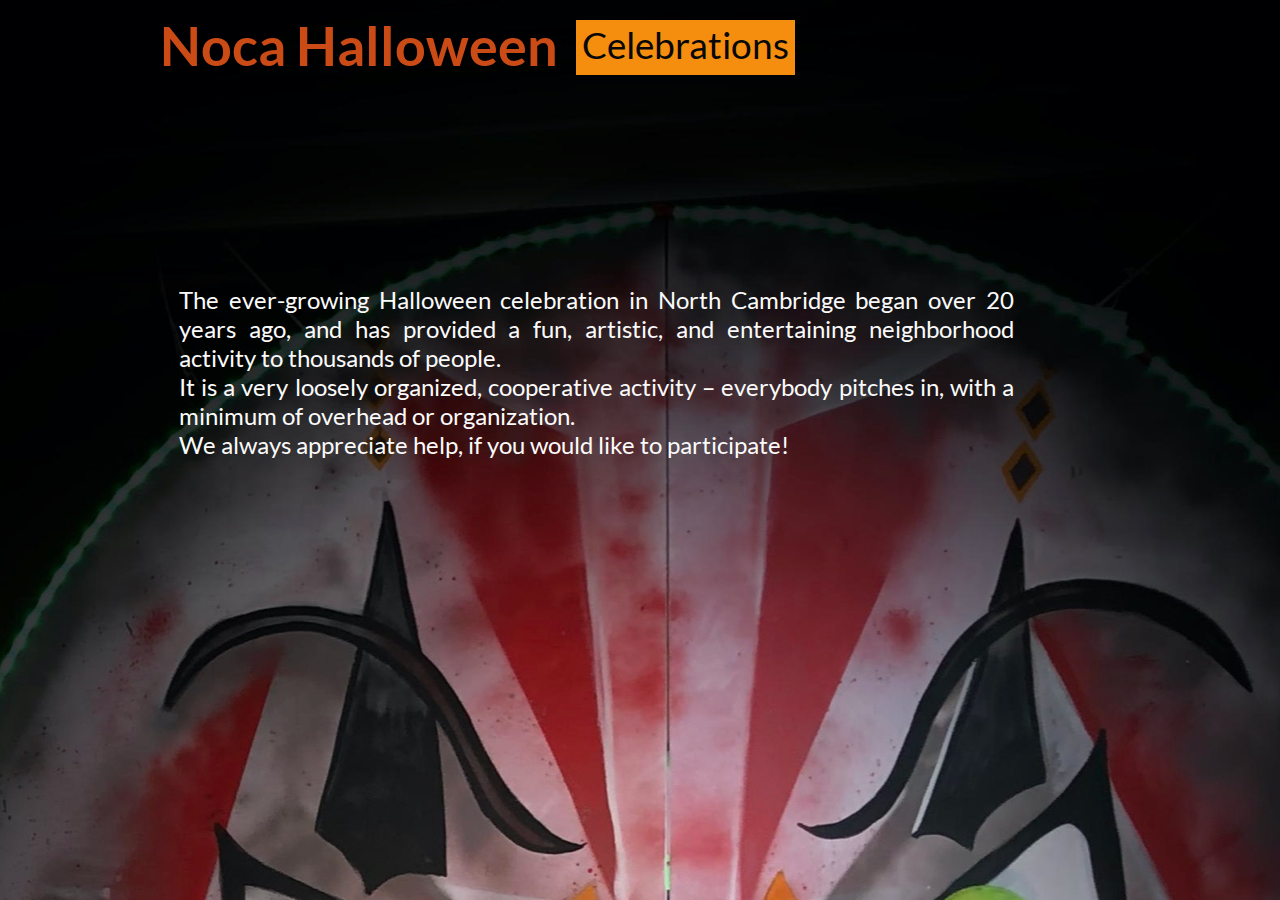
<file: docs/index.html>
<!DOCTYPE html>
<html>
<head>
<meta charset="UTF-8">
<title>Page 1</title>
<meta name="referrer" content="same-origin">
<meta name="description" content="Dudley Street Cambridge Halloween celebration">
<meta name="robots" content="max-image-preview:large">
<meta name="viewport" content="width=device-width,initial-scale=1,shrink-to-fit=no">
<link rel="preload" href="css/Lato-Regular.woff2" as="font" crossorigin>
<link rel="preload" href="css/EBGaramond-Regular.woff2" as="font" crossorigin>
<style>html,body{-webkit-text-zoom:reset !important}@font-face{font-display:block;font-family:"Lato";src:url('css/Lato-Bold.woff2') format('woff2'),url('css/Lato-Bold.woff') format('woff');font-weight:700}@font-face{font-display:block;font-family:"Lato";src:url('css/Lato-Regular.woff2') format('woff2'),url('css/Lato-Regular.woff') format('woff');font-weight:400}@font-face{font-display:block;font-family:"EB Garamond";src:url('css/EBGaramond-Regular.woff2') format('woff2'),url('css/EBGaramond-Regular.woff') format('woff');font-weight:400}body>div{font-size:0}p,span,h1,h2,h3,h4,h5,h6,a,li{margin:0;word-spacing:normal;word-wrap:break-word;-ms-word-wrap:break-word;pointer-events:auto;-ms-text-size-adjust:none !important;-moz-text-size-adjust:none !important;-webkit-text-size-adjust:none !important;text-size-adjust:none !important;max-height:10000000px}sup{font-size:inherit;vertical-align:baseline;position:relative;top:-0.4em}sub{font-size:inherit;vertical-align:baseline;position:relative;top:0.4em}ul{display:block;word-spacing:normal;word-wrap:break-word;line-break:normal;list-style-type:none;padding:0;margin:0;-moz-padding-start:0;-khtml-padding-start:0;-webkit-padding-start:0;-o-padding-start:0;-padding-start:0;-webkit-margin-before:0;-webkit-margin-after:0}li{display:block;white-space:normal}[data-marker]::before{content:attr(data-marker) ' ';-webkit-user-select:none;-khtml-user-select:none;-moz-user-select:none;-ms-user-select:none;-o-user-select:none;user-select:none}li p{-webkit-touch-callout:none;-webkit-user-select:none;-khtml-user-select:none;-moz-user-select:none;-ms-user-select:none;-o-user-select:none;user-select:none}form{display:inline-block}a{text-decoration:inherit;color:inherit;-webkit-tap-highlight-color:rgba(0,0,0,0)}textarea{resize:none}.shm-l{float:left;clear:left}.shm-r{float:right;clear:right}.btf{display:none}.plyr{min-width:0 !important}html{font-family:sans-serif}body{font-size:0;margin:0;--z:1;zoom:var(--z)}audio,video{display:inline-block;vertical-align:baseline}audio:not([controls]){display:none;height:0}[hidden],template{display:none}a{background:0 0;outline:0}b,strong{font-weight:700}dfn{font-style:italic}h1,h2,h3,h4,h5,h6{font-size:1em;line-height:1;margin:0}img{border:0}svg:not(:root){overflow:hidden}button,input,optgroup,select,textarea{color:inherit;font:inherit;margin:0}button{overflow:visible}button,select{text-transform:none}button,html input[type=button],input[type=submit]{-webkit-appearance:button;cursor:pointer;box-sizing:border-box;white-space:normal}input[type=date],input[type=email],input[type=number],input[type=password],input[type=text],textarea{-webkit-appearance:none;appearance:none;box-sizing:border-box}button[disabled],html input[disabled]{cursor:default}button::-moz-focus-inner,input::-moz-focus-inner{border:0;padding:0}input{line-height:normal}input[type=checkbox],input[type=radio]{box-sizing:border-box;padding:0}input[type=number]::-webkit-inner-spin-button,input[type=number]::-webkit-outer-spin-button{height:auto}input[type=search]{-webkit-appearance:textfield;-moz-box-sizing:content-box;-webkit-box-sizing:content-box;box-sizing:content-box}input[type=search]::-webkit-search-cancel-button,input[type=search]::-webkit-search-decoration{-webkit-appearance:none}textarea{overflow:auto;box-sizing:border-box;border-color:#ddd}optgroup{font-weight:700}table{border-collapse:collapse;border-spacing:0}td,th{padding:0}blockquote{margin-block-start:0;margin-block-end:0;margin-inline-start:0;margin-inline-end:0}:-webkit-full-screen-ancestor:not(iframe){-webkit-clip-path:initial !important}
html{-webkit-font-smoothing:antialiased; -moz-osx-font-smoothing:grayscale}.menu-content{cursor:pointer;position:relative}li{-webkit-tap-highlight-color:rgba(0,0,0,0)}
#b{background:#080808 url(images/scaryclownvignette.jpg) repeat center top}.ps1{position:relative;margin-top:0}.v1{display:block;vertical-align:top}.s1{pointer-events:none;min-width:960px;width:960px;margin-left:auto;margin-right:auto;min-height:681px}.v2{display:inline-block;vertical-align:top}.ps2{position:relative;margin-left:0;margin-top:0}.s2{min-width:635px;width:635px;min-height:94px}.s3{min-width:416px;width:416px;min-height:94px}.c2{z-index:1;pointer-events:auto;overflow:hidden;height:94px}.p1{text-indent:0;padding-bottom:0;padding-right:0;text-align:left}.f1{font-family:Lato;font-size:54px;font-size:calc(54px * var(--f));line-height:1.686;font-weight:700;font-style:normal;text-decoration:none;text-transform:none;letter-spacing:normal;color:#cb4b16;background-color:initial;text-shadow:none}.v3{display:inline-block;vertical-align:top;overflow:visible}.ps3{position:relative;margin-left:0;margin-top:20px}.s4{min-width:219px;width:219px;min-height:55px;height:55px}.c3{z-index:3;pointer-events:auto}.m1{padding:0px 0px 0px 0px}.mcv1{display:inline-block}.s5{min-width:219px;width:219px;min-height:55px}.c4{pointer-events:none;border:0;-webkit-border-radius:0;-moz-border-radius:0;border-radius:0;background-color:#f58d0f}.s6{min-width:219px;width:219px;min-height:55px}.c5{pointer-events:auto;overflow:hidden;height:55px}.p2{text-indent:0;padding-bottom:0;padding-right:0;text-align:center}.f2{font-family:Lato;font-size:37px;font-size:calc(37px * var(--f));line-height:1.325;font-weight:400;font-style:normal;text-decoration:none;text-transform:none;letter-spacing:normal;color:#080808;background-color:initial;text-shadow:none}.v4{display:none;vertical-align:top}.s7{min-width:200px;width:200px;min-height:391px;height:391px}.ml1{outline:0}.s8{min-width:200px;width:200px;min-height:55px;height:55px}.s9{min-width:200px;width:200px;min-height:55px}.c6{pointer-events:none;border:0;-webkit-border-radius:0;-moz-border-radius:0;border-radius:0;background-color:#f58d0f}.ps4{position:relative;margin-left:0;margin-top:0}.s10{min-width:200px;width:200px;min-height:55px}.ps5{position:relative;margin-left:0;margin-top:1px}.c7{pointer-events:none;border:0;-webkit-border-radius:0;-moz-border-radius:0;border-radius:0;background-color:#f58d0f}.ps6{position:relative;margin-left:0;margin-top:1px}.c8{pointer-events:none;border:0;-webkit-border-radius:0;-moz-border-radius:0;border-radius:0;background-color:#f58d0f}.c9{pointer-events:none;border:0;-webkit-border-radius:0;-moz-border-radius:0;border-radius:0;background-color:#f58d0f}.ps7{position:relative;margin-left:0;margin-top:1px}.c10{pointer-events:none;border:0;-webkit-border-radius:0;-moz-border-radius:0;border-radius:0;background-color:#f58d0f}.ps8{position:relative;margin-left:0;margin-top:1px}.c11{pointer-events:none;border:0;-webkit-border-radius:0;-moz-border-radius:0;border-radius:0;background-color:#f58d0f}.c12{pointer-events:none;border:0;-webkit-border-radius:0;-moz-border-radius:0;border-radius:0;background-color:#f58d0f}.ps9{position:relative;margin-left:19px;margin-top:131px}.s11{min-width:835px;width:835px;min-height:456px}.c13{z-index:2;pointer-events:auto;overflow:hidden;height:456px}.f3{font-family:"EB Garamond";font-size:15px;font-size:calc(15px * var(--f));line-height:1.801;font-weight:400;font-style:normal;text-decoration:none;text-transform:none;letter-spacing:normal;color:#f58d0f;background-color:initial;text-shadow:none}.f4{font-family:"EB Garamond";font-size:18px;font-size:calc(18px * var(--f));line-height:1.834;font-weight:400;font-style:normal;text-decoration:none;text-transform:none;letter-spacing:normal;color:#f58d0f;background-color:initial;text-shadow:none}.p3{text-indent:0;padding-bottom:0;padding-right:0;text-align:justify}.f5{font-family:Lato;font-size:24px;font-size:calc(24px * var(--f));line-height:1.209;font-weight:400;font-style:normal;text-decoration:none;text-transform:none;letter-spacing:normal;color:#fbfafa;background-color:initial;text-shadow:none}.c14{display:inline-block;position:relative;margin-left:0;margin-top:0}body{--d:0;--s:960}@media (min-width:480px) and (max-width:959px) {.s1{min-width:480px;width:480px;min-height:689px}.s2{min-width:319px;width:319px;min-height:47px}.s3{min-width:209px;width:209px;min-height:47px}.c2{height:47px}.f1{font-size:25px;font-size:calc(25px * var(--f));line-height:1.681}.ps3{margin-top:11px}.s4{min-width:110px;width:110px;min-height:29px;height:29px}.s5{min-width:110px;width:110px;min-height:29px}.s6{min-width:110px;width:110px;min-height:28px}.c5{height:28px}.f2{font-size:18px;font-size:calc(18px * var(--f));line-height:1.334}.s7{min-width:101px;width:101px;min-height:206px;height:206px}.s8{min-width:101px;width:101px;min-height:29px;height:29px}.s9{min-width:101px;width:101px;min-height:29px}.ps4{margin-top:1px}.s10{min-width:101px;width:101px;min-height:28px}.ps6{margin-top:0}.ps7{margin-top:0}.ps9{margin-left:9px;margin-top:66px}.s11{min-width:435px;width:435px;min-height:576px}.c13{height:576px}.f3{font-size:22px;font-size:calc(22px * var(--f));line-height:1.819}.f4{font-size:22px;font-size:calc(22px * var(--f));line-height:1.819}.f5{font-size:22px;font-size:calc(22px * var(--f));line-height:1.228}body{--d:1;--s:480}}@media (max-width:479px) {.s1{min-width:320px;width:320px;min-height:459px}.s2{min-width:212px;width:212px;min-height:31px}.s3{min-width:139px;width:139px;min-height:31px}.c2{height:31px}.f1{font-size:17px;font-size:calc(17px * var(--f));line-height:1.648}.ps3{margin-top:7px}.s4{min-width:73px;width:73px;min-height:19px;height:19px}.s5{min-width:73px;width:73px;min-height:19px}.s6{min-width:73px;width:73px;min-height:19px}.c5{height:19px}.f2{font-size:12px;font-size:calc(12px * var(--f));line-height:1.334}.s7{min-width:67px;width:67px;min-height:135px;height:135px}.s8{min-width:67px;width:67px;min-height:19px;height:19px}.s9{min-width:67px;width:67px;min-height:19px}.s10{min-width:67px;width:67px;min-height:19px}.ps5{margin-top:0}.ps7{margin-top:0}.ps9{margin-left:6px;margin-top:44px}.s11{min-width:290px;width:290px;min-height:384px}.c13{height:384px}.f4{font-size:15px;font-size:calc(15px * var(--f));line-height:1.801}.f5{font-size:15px;font-size:calc(15px * var(--f));line-height:1.201}body{--d:2;--s:320}}</style>
<link onload="this.media='all';this.onload=null;" rel="stylesheet" href="css/site.f45365.css" media="print">
</head>
<body id="b">
<script>var p=document.createElement("P");p.innerHTML="&nbsp;",p.style.cssText="position:fixed;visible:hidden;font-size:100px;zoom:1",document.body.appendChild(p);var rsz=function(e){return function(){var r=Math.trunc(1e3/parseFloat(window.getComputedStyle(e).getPropertyValue("font-size")))/10,t=document.body;r!=t.style.getPropertyValue("--f")&&t.style.setProperty("--f",r)}}(p);if("ResizeObserver"in window){var ro=new ResizeObserver(rsz);ro.observe(p)}else if("requestAnimationFrame"in window){var raf=function(){rsz(),requestAnimationFrame(raf)};requestAnimationFrame(raf)}else setInterval(rsz,100);</script>

<script>!function(){var e=function(){var e=document.body,t=window.innerWidth,n=getComputedStyle(e).getPropertyValue("--s");if(320==n){if(t<320)return;t=Math.min(479,t)}else if(480==n){if(t<480)return;t=Math.min(610,t)}else t=n;e.style.setProperty("--z",Math.trunc(t/n*1e3)/1e3)};window.addEventListener?window.addEventListener("resize",e,!0):window.onscroll=e,e()}();</script>

<div class="ps1 v1 s1">
<div class="v2 ps2 s2 c1">
<div class="v2 ps2 s3 c2">
<p class="p1 f1"><a href="#">Noca Halloween</a></p>
</div>
<div class="v3 ps3 s4 c3">
<ul class="menu-dropdown v2 ps2 s4 m1" id="m1">
<li class="v2 ps2 s4 mit1">
<div class="menu-content mcv1">
<div class="v2 ps2 s5 c4">
<div class="v2 ps2 s6 c5">
<p class="p2 f2">Celebrations</p>
</div>
</div>
</div>
<ul class="menu-dropdown v4 ps2 s7 m1">
<li class="v2 ps2 s8 mit1">
<a href="2022.html" class="ml1"><div class="menu-content mcv1"><div class="v2 ps2 s9 c6"><div class="v2 ps4 s10 c5"><p class="p2 f2">2022</p></div></div></div></a>
</li>
<li class="v2 ps5 s8 mit1">
<a href="2021.html" class="ml1"><div class="menu-content mcv1"><div class="v2 ps2 s9 c7"><div class="v2 ps2 s10 c5"><p class="p2 f2">2021</p></div></div></div></a>
</li>
<li class="v2 ps6 s8 mit1">
<a href="2020.html" class="ml1"><div class="menu-content mcv1"><div class="v2 ps2 s9 c8"><div class="v2 ps4 s10 c5"><p class="p2 f2">2020</p></div></div></div></a>
</li>
<li class="v2 ps5 s8 mit1">
<a href="2019.html" class="ml1"><div class="menu-content mcv1"><div class="v2 ps2 s9 c9"><div class="v2 ps2 s10 c5"><p class="p2 f2">2019</p></div></div></div></a>
</li>
<li class="v2 ps7 s8 mit1">
<a href="2018.html" class="ml1"><div class="menu-content mcv1"><div class="v2 ps2 s9 c10"><div class="v2 ps4 s10 c5"><p class="p2 f2">2018</p></div></div></div></a>
</li>
<li class="v2 ps8 s8 mit1">
<a href="2017.html" class="ml1"><div class="menu-content mcv1"><div class="v2 ps2 s9 c11"><div class="v2 ps2 s10 c5"><p class="p2 f2">2017</p></div></div></div></a>
</li>
<li class="v2 ps7 s8 mit1">
<a href="2016.html" class="ml1"><div class="menu-content mcv1"><div class="v2 ps2 s9 c12"><div class="v2 ps4 s10 c5"><p class="p2 f2">2016</p></div></div></div></a>
</li>
</ul>
</li>
</ul>
</div>
</div>
<div class="v2 ps9 s11 c13">
<p class="p1 f3"><br></p>
<p class="p1 f4"><br></p>
<p class="p3 f5">The ever-growing Halloween celebration in North Cambridge began over 20 years ago, and has provided a fun, artistic, and entertaining neighborhood activity to thousands of people.</p>
<p class="p3 f5">It is a very loosely organized, cooperative activity – everybody pitches in, with a minimum of overhead or organization.</p>
<p class="p3 f5">We always appreciate help, if you would like to participate!</p>
</div>
</div>
<div class="c14">
</div>
<script>dpth="/";!function(){for(var e=["js/jquery.cfa0d2.js","js/jqueryui.cfa0d2.js","js/menu.cfa0d2.js","js/menu-dropdown-animations.cfa0d2.js","js/menu-dropdown.f45365.js","js/index.f45365.js"],n={},s=-1,t=function(t){var o=new XMLHttpRequest;o.open("GET",e[t],!0),o.onload=function(){for(n[t]=o.responseText;s<6&&void 0!==n[s+1];){s++;var e=document.createElement("script");e.textContent=n[s],document.body.appendChild(e)}},o.send()},o=0;o<6;o++)t(o)}();
</script>
</body>
</html>
</file>
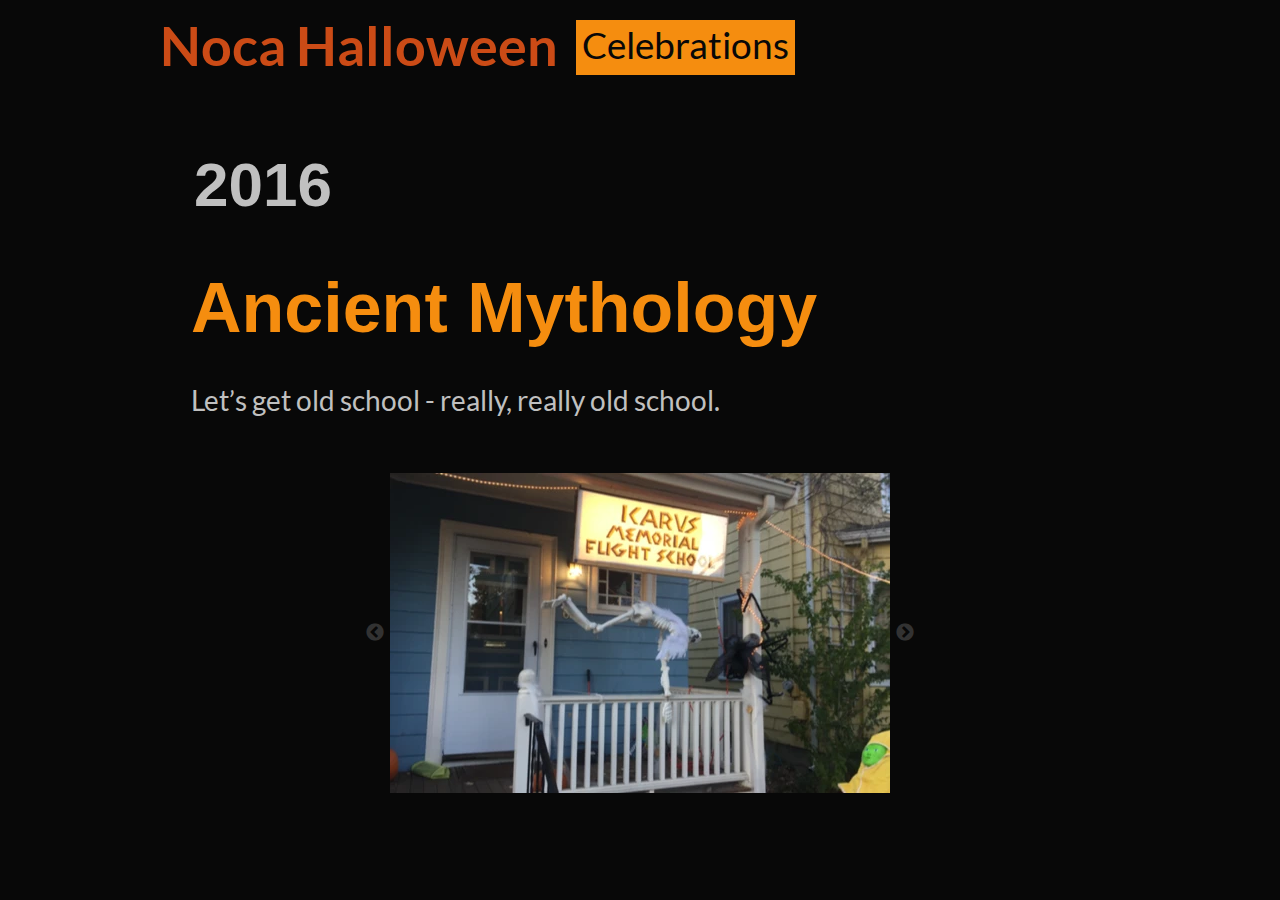
<file: docs/2016.html>
<!DOCTYPE html>
<html>
<head>
<meta charset="UTF-8">
<title>2016</title>
<meta name="referrer" content="same-origin">
<meta name="robots" content="max-image-preview:large">
<meta name="viewport" content="width=device-width,initial-scale=1,shrink-to-fit=no">
<link rel="preload" href="css/Lato-Regular.woff2" as="font" crossorigin>
<style>html,body{-webkit-text-zoom:reset !important}@font-face{font-display:block;font-family:"Lato";src:url('css/Lato-Bold.woff2') format('woff2'),url('css/Lato-Bold.woff') format('woff');font-weight:700}@font-face{font-display:block;font-family:"Lato";src:url('css/Lato-Regular.woff2') format('woff2'),url('css/Lato-Regular.woff') format('woff');font-weight:400}body>div{font-size:0}p,span,h1,h2,h3,h4,h5,h6,a,li{margin:0;word-spacing:normal;word-wrap:break-word;-ms-word-wrap:break-word;pointer-events:auto;-ms-text-size-adjust:none !important;-moz-text-size-adjust:none !important;-webkit-text-size-adjust:none !important;text-size-adjust:none !important;max-height:10000000px}sup{font-size:inherit;vertical-align:baseline;position:relative;top:-0.4em}sub{font-size:inherit;vertical-align:baseline;position:relative;top:0.4em}ul{display:block;word-spacing:normal;word-wrap:break-word;line-break:normal;list-style-type:none;padding:0;margin:0;-moz-padding-start:0;-khtml-padding-start:0;-webkit-padding-start:0;-o-padding-start:0;-padding-start:0;-webkit-margin-before:0;-webkit-margin-after:0}li{display:block;white-space:normal}[data-marker]::before{content:attr(data-marker) ' ';-webkit-user-select:none;-khtml-user-select:none;-moz-user-select:none;-ms-user-select:none;-o-user-select:none;user-select:none}li p{-webkit-touch-callout:none;-webkit-user-select:none;-khtml-user-select:none;-moz-user-select:none;-ms-user-select:none;-o-user-select:none;user-select:none}form{display:inline-block}a{text-decoration:inherit;color:inherit;-webkit-tap-highlight-color:rgba(0,0,0,0)}textarea{resize:none}.shm-l{float:left;clear:left}.shm-r{float:right;clear:right}.btf{display:none}.plyr{min-width:0 !important}html{font-family:sans-serif}body{font-size:0;margin:0;--z:1;zoom:var(--z)}audio,video{display:inline-block;vertical-align:baseline}audio:not([controls]){display:none;height:0}[hidden],template{display:none}a{background:0 0;outline:0}b,strong{font-weight:700}dfn{font-style:italic}h1,h2,h3,h4,h5,h6{font-size:1em;line-height:1;margin:0}img{border:0}svg:not(:root){overflow:hidden}button,input,optgroup,select,textarea{color:inherit;font:inherit;margin:0}button{overflow:visible}button,select{text-transform:none}button,html input[type=button],input[type=submit]{-webkit-appearance:button;cursor:pointer;box-sizing:border-box;white-space:normal}input[type=date],input[type=email],input[type=number],input[type=password],input[type=text],textarea{-webkit-appearance:none;appearance:none;box-sizing:border-box}button[disabled],html input[disabled]{cursor:default}button::-moz-focus-inner,input::-moz-focus-inner{border:0;padding:0}input{line-height:normal}input[type=checkbox],input[type=radio]{box-sizing:border-box;padding:0}input[type=number]::-webkit-inner-spin-button,input[type=number]::-webkit-outer-spin-button{height:auto}input[type=search]{-webkit-appearance:textfield;-moz-box-sizing:content-box;-webkit-box-sizing:content-box;box-sizing:content-box}input[type=search]::-webkit-search-cancel-button,input[type=search]::-webkit-search-decoration{-webkit-appearance:none}textarea{overflow:auto;box-sizing:border-box;border-color:#ddd}optgroup{font-weight:700}table{border-collapse:collapse;border-spacing:0}td,th{padding:0}blockquote{margin-block-start:0;margin-block-end:0;margin-inline-start:0;margin-inline-end:0}:-webkit-full-screen-ancestor:not(iframe){-webkit-clip-path:initial !important}
html{-webkit-font-smoothing:antialiased; -moz-osx-font-smoothing:grayscale}.slick-slider { position: relative; display: block; box-sizing: border-box; -moz-box-sizing: border-box; -webkit-touch-callout: none; -webkit-user-select: none; -khtml-user-select: none; -moz-user-select: none; -ms-touch-action: pan-y; touch-action: pan-y; -ms-touch-action: none; -webkit-tap-highlight-color: transparent; }
.slick-list { position: relative; display: block; margin: 0; padding: 0; }
.slick-list:focus { outline: none; }
.slick-loading .slick-list { background: white url("css/ajax-loader.gif") center center no-repeat; }
.slick-list.dragging { cursor: pointer; }
.slick-slider .slick-list, .slick-track, .slick-slide { -webkit-transform: translate(0, 0); -moz-transform: translate(0, 0); -ms-transform: translate(0, 0); -o-transform: translate(0, 0); transform: translate(0, 0); }
.slick-track { position: relative; height: 100%; left: 0; top: 0; display: inline-block; zoom: 1; pointer-events: none; }
.slick-track:before, .slick-track:after { content: ""; display: table; }
.slick-track:after { clear: both; }
.slick-loading .slick-track { display: none; }
.slick-slide { position: static; float: left; height: 100%; min-height: 1px; display: none; pointer-events: none; }
.slick-cloned { pointer-events: auto !important; }
.slick-slide img { display: block; }
.slick-slide.slick-loading img { display: none; }
.slick-slide.dragging img { pointer-events: none; }
.slick-initialized .slick-slide { display: block; }
.slick-loading .slick-slide { display: none; }
.slick-vertical .slick-slide { display: block; height: auto; border: 1px solid transparent; }
@font-face { font-family: "slick"; src: url("css/slick.eot"); src: url("css/slick.eot?#iefix") format("embedded-opentype"), url("css/slick.woff") format("woff"), url("css/slick.ttf") format("truetype"), url("css/slick.svg#slick") format("svg"); font-weight: normal; font-style: normal; }
.slick-prev:before { content: "\2190"; }
.slick-next:before { content: "\2192"; }
.slick-prev, .slick-next { position: absolute; display: block; line-height: 0; font-size: 0; cursor: pointer; background: transparent; color: transparent; top: 50%; padding: 0; border: none; outline: none; }
.slick-prev:hover, .slick-prev:focus, .slick-next:hover, .slick-next:focus { outline: none; background: transparent; color: transparent; }
.slick-prev:hover:before, .slick-prev:focus:before, .slick-next:hover:before, .slick-next:focus:before { opacity: 1; }
.slick-prev.slick-disabled:before, .slick-next.slick-disabled:before { opacity: 0.25; }
.slick-prev:before, .slick-next:before { font-family: "slick"; line-height: 1; -webkit-font-smoothing: antialiased; -moz-osx-font-smoothing: grayscale; }
.slick-dots { position: absolute; list-style: none; display: block; text-align: center; padding: 0; width: 100%; }
.slick-dots li { position: relative; display: inline-block; padding: 0; cursor: pointer; }
.slick-dots li button:hover, .slick-dots li button:focus { outline: none; }
.slick-dots li button:hover:before, .slick-dots li button:focus:before { opacity: 1; }
.slick-dots li button { border: 0; background: transparent; display: block; outline: none; line-height: 0; font-size: 0; color: transparent; padding: 5px; cursor: pointer; }
.slick-dots li button:before { position: absolute; top: 0; left: 0; content: "\2022"; font-family: "slick"; text-align: center; color: black; opacity: 0.25; -webkit-font-smoothing: antialiased; -moz-osx-font-smoothing: grayscale; }
[dir="rtl"] .slick-slide { float: right; }
[dir="rtl"] .slick-next:before { content: "\2190"; }
[dir="rtl"] .slick-prev:before { content: "\2192"; }
.slidex{display:none}
.slider-nav .slick-list .slick-track .slick-slide { pointer-events: auto !important }
.menu-content{cursor:pointer;position:relative}li{-webkit-tap-highlight-color:rgba(0,0,0,0)}
#b{background-color:#080808}.ps103{position:relative;margin-top:0}.v31{display:block;vertical-align:top}.s125{pointer-events:none;min-width:960px;width:960px;margin-left:auto;margin-right:auto;min-height:513px}.v32{display:inline-block;vertical-align:top}.ps104{position:relative;margin-left:0;margin-top:0}.s126{min-width:635px;width:635px;min-height:94px}.s127{min-width:416px;width:416px;min-height:94px}.c132{z-index:2;pointer-events:auto;overflow:hidden;height:94px}.p18{text-indent:0;padding-bottom:0;padding-right:0;text-align:left}.f41{font-family:Lato;font-size:54px;font-size:calc(54px * var(--f));line-height:1.686;font-weight:700;font-style:normal;text-decoration:none;text-transform:none;letter-spacing:normal;color:#cb4b16;background-color:initial;text-shadow:none}.v33{display:inline-block;vertical-align:top;overflow:visible}.ps105{position:relative;margin-left:0;margin-top:20px}.s128{min-width:219px;width:219px;min-height:55px;height:55px}.c133{z-index:6;pointer-events:auto}.m8{padding:0px 0px 0px 0px}.mcv8{display:inline-block}.s129{min-width:219px;width:219px;min-height:55px}.c134{pointer-events:none;border:0;-webkit-border-radius:0;-moz-border-radius:0;border-radius:0;background-color:#f58d0f}.s130{min-width:219px;width:219px;min-height:55px}.c135{pointer-events:auto;overflow:hidden;height:55px}.p19{text-indent:0;padding-bottom:0;padding-right:0;text-align:center}.f42{font-family:Lato;font-size:37px;font-size:calc(37px * var(--f));line-height:1.325;font-weight:400;font-style:normal;text-decoration:none;text-transform:none;letter-spacing:normal;color:#080808;background-color:initial;text-shadow:none}.v34{display:none;vertical-align:top}.s131{min-width:200px;width:200px;min-height:391px;height:391px}.ml8{outline:0}.s132{min-width:200px;width:200px;min-height:55px;height:55px}.s133{min-width:200px;width:200px;min-height:55px}.c136{pointer-events:none;border:0;-webkit-border-radius:0;-moz-border-radius:0;border-radius:0;background-color:#f58d0f}.ps106{position:relative;margin-left:0;margin-top:0}.s134{min-width:200px;width:200px;min-height:55px}.ps107{position:relative;margin-left:0;margin-top:1px}.c137{pointer-events:none;border:0;-webkit-border-radius:0;-moz-border-radius:0;border-radius:0;background-color:#f58d0f}.ps108{position:relative;margin-left:0;margin-top:1px}.c138{pointer-events:none;border:0;-webkit-border-radius:0;-moz-border-radius:0;border-radius:0;background-color:#f58d0f}.c139{pointer-events:none;border:0;-webkit-border-radius:0;-moz-border-radius:0;border-radius:0;background-color:#f58d0f}.ps109{position:relative;margin-left:0;margin-top:1px}.c140{pointer-events:none;border:0;-webkit-border-radius:0;-moz-border-radius:0;border-radius:0;background-color:#f58d0f}.ps110{position:relative;margin-left:0;margin-top:1px}.c141{pointer-events:none;border:0;-webkit-border-radius:0;-moz-border-radius:0;border-radius:0;background-color:#f58d0f}.c142{pointer-events:none;border:0;-webkit-border-radius:0;-moz-border-radius:0;border-radius:0;background-color:#f58d0f}.ps111{position:relative;margin-left:31px;margin-top:29px}.s135{min-width:873px;width:873px;min-height:390px}.w7{line-height:0}.ps112{position:relative;margin-left:3px;margin-top:0}.s136{min-width:600px;width:600px;min-height:123px}.c143{z-index:3;pointer-events:auto;overflow:hidden;height:123px}.f43{font-family:"Arial Black", "Arial Bold", Gadget, sans-serif;font-size:62px;font-size:calc(62px * var(--f));line-height:1.985;font-weight:700;font-style:normal;text-decoration:none;text-transform:none;letter-spacing:normal;color:#c0c0c0;background-color:initial;text-shadow:none}.ps113{position:relative;margin-left:0;margin-top:-7px}.s137{min-width:873px;width:873px;min-height:274px}.c144{z-index:1;pointer-events:auto;overflow:hidden;height:274px}.f44{font-family:"Arial Black", "Arial Bold", Gadget, sans-serif;font-size:70px;font-size:calc(70px * var(--f));line-height:1.972;font-weight:700;font-style:normal;text-decoration:none;text-transform:none;letter-spacing:normal;color:#f58d0f;background-color:initial;text-shadow:none}.f45{font-family:Lato;font-size:28px;font-size:calc(28px * var(--f));line-height:1.680;font-weight:400;font-style:normal;text-decoration:none;text-transform:none;letter-spacing:normal;color:#c0c0c0;background-color:initial;text-shadow:none}.ps114{position:relative;margin-top:-40px}.s138{width:100%;min-width:960px;min-height:320px}.c145{z-index:4;pointer-events:none;-webkit-border-radius:0;-moz-border-radius:0;border-radius:0}.c146{position:absolute;border:0;-webkit-border-radius:0;-moz-border-radius:0;border-radius:0;background-color:#080808;opacity:0.00}.s139{width:100%;height:100%;box-sizing:border-box}.ps115{display:inline-block;width:0;height:0}.s140{min-width:960px;width:960px;margin-left:auto;margin-right:auto;min-height:320px}.ps116{position:relative;margin-left:230px;margin-top:0}.s141{min-width:500px;width:500px;min-height:320px}.c147{pointer-events:auto}.s142{display:block;height:320px;width:100%;overflow:hidden}.un32 .slider{height:320px}.un32 .slider-for .slick-list{height:320px}.un32 .slick-prev, .un32 .slick-next { height: 20px; width: 20px; margin-top: -10px; }
.un32 .slick-prev:before, .un32 .slick-next:before { font-size: 20px; color: #404040; opacity: 0.75; }
.un32 .slick-prev { left: -25px; }
.un32 .slick-next { right: -25px; }
.un32 .slider-for { margin-bottom: 0px; }
.un32 .slider-nav { margin-bottom: 0px; }
.un32 .slider-nav picture { border: solid 0px transparent; }
.un32 .slider-nav .slick-center picture { border-color: transparent; }
.un32 .slick-dots { bottom: 0px; }
.un32 .slick-dots li { height: 20px; width: 20px; margin: 0 5px; }
.un32 .slick-dots li button { height: 20px; width: 20px; }
.un32 .slick-dots li button:before { width: 20px; height: 20px; font-size: 6px; line-height: 20px; }
.un32 .slick-dots li.slick-active button:before { color: #404040; opacity: 0.75; }
[dir="rtl"] .un32 .slick-next {right: auto;left: -25px;}
[dir="rtl"] .un32 .slick-prev {right: -25px;left: auto;}
.c148{display:inline-block;position:relative;margin-left:0;margin-top:0}body{--d:0;--s:960}@media (min-width:480px) and (max-width:959px) {.s125{min-width:480px;width:480px;min-height:305px}.s126{min-width:319px;width:319px;min-height:47px}.s127{min-width:209px;width:209px;min-height:47px}.c132{height:47px}.f41{font-size:25px;font-size:calc(25px * var(--f));line-height:1.681}.ps105{margin-top:11px}.s128{min-width:110px;width:110px;min-height:29px;height:29px}.s129{min-width:110px;width:110px;min-height:29px}.s130{min-width:110px;width:110px;min-height:28px}.c135{height:28px}.f42{font-size:18px;font-size:calc(18px * var(--f));line-height:1.334}.s131{min-width:101px;width:101px;min-height:206px;height:206px}.s132{min-width:101px;width:101px;min-height:29px;height:29px}.s133{min-width:101px;width:101px;min-height:29px}.ps106{margin-top:1px}.s134{min-width:101px;width:101px;min-height:28px}.ps108{margin-top:0}.ps109{margin-top:0}.ps111{margin-left:15px;margin-top:15px}.s135{min-width:441px;width:441px;min-height:243px}.ps112{margin-left:2px}.s136{min-width:300px;width:300px;min-height:62px}.c143{height:62px}.f43{font-size:30px;font-size:calc(30px * var(--f));line-height:1.968}.ps113{margin-top:-4px}.s137{min-width:441px;width:441px;min-height:185px}.c144{height:185px}.f44{font-size:34px;font-size:calc(34px * var(--f))}.f45{font-size:27px;font-size:calc(27px * var(--f));line-height:1.668}.ps114{margin-top:45px}.s138{min-width:480px;min-height:275px}.s140{min-width:480px;width:480px;min-height:275px}.ps116{margin-left:42px}.s141{min-width:393px;width:393px;min-height:275px}.s142{height:275px}.un32 .slider{height:275px}.un32 .slider-for .slick-list{height:275px}body{--d:1;--s:480}}@media (max-width:479px) {.s125{min-width:320px;width:320px;min-height:203px}.s126{min-width:212px;width:212px;min-height:31px}.s127{min-width:139px;width:139px;min-height:31px}.c132{height:31px}.f41{font-size:17px;font-size:calc(17px * var(--f));line-height:1.648}.ps105{margin-top:7px}.s128{min-width:73px;width:73px;min-height:19px;height:19px}.s129{min-width:73px;width:73px;min-height:19px}.s130{min-width:73px;width:73px;min-height:19px}.c135{height:19px}.f42{font-size:12px;font-size:calc(12px * var(--f));line-height:1.334}.s131{min-width:67px;width:67px;min-height:135px;height:135px}.s132{min-width:67px;width:67px;min-height:19px;height:19px}.s133{min-width:67px;width:67px;min-height:19px}.s134{min-width:67px;width:67px;min-height:19px}.ps107{margin-top:0}.ps109{margin-top:0}.ps111{margin-left:10px;margin-top:10px}.s135{min-width:294px;width:294px;min-height:162px}.ps112{margin-left:1px}.s136{min-width:200px;width:200px;min-height:41px}.c143{height:41px}.f43{font-size:20px;font-size:calc(20px * var(--f));line-height:2.001}.ps113{margin-top:-2px}.s137{min-width:294px;width:294px;min-height:123px}.c144{height:123px}.f44{font-size:23px;font-size:calc(23px * var(--f));line-height:1.958}.f45{font-size:18px;font-size:calc(18px * var(--f));line-height:1.668}.ps114{margin-top:30px}.s138{min-width:320px;min-height:183px}.s140{min-width:320px;width:320px;min-height:183px}.ps116{margin-left:28px}.s141{min-width:262px;width:262px;min-height:183px}.s142{height:183px}.un32 .slider{height:183px}.un32 .slider-for .slick-list{height:183px}body{--d:2;--s:320}}</style>
<link onload="this.media='all';this.onload=null;" rel="stylesheet" href="css/site.f45365.css" media="print">
</head>
<body id="b">
<script>var p=document.createElement("P");p.innerHTML="&nbsp;",p.style.cssText="position:fixed;visible:hidden;font-size:100px;zoom:1",document.body.appendChild(p);var rsz=function(e){return function(){var r=Math.trunc(1e3/parseFloat(window.getComputedStyle(e).getPropertyValue("font-size")))/10,t=document.body;r!=t.style.getPropertyValue("--f")&&t.style.setProperty("--f",r)}}(p);if("ResizeObserver"in window){var ro=new ResizeObserver(rsz);ro.observe(p)}else if("requestAnimationFrame"in window){var raf=function(){rsz(),requestAnimationFrame(raf)};requestAnimationFrame(raf)}else setInterval(rsz,100);</script>

<script>!function(){var e=function(){var e=document.body,t=window.innerWidth,n=getComputedStyle(e).getPropertyValue("--s");if(320==n){if(t<320)return;t=Math.min(479,t)}else if(480==n){if(t<480)return;t=Math.min(610,t)}else t=n;e.style.setProperty("--z",Math.trunc(t/n*1e3)/1e3)};window.addEventListener?window.addEventListener("resize",e,!0):window.onscroll=e,e()}();</script>

<div class="ps103 v31 s125">
<div class="v32 ps104 s126 c131">
<div class="v32 ps104 s127 c132">
<p class="p18 f41"><a href="./">Noca Halloween</a></p>
</div>
<div class="v33 ps105 s128 c133">
<ul class="menu-dropdown v32 ps104 s128 m8" id="m1">
<li class="v32 ps104 s128 mit8">
<div class="menu-content mcv8">
<div class="v32 ps104 s129 c134">
<div class="v32 ps104 s130 c135">
<p class="p19 f42">Celebrations</p>
</div>
</div>
</div>
<ul class="menu-dropdown v34 ps104 s131 m8">
<li class="v32 ps104 s132 mit8">
<a href="2022.html" class="ml8"><div class="menu-content mcv8"><div class="v32 ps104 s133 c136"><div class="v32 ps106 s134 c135"><p class="p19 f42">2022</p></div></div></div></a>
</li>
<li class="v32 ps107 s132 mit8">
<a href="2021.html" class="ml8"><div class="menu-content mcv8"><div class="v32 ps104 s133 c137"><div class="v32 ps104 s134 c135"><p class="p19 f42">2021</p></div></div></div></a>
</li>
<li class="v32 ps108 s132 mit8">
<a href="2020.html" class="ml8"><div class="menu-content mcv8"><div class="v32 ps104 s133 c138"><div class="v32 ps106 s134 c135"><p class="p19 f42">2020</p></div></div></div></a>
</li>
<li class="v32 ps107 s132 mit8">
<a href="2019.html" class="ml8"><div class="menu-content mcv8"><div class="v32 ps104 s133 c139"><div class="v32 ps104 s134 c135"><p class="p19 f42">2019</p></div></div></div></a>
</li>
<li class="v32 ps109 s132 mit8">
<a href="2018.html" class="ml8"><div class="menu-content mcv8"><div class="v32 ps104 s133 c140"><div class="v32 ps106 s134 c135"><p class="p19 f42">2018</p></div></div></div></a>
</li>
<li class="v32 ps110 s132 mit8">
<a href="2017.html" class="ml8"><div class="menu-content mcv8"><div class="v32 ps104 s133 c141"><div class="v32 ps104 s134 c135"><p class="p19 f42">2017</p></div></div></div></a>
</li>
<li class="v32 ps109 s132 mit8">
<a href="#" class="ml8"><div class="menu-content mcv8"><div class="v32 ps104 s133 c142"><div class="v32 ps106 s134 c135"><p class="p19 f42">2016</p></div></div></div></a>
</li>
</ul>
</li>
</ul>
</div>
</div>
<div class="v32 ps111 s135 c131">
<div class="v32 ps104 s135 w7">
<div class="v32 ps112 s136 c143">
<p class="p18 f43">2016</p>
</div>
<div class="v32 ps113 s137 c144">
<p class="p18 f44">Ancient Mythology</p>
<p class="p18 f45">Let’s get old school - really, really old school.</p>
</div>
</div>
</div>
</div>
<div class="v31 ps114 s138 c145">
<div class="c146 s139">
</div>
<div class="ps115">
</div>
<div class="ps103 v31 s140">
<div class="un32 v32 ps116 s141 c147 ga1">
<div class="slider">
<div><picture class="s142"><source srcset="images/img_3710-262.webp 1x, images/img_3710-524.webp 2x" type="image/webp" media="(max-width:479px)"><source srcset="images/img_3710-262.jpg 1x, images/img_3710-524.jpg 2x" media="(max-width:479px)"><source srcset="images/img_3710-393.webp 1x, images/img_3710-786.webp 2x" type="image/webp" media="(max-width:959px)"><source srcset="images/img_3710-393.jpg 1x, images/img_3710-786.jpg 2x" media="(max-width:959px)"><source srcset="images/img_3710-500.webp 1x, images/img_3710-1000.webp 2x" type="image/webp" media="(min-width:960px)"><source srcset="images/img_3710-500.jpg 1x, images/img_3710-1000.jpg 2x" media="(min-width:960px)"><img class="slide0 s143" src="images/img_3710-262.jpg"></picture></div>
<div class="slidex"><picture class="s142"><source data-srcset="images/img_3714-262.webp 1x, images/img_3714-524.webp 2x" type="image/webp" media="(max-width:479px)"><source data-srcset="images/img_3714-262.jpg 1x, images/img_3714-524.jpg 2x" media="(max-width:479px)"><source data-srcset="images/img_3714-393.webp 1x, images/img_3714-786.webp 2x" type="image/webp" media="(max-width:959px)"><source data-srcset="images/img_3714-393.jpg 1x, images/img_3714-786.jpg 2x" media="(max-width:959px)"><source data-srcset="images/img_3714-500.webp 1x, images/img_3714-1000.webp 2x" type="image/webp" media="(min-width:960px)"><source data-srcset="images/img_3714-500.jpg 1x, images/img_3714-1000.jpg 2x" media="(min-width:960px)"><img class="slide1 s143" data-src="images/img_3714-262.jpg"></picture></div>
<div class="slidex"><picture class="s142"><source data-srcset="images/img_3715-262.webp 1x, images/img_3715-524.webp 2x" type="image/webp" media="(max-width:479px)"><source data-srcset="images/img_3715-262.jpg 1x, images/img_3715-524.jpg 2x" media="(max-width:479px)"><source data-srcset="images/img_3715-393.webp 1x, images/img_3715-786.webp 2x" type="image/webp" media="(max-width:959px)"><source data-srcset="images/img_3715-393.jpg 1x, images/img_3715-786.jpg 2x" media="(max-width:959px)"><source data-srcset="images/img_3715-500.webp 1x, images/img_3715-1000.webp 2x" type="image/webp" media="(min-width:960px)"><source data-srcset="images/img_3715-500.jpg 1x, images/img_3715-1000.jpg 2x" media="(min-width:960px)"><img class="slide2 s143" data-src="images/img_3715-262.jpg"></picture></div>
<div class="slidex"><picture class="s142"><source data-srcset="images/img_3716-262.webp 1x, images/img_3716-524.webp 2x" type="image/webp" media="(max-width:479px)"><source data-srcset="images/img_3716-262.jpg 1x, images/img_3716-524.jpg 2x" media="(max-width:479px)"><source data-srcset="images/img_3716-393.webp 1x, images/img_3716-786.webp 2x" type="image/webp" media="(max-width:959px)"><source data-srcset="images/img_3716-393.jpg 1x, images/img_3716-786.jpg 2x" media="(max-width:959px)"><source data-srcset="images/img_3716-500.webp 1x, images/img_3716-1000.webp 2x" type="image/webp" media="(min-width:960px)"><source data-srcset="images/img_3716-500.jpg 1x, images/img_3716-1000.jpg 2x" media="(min-width:960px)"><img class="slide3 s143" data-src="images/img_3716-262.jpg"></picture></div>
<div class="slidex"><picture class="s142"><source data-srcset="images/img_3717-262.webp 1x, images/img_3717-524.webp 2x" type="image/webp" media="(max-width:479px)"><source data-srcset="images/img_3717-262.jpg 1x, images/img_3717-524.jpg 2x" media="(max-width:479px)"><source data-srcset="images/img_3717-393.webp 1x, images/img_3717-786.webp 2x" type="image/webp" media="(max-width:959px)"><source data-srcset="images/img_3717-393.jpg 1x, images/img_3717-786.jpg 2x" media="(max-width:959px)"><source data-srcset="images/img_3717-500.webp 1x, images/img_3717-1000.webp 2x" type="image/webp" media="(min-width:960px)"><source data-srcset="images/img_3717-500.jpg 1x, images/img_3717-1000.jpg 2x" media="(min-width:960px)"><img class="slide4 s143" data-src="images/img_3717-262.jpg"></picture></div>
<div class="slidex"><picture class="s142"><source data-srcset="images/img_3719-262.webp 1x, images/img_3719-524.webp 2x" type="image/webp" media="(max-width:479px)"><source data-srcset="images/img_3719-262.jpg 1x, images/img_3719-524.jpg 2x" media="(max-width:479px)"><source data-srcset="images/img_3719-393.webp 1x, images/img_3719-786.webp 2x" type="image/webp" media="(max-width:959px)"><source data-srcset="images/img_3719-393.jpg 1x, images/img_3719-786.jpg 2x" media="(max-width:959px)"><source data-srcset="images/img_3719-500.webp 1x, images/img_3719-1000.webp 2x" type="image/webp" media="(min-width:960px)"><source data-srcset="images/img_3719-500.jpg 1x, images/img_3719-1000.jpg 2x" media="(min-width:960px)"><img class="slide5 s143" data-src="images/img_3719-262.jpg"></picture></div>
<div class="slidex"><picture class="s142"><source data-srcset="images/img_3722-262.webp 1x, images/img_3722-524.webp 2x" type="image/webp" media="(max-width:479px)"><source data-srcset="images/img_3722-262.jpg 1x, images/img_3722-524.jpg 2x" media="(max-width:479px)"><source data-srcset="images/img_3722-393.webp 1x, images/img_3722-786.webp 2x" type="image/webp" media="(max-width:959px)"><source data-srcset="images/img_3722-393.jpg 1x, images/img_3722-786.jpg 2x" media="(max-width:959px)"><source data-srcset="images/img_3722-500.webp 1x, images/img_3722-1000.webp 2x" type="image/webp" media="(min-width:960px)"><source data-srcset="images/img_3722-500.jpg 1x, images/img_3722-1000.jpg 2x" media="(min-width:960px)"><img class="slide6 s143" data-src="images/img_3722-262.jpg"></picture></div>
<div class="slidex"><picture class="s142"><source data-srcset="images/img_3723-262.webp 1x, images/img_3723-524.webp 2x" type="image/webp" media="(max-width:479px)"><source data-srcset="images/img_3723-262.jpg 1x, images/img_3723-524.jpg 2x" media="(max-width:479px)"><source data-srcset="images/img_3723-393.webp 1x, images/img_3723-786.webp 2x" type="image/webp" media="(max-width:959px)"><source data-srcset="images/img_3723-393.jpg 1x, images/img_3723-786.jpg 2x" media="(max-width:959px)"><source data-srcset="images/img_3723-500.webp 1x, images/img_3723-1000.webp 2x" type="image/webp" media="(min-width:960px)"><source data-srcset="images/img_3723-500.jpg 1x, images/img_3723-1000.jpg 2x" media="(min-width:960px)"><img class="slide7 s143" data-src="images/img_3723-262.jpg"></picture></div>
<div class="slidex"><picture class="s142"><source data-srcset="images/img_3725-262.webp 1x, images/img_3725-524.webp 2x" type="image/webp" media="(max-width:479px)"><source data-srcset="images/img_3725-262.jpg 1x, images/img_3725-524.jpg 2x" media="(max-width:479px)"><source data-srcset="images/img_3725-393.webp 1x, images/img_3725-786.webp 2x" type="image/webp" media="(max-width:959px)"><source data-srcset="images/img_3725-393.jpg 1x, images/img_3725-786.jpg 2x" media="(max-width:959px)"><source data-srcset="images/img_3725-500.webp 1x, images/img_3725-1000.webp 2x" type="image/webp" media="(min-width:960px)"><source data-srcset="images/img_3725-500.jpg 1x, images/img_3725-1000.jpg 2x" media="(min-width:960px)"><img class="slide8 s143" data-src="images/img_3725-262.jpg"></picture></div>
</div>
</div>
</div>
</div>
<div class="c148">
</div>
<script>dpth="/";!function(){for(var e=["js/jquery.cfa0d2.js","js/jqueryui.cfa0d2.js","js/slick.cfa0d2.js","js/menu.cfa0d2.js","js/menu-dropdown-animations.cfa0d2.js","js/menu-dropdown.f45365.js","js/2016.f45365.js"],n={},s=-1,t=function(t){var o=new XMLHttpRequest;o.open("GET",e[t],!0),o.onload=function(){for(n[t]=o.responseText;s<7&&void 0!==n[s+1];){s++;var e=document.createElement("script");e.textContent=n[s],document.body.appendChild(e)}},o.send()},o=0;o<7;o++)t(o)}();
</script>
</body>
</html>
</file>
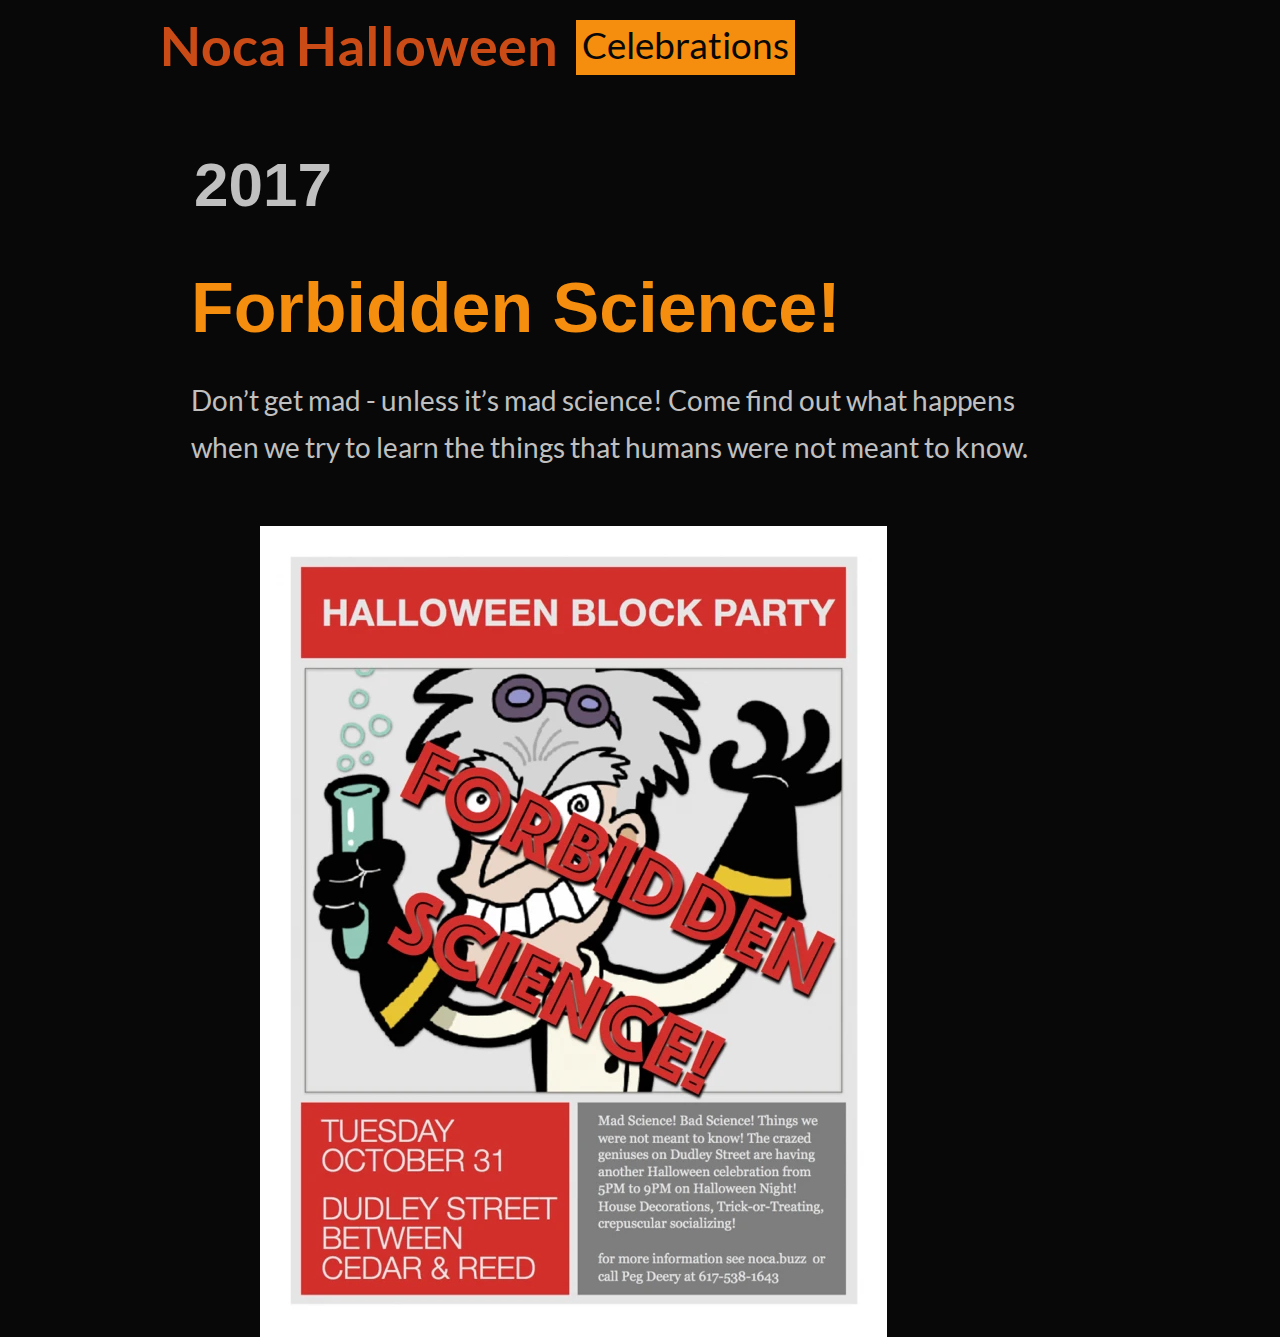
<file: docs/2017.html>
<!DOCTYPE html>
<html>
<head>
<meta charset="UTF-8">
<title>2017</title>
<meta name="referrer" content="same-origin">
<meta name="robots" content="max-image-preview:large">
<meta name="viewport" content="width=device-width,initial-scale=1,shrink-to-fit=no">
<link rel="preload" href="css/Lato-Regular.woff2" as="font" crossorigin>
<style>html,body{-webkit-text-zoom:reset !important}@font-face{font-display:block;font-family:"Lato";src:url('css/Lato-Bold.woff2') format('woff2'),url('css/Lato-Bold.woff') format('woff');font-weight:700}@font-face{font-display:block;font-family:"Lato";src:url('css/Lato-Regular.woff2') format('woff2'),url('css/Lato-Regular.woff') format('woff');font-weight:400}body>div{font-size:0}p,span,h1,h2,h3,h4,h5,h6,a,li{margin:0;word-spacing:normal;word-wrap:break-word;-ms-word-wrap:break-word;pointer-events:auto;-ms-text-size-adjust:none !important;-moz-text-size-adjust:none !important;-webkit-text-size-adjust:none !important;text-size-adjust:none !important;max-height:10000000px}sup{font-size:inherit;vertical-align:baseline;position:relative;top:-0.4em}sub{font-size:inherit;vertical-align:baseline;position:relative;top:0.4em}ul{display:block;word-spacing:normal;word-wrap:break-word;line-break:normal;list-style-type:none;padding:0;margin:0;-moz-padding-start:0;-khtml-padding-start:0;-webkit-padding-start:0;-o-padding-start:0;-padding-start:0;-webkit-margin-before:0;-webkit-margin-after:0}li{display:block;white-space:normal}[data-marker]::before{content:attr(data-marker) ' ';-webkit-user-select:none;-khtml-user-select:none;-moz-user-select:none;-ms-user-select:none;-o-user-select:none;user-select:none}li p{-webkit-touch-callout:none;-webkit-user-select:none;-khtml-user-select:none;-moz-user-select:none;-ms-user-select:none;-o-user-select:none;user-select:none}form{display:inline-block}a{text-decoration:inherit;color:inherit;-webkit-tap-highlight-color:rgba(0,0,0,0)}textarea{resize:none}.shm-l{float:left;clear:left}.shm-r{float:right;clear:right}.btf{display:none}.plyr{min-width:0 !important}html{font-family:sans-serif}body{font-size:0;margin:0;--z:1;zoom:var(--z)}audio,video{display:inline-block;vertical-align:baseline}audio:not([controls]){display:none;height:0}[hidden],template{display:none}a{background:0 0;outline:0}b,strong{font-weight:700}dfn{font-style:italic}h1,h2,h3,h4,h5,h6{font-size:1em;line-height:1;margin:0}img{border:0}svg:not(:root){overflow:hidden}button,input,optgroup,select,textarea{color:inherit;font:inherit;margin:0}button{overflow:visible}button,select{text-transform:none}button,html input[type=button],input[type=submit]{-webkit-appearance:button;cursor:pointer;box-sizing:border-box;white-space:normal}input[type=date],input[type=email],input[type=number],input[type=password],input[type=text],textarea{-webkit-appearance:none;appearance:none;box-sizing:border-box}button[disabled],html input[disabled]{cursor:default}button::-moz-focus-inner,input::-moz-focus-inner{border:0;padding:0}input{line-height:normal}input[type=checkbox],input[type=radio]{box-sizing:border-box;padding:0}input[type=number]::-webkit-inner-spin-button,input[type=number]::-webkit-outer-spin-button{height:auto}input[type=search]{-webkit-appearance:textfield;-moz-box-sizing:content-box;-webkit-box-sizing:content-box;box-sizing:content-box}input[type=search]::-webkit-search-cancel-button,input[type=search]::-webkit-search-decoration{-webkit-appearance:none}textarea{overflow:auto;box-sizing:border-box;border-color:#ddd}optgroup{font-weight:700}table{border-collapse:collapse;border-spacing:0}td,th{padding:0}blockquote{margin-block-start:0;margin-block-end:0;margin-inline-start:0;margin-inline-end:0}:-webkit-full-screen-ancestor:not(iframe){-webkit-clip-path:initial !important}
html{-webkit-font-smoothing:antialiased; -moz-osx-font-smoothing:grayscale}.menu-content{cursor:pointer;position:relative}li{-webkit-tap-highlight-color:rgba(0,0,0,0)}
#b{background-color:#080808}.ps91{position:relative;margin-top:0}.v27{display:block;vertical-align:top}.s111{pointer-events:none;min-width:960px;width:960px;margin-left:auto;margin-right:auto;min-height:1337px}.v28{display:inline-block;vertical-align:top}.ps92{position:relative;margin-left:0;margin-top:0}.s112{min-width:635px;width:635px;min-height:94px}.s113{min-width:416px;width:416px;min-height:94px}.c117{z-index:1;pointer-events:auto;overflow:hidden;height:94px}.p16{text-indent:0;padding-bottom:0;padding-right:0;text-align:left}.f36{font-family:Lato;font-size:54px;font-size:calc(54px * var(--f));line-height:1.686;font-weight:700;font-style:normal;text-decoration:none;text-transform:none;letter-spacing:normal;color:#cb4b16;background-color:initial;text-shadow:none}.v29{display:inline-block;vertical-align:top;overflow:visible}.ps93{position:relative;margin-left:0;margin-top:20px}.s114{min-width:219px;width:219px;min-height:55px;height:55px}.c118{z-index:5;pointer-events:auto}.m7{padding:0px 0px 0px 0px}.mcv7{display:inline-block}.s115{min-width:219px;width:219px;min-height:55px}.c119{pointer-events:none;border:0;-webkit-border-radius:0;-moz-border-radius:0;border-radius:0;background-color:#f58d0f}.s116{min-width:219px;width:219px;min-height:55px}.c120{pointer-events:auto;overflow:hidden;height:55px}.p17{text-indent:0;padding-bottom:0;padding-right:0;text-align:center}.f37{font-family:Lato;font-size:37px;font-size:calc(37px * var(--f));line-height:1.325;font-weight:400;font-style:normal;text-decoration:none;text-transform:none;letter-spacing:normal;color:#080808;background-color:initial;text-shadow:none}.v30{display:none;vertical-align:top}.s117{min-width:200px;width:200px;min-height:391px;height:391px}.ml7{outline:0}.s118{min-width:200px;width:200px;min-height:55px;height:55px}.s119{min-width:200px;width:200px;min-height:55px}.c121{pointer-events:none;border:0;-webkit-border-radius:0;-moz-border-radius:0;border-radius:0;background-color:#f58d0f}.ps94{position:relative;margin-left:0;margin-top:0}.s120{min-width:200px;width:200px;min-height:55px}.ps95{position:relative;margin-left:0;margin-top:1px}.c122{pointer-events:none;border:0;-webkit-border-radius:0;-moz-border-radius:0;border-radius:0;background-color:#f58d0f}.ps96{position:relative;margin-left:0;margin-top:1px}.c123{pointer-events:none;border:0;-webkit-border-radius:0;-moz-border-radius:0;border-radius:0;background-color:#f58d0f}.c124{pointer-events:none;border:0;-webkit-border-radius:0;-moz-border-radius:0;border-radius:0;background-color:#f58d0f}.ps97{position:relative;margin-left:0;margin-top:1px}.c125{pointer-events:none;border:0;-webkit-border-radius:0;-moz-border-radius:0;border-radius:0;background-color:#f58d0f}.ps98{position:relative;margin-left:0;margin-top:1px}.c126{pointer-events:none;border:0;-webkit-border-radius:0;-moz-border-radius:0;border-radius:0;background-color:#f58d0f}.c127{pointer-events:none;border:0;-webkit-border-radius:0;-moz-border-radius:0;border-radius:0;background-color:#f58d0f}.ps99{position:relative;margin-left:31px;margin-top:29px}.s121{min-width:881px;width:881px;min-height:1214px}.w6{line-height:0}.ps100{position:relative;margin-left:3px;margin-top:0}.s122{min-width:600px;width:600px;min-height:123px}.c128{z-index:2;pointer-events:auto;overflow:hidden;height:123px}.f38{font-family:"Arial Black", "Arial Bold", Gadget, sans-serif;font-size:62px;font-size:calc(62px * var(--f));line-height:1.985;font-weight:700;font-style:normal;text-decoration:none;text-transform:none;letter-spacing:normal;color:#c0c0c0;background-color:initial;text-shadow:none}.ps101{position:relative;margin-left:0;margin-top:-7px}.s123{min-width:881px;width:881px;min-height:323px}.c129{z-index:3;pointer-events:auto;overflow:hidden;height:323px}.f39{font-family:"Arial Black", "Arial Bold", Gadget, sans-serif;font-size:70px;font-size:calc(70px * var(--f));line-height:1.972;font-weight:700;font-style:normal;text-decoration:none;text-transform:none;letter-spacing:normal;color:#f58d0f;background-color:initial;text-shadow:none}.f40{font-family:Lato;font-size:28px;font-size:calc(28px * var(--f));line-height:1.680;font-weight:400;font-style:normal;text-decoration:none;text-transform:none;letter-spacing:normal;color:#c0c0c0;background-color:initial;text-shadow:none}.ps102{position:relative;margin-left:15px;margin-top:-36px}.s124{min-width:735px;width:735px;min-height:811px;height:811px}.c130{z-index:4;pointer-events:auto}.i13{position:absolute;left:54px;width:627px;height:811px;top:0;border:0}.i14{width:100%;height:100%;display:inline-block;-webkit-transform:translate3d(0,0,0)}body{--d:0;--s:960}@media (min-width:480px) and (max-width:959px) {.s111{min-width:480px;width:480px;min-height:1041px}.s112{min-width:319px;width:319px;min-height:47px}.s113{min-width:209px;width:209px;min-height:47px}.c117{height:47px}.f36{font-size:25px;font-size:calc(25px * var(--f));line-height:1.681}.ps93{margin-top:11px}.s114{min-width:110px;width:110px;min-height:29px;height:29px}.s115{min-width:110px;width:110px;min-height:29px}.s116{min-width:110px;width:110px;min-height:28px}.c120{height:28px}.f37{font-size:18px;font-size:calc(18px * var(--f));line-height:1.334}.s117{min-width:101px;width:101px;min-height:206px;height:206px}.s118{min-width:101px;width:101px;min-height:29px;height:29px}.s119{min-width:101px;width:101px;min-height:29px}.ps94{margin-top:1px}.s120{min-width:101px;width:101px;min-height:28px}.ps96{margin-top:0}.ps97{margin-top:0}.ps99{margin-left:0;margin-top:15px}.s121{min-width:480px;width:480px;min-height:979px}.ps100{margin-left:17px}.s122{min-width:300px;width:300px;min-height:62px}.c128{height:62px}.f38{font-size:30px;font-size:calc(30px * var(--f));line-height:1.968}.ps101{margin-left:15px;margin-top:-4px}.s123{min-width:441px;width:441px;min-height:248px}.c129{height:248px}.f39{font-size:34px;font-size:calc(34px * var(--f))}.f40{font-size:27px;font-size:calc(27px * var(--f));line-height:1.668}.ps102{margin-left:0;margin-top:82px}.s124{min-width:480px;width:480px;min-height:591px;height:591px}.i13{left:12px;width:457px;height:591px}body{--d:1;--s:480}}@media (max-width:479px) {.s111{min-width:320px;width:320px;min-height:694px}.s112{min-width:212px;width:212px;min-height:31px}.s113{min-width:139px;width:139px;min-height:31px}.c117{height:31px}.f36{font-size:17px;font-size:calc(17px * var(--f));line-height:1.648}.ps93{margin-top:7px}.s114{min-width:73px;width:73px;min-height:19px;height:19px}.s115{min-width:73px;width:73px;min-height:19px}.s116{min-width:73px;width:73px;min-height:19px}.c120{height:19px}.f37{font-size:12px;font-size:calc(12px * var(--f));line-height:1.334}.s117{min-width:67px;width:67px;min-height:135px;height:135px}.s118{min-width:67px;width:67px;min-height:19px;height:19px}.s119{min-width:67px;width:67px;min-height:19px}.s120{min-width:67px;width:67px;min-height:19px}.ps95{margin-top:0}.ps97{margin-top:0}.ps99{margin-left:0;margin-top:10px}.s121{min-width:320px;width:320px;min-height:653px}.ps100{margin-left:11px}.s122{min-width:200px;width:200px;min-height:41px}.c128{height:41px}.f38{font-size:20px;font-size:calc(20px * var(--f));line-height:2.001}.ps101{margin-left:10px;margin-top:-2px}.s123{min-width:294px;width:294px;min-height:165px}.c129{height:165px}.f39{font-size:23px;font-size:calc(23px * var(--f));line-height:1.958}.f40{font-size:18px;font-size:calc(18px * var(--f));line-height:1.668}.ps102{margin-left:0;margin-top:55px}.s124{min-width:320px;width:320px;min-height:394px;height:394px}.i13{left:8px;width:304px;height:394px}body{--d:2;--s:320}}</style>
<link onload="this.media='all';this.onload=null;" rel="stylesheet" href="css/site.f45365.css" media="print">
</head>
<body id="b">
<script>var p=document.createElement("P");p.innerHTML="&nbsp;",p.style.cssText="position:fixed;visible:hidden;font-size:100px;zoom:1",document.body.appendChild(p);var rsz=function(e){return function(){var r=Math.trunc(1e3/parseFloat(window.getComputedStyle(e).getPropertyValue("font-size")))/10,t=document.body;r!=t.style.getPropertyValue("--f")&&t.style.setProperty("--f",r)}}(p);if("ResizeObserver"in window){var ro=new ResizeObserver(rsz);ro.observe(p)}else if("requestAnimationFrame"in window){var raf=function(){rsz(),requestAnimationFrame(raf)};requestAnimationFrame(raf)}else setInterval(rsz,100);</script>

<script>!function(){var e=function(){var e=document.body,t=window.innerWidth,n=getComputedStyle(e).getPropertyValue("--s");if(320==n){if(t<320)return;t=Math.min(479,t)}else if(480==n){if(t<480)return;t=Math.min(610,t)}else t=n;e.style.setProperty("--z",Math.trunc(t/n*1e3)/1e3)};window.addEventListener?window.addEventListener("resize",e,!0):window.onscroll=e,e()}();</script>

<div class="ps91 v27 s111">
<div class="v28 ps92 s112 c116">
<div class="v28 ps92 s113 c117">
<p class="p16 f36"><a href="./">Noca Halloween</a></p>
</div>
<div class="v29 ps93 s114 c118">
<ul class="menu-dropdown v28 ps92 s114 m7" id="m1">
<li class="v28 ps92 s114 mit7">
<div class="menu-content mcv7">
<div class="v28 ps92 s115 c119">
<div class="v28 ps92 s116 c120">
<p class="p17 f37">Celebrations</p>
</div>
</div>
</div>
<ul class="menu-dropdown v30 ps92 s117 m7">
<li class="v28 ps92 s118 mit7">
<a href="2022.html" class="ml7"><div class="menu-content mcv7"><div class="v28 ps92 s119 c121"><div class="v28 ps94 s120 c120"><p class="p17 f37">2022</p></div></div></div></a>
</li>
<li class="v28 ps95 s118 mit7">
<a href="2021.html" class="ml7"><div class="menu-content mcv7"><div class="v28 ps92 s119 c122"><div class="v28 ps92 s120 c120"><p class="p17 f37">2021</p></div></div></div></a>
</li>
<li class="v28 ps96 s118 mit7">
<a href="2020.html" class="ml7"><div class="menu-content mcv7"><div class="v28 ps92 s119 c123"><div class="v28 ps94 s120 c120"><p class="p17 f37">2020</p></div></div></div></a>
</li>
<li class="v28 ps95 s118 mit7">
<a href="2019.html" class="ml7"><div class="menu-content mcv7"><div class="v28 ps92 s119 c124"><div class="v28 ps92 s120 c120"><p class="p17 f37">2019</p></div></div></div></a>
</li>
<li class="v28 ps97 s118 mit7">
<a href="2018.html" class="ml7"><div class="menu-content mcv7"><div class="v28 ps92 s119 c125"><div class="v28 ps94 s120 c120"><p class="p17 f37">2018</p></div></div></div></a>
</li>
<li class="v28 ps98 s118 mit7">
<a href="#" class="ml7"><div class="menu-content mcv7"><div class="v28 ps92 s119 c126"><div class="v28 ps92 s120 c120"><p class="p17 f37">2017</p></div></div></div></a>
</li>
<li class="v28 ps97 s118 mit7">
<a href="2016.html" class="ml7"><div class="menu-content mcv7"><div class="v28 ps92 s119 c127"><div class="v28 ps94 s120 c120"><p class="p17 f37">2016</p></div></div></div></a>
</li>
</ul>
</li>
</ul>
</div>
</div>
<div class="v28 ps99 s121 c116">
<div class="v28 ps92 s121 w6">
<div class="v28 ps100 s122 c128">
<p class="p16 f38">2017</p>
</div>
<div class="v28 ps101 s123 c129">
<p class="p16 f39">Forbidden Science!</p>
<p class="p16 f40">Don’t get mad - unless it’s mad science! Come find out what happens when we try to learn the things that humans were not meant to know.</p>
</div>
<div class="v28 ps102 s124 c130">
<picture class="i14">
<source srcset="images/blockpartyflyerhalloween2017-768x994-304.webp 1x, images/blockpartyflyerhalloween2017-768x994-608.webp 2x" type="image/webp" media="(max-width:479px)">
<source srcset="images/blockpartyflyerhalloween2017-768x994-304.jpg 1x, images/blockpartyflyerhalloween2017-768x994-608.jpg 2x" media="(max-width:479px)">
<source srcset="images/blockpartyflyerhalloween2017-768x994-457.webp 1x, images/blockpartyflyerhalloween2017-768x994-914.webp 2x" type="image/webp" media="(max-width:959px)">
<source srcset="images/blockpartyflyerhalloween2017-768x994-457.jpg 1x, images/blockpartyflyerhalloween2017-768x994-914.jpg 2x" media="(max-width:959px)">
<source srcset="images/blockpartyflyerhalloween2017-768x994-627.webp 1x" type="image/webp" media="(min-width:960px)">
<source srcset="images/blockpartyflyerhalloween2017-768x994-627.jpg 1x" media="(min-width:960px)">
<img src="images/blockpartyflyerhalloween2017-768x994-627.jpg" class="un29 i13">
</picture>
</div>
</div>
</div>
</div>
<div class="btf c30">
</div>
<script>dpth="/";!function(){for(var e=["js/jquery.cfa0d2.js","js/jqueryui.cfa0d2.js","js/menu.cfa0d2.js","js/menu-dropdown-animations.cfa0d2.js","js/menu-dropdown.f45365.js","js/2017.f45365.js"],n={},s=-1,t=function(t){var o=new XMLHttpRequest;o.open("GET",e[t],!0),o.onload=function(){for(n[t]=o.responseText;s<6&&void 0!==n[s+1];){s++;var e=document.createElement("script");e.textContent=n[s],document.body.appendChild(e)}},o.send()},o=0;o<6;o++)t(o)}();
</script>
</body>
</html>
</file>
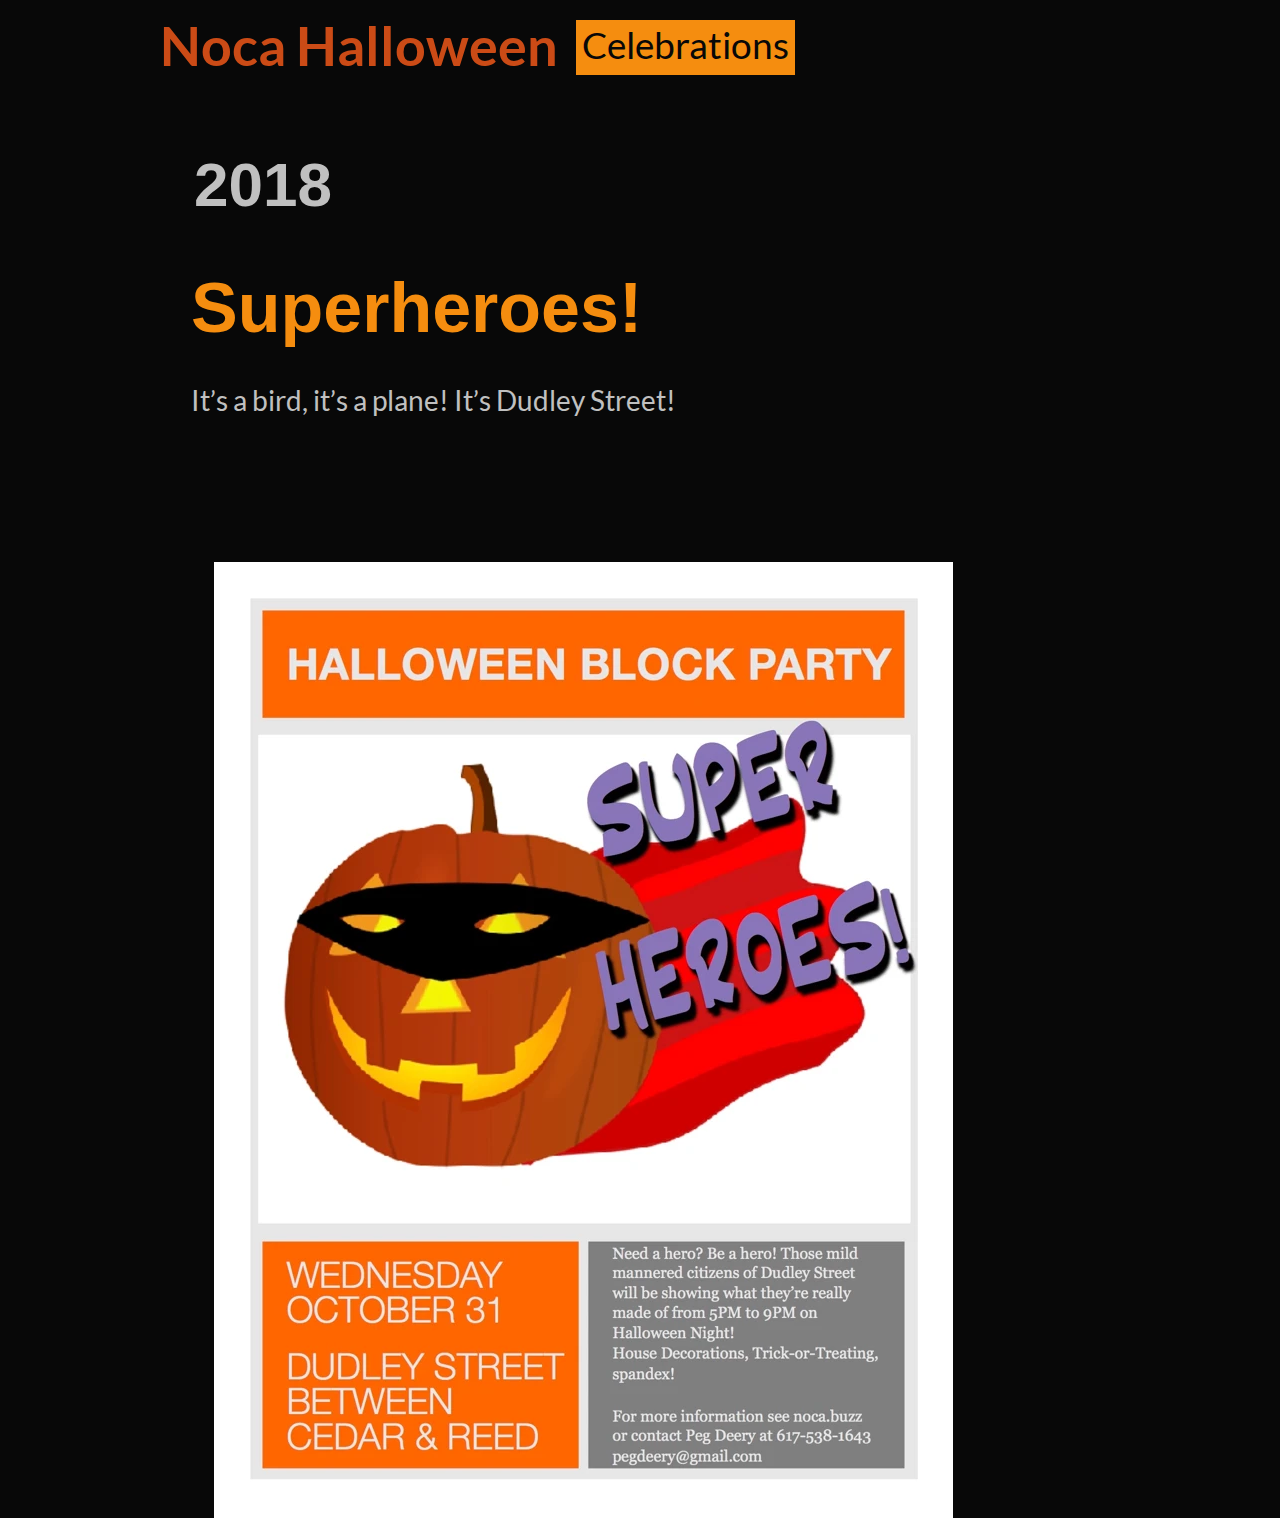
<file: docs/2018.html>
<!DOCTYPE html>
<html>
<head>
<meta charset="UTF-8">
<title>2018</title>
<meta name="referrer" content="same-origin">
<meta name="robots" content="max-image-preview:large">
<meta name="viewport" content="width=device-width,initial-scale=1,shrink-to-fit=no">
<link rel="preload" href="css/Lato-Regular.woff2" as="font" crossorigin>
<style>html,body{-webkit-text-zoom:reset !important}@font-face{font-display:block;font-family:"Lato";src:url('css/Lato-Bold.woff2') format('woff2'),url('css/Lato-Bold.woff') format('woff');font-weight:700}@font-face{font-display:block;font-family:"Lato";src:url('css/Lato-Regular.woff2') format('woff2'),url('css/Lato-Regular.woff') format('woff');font-weight:400}body>div{font-size:0}p,span,h1,h2,h3,h4,h5,h6,a,li{margin:0;word-spacing:normal;word-wrap:break-word;-ms-word-wrap:break-word;pointer-events:auto;-ms-text-size-adjust:none !important;-moz-text-size-adjust:none !important;-webkit-text-size-adjust:none !important;text-size-adjust:none !important;max-height:10000000px}sup{font-size:inherit;vertical-align:baseline;position:relative;top:-0.4em}sub{font-size:inherit;vertical-align:baseline;position:relative;top:0.4em}ul{display:block;word-spacing:normal;word-wrap:break-word;line-break:normal;list-style-type:none;padding:0;margin:0;-moz-padding-start:0;-khtml-padding-start:0;-webkit-padding-start:0;-o-padding-start:0;-padding-start:0;-webkit-margin-before:0;-webkit-margin-after:0}li{display:block;white-space:normal}[data-marker]::before{content:attr(data-marker) ' ';-webkit-user-select:none;-khtml-user-select:none;-moz-user-select:none;-ms-user-select:none;-o-user-select:none;user-select:none}li p{-webkit-touch-callout:none;-webkit-user-select:none;-khtml-user-select:none;-moz-user-select:none;-ms-user-select:none;-o-user-select:none;user-select:none}form{display:inline-block}a{text-decoration:inherit;color:inherit;-webkit-tap-highlight-color:rgba(0,0,0,0)}textarea{resize:none}.shm-l{float:left;clear:left}.shm-r{float:right;clear:right}.btf{display:none}.plyr{min-width:0 !important}html{font-family:sans-serif}body{font-size:0;margin:0;--z:1;zoom:var(--z)}audio,video{display:inline-block;vertical-align:baseline}audio:not([controls]){display:none;height:0}[hidden],template{display:none}a{background:0 0;outline:0}b,strong{font-weight:700}dfn{font-style:italic}h1,h2,h3,h4,h5,h6{font-size:1em;line-height:1;margin:0}img{border:0}svg:not(:root){overflow:hidden}button,input,optgroup,select,textarea{color:inherit;font:inherit;margin:0}button{overflow:visible}button,select{text-transform:none}button,html input[type=button],input[type=submit]{-webkit-appearance:button;cursor:pointer;box-sizing:border-box;white-space:normal}input[type=date],input[type=email],input[type=number],input[type=password],input[type=text],textarea{-webkit-appearance:none;appearance:none;box-sizing:border-box}button[disabled],html input[disabled]{cursor:default}button::-moz-focus-inner,input::-moz-focus-inner{border:0;padding:0}input{line-height:normal}input[type=checkbox],input[type=radio]{box-sizing:border-box;padding:0}input[type=number]::-webkit-inner-spin-button,input[type=number]::-webkit-outer-spin-button{height:auto}input[type=search]{-webkit-appearance:textfield;-moz-box-sizing:content-box;-webkit-box-sizing:content-box;box-sizing:content-box}input[type=search]::-webkit-search-cancel-button,input[type=search]::-webkit-search-decoration{-webkit-appearance:none}textarea{overflow:auto;box-sizing:border-box;border-color:#ddd}optgroup{font-weight:700}table{border-collapse:collapse;border-spacing:0}td,th{padding:0}blockquote{margin-block-start:0;margin-block-end:0;margin-inline-start:0;margin-inline-end:0}:-webkit-full-screen-ancestor:not(iframe){-webkit-clip-path:initial !important}
html{-webkit-font-smoothing:antialiased; -moz-osx-font-smoothing:grayscale}.menu-content{cursor:pointer;position:relative}li{-webkit-tap-highlight-color:rgba(0,0,0,0)}
#b{background-color:#080808}.ps79{position:relative;margin-top:0}.v23{display:block;vertical-align:top}.s96{pointer-events:none;min-width:960px;width:960px;margin-left:auto;margin-right:auto;min-height:562px}.v24{display:inline-block;vertical-align:top}.ps80{position:relative;margin-left:0;margin-top:0}.s97{min-width:635px;width:635px;min-height:94px}.s98{min-width:416px;width:416px;min-height:94px}.c101{z-index:1;pointer-events:auto;overflow:hidden;height:94px}.p14{text-indent:0;padding-bottom:0;padding-right:0;text-align:left}.f31{font-family:Lato;font-size:54px;font-size:calc(54px * var(--f));line-height:1.686;font-weight:700;font-style:normal;text-decoration:none;text-transform:none;letter-spacing:normal;color:#cb4b16;background-color:initial;text-shadow:none}.v25{display:inline-block;vertical-align:top;overflow:visible}.ps81{position:relative;margin-left:0;margin-top:20px}.s99{min-width:219px;width:219px;min-height:55px;height:55px}.c102{z-index:5;pointer-events:auto}.m6{padding:0px 0px 0px 0px}.mcv6{display:inline-block}.s100{min-width:219px;width:219px;min-height:55px}.c103{pointer-events:none;border:0;-webkit-border-radius:0;-moz-border-radius:0;border-radius:0;background-color:#f58d0f}.s101{min-width:219px;width:219px;min-height:55px}.c104{pointer-events:auto;overflow:hidden;height:55px}.p15{text-indent:0;padding-bottom:0;padding-right:0;text-align:center}.f32{font-family:Lato;font-size:37px;font-size:calc(37px * var(--f));line-height:1.325;font-weight:400;font-style:normal;text-decoration:none;text-transform:none;letter-spacing:normal;color:#080808;background-color:initial;text-shadow:none}.v26{display:none;vertical-align:top}.s102{min-width:200px;width:200px;min-height:391px;height:391px}.ml6{outline:0}.s103{min-width:200px;width:200px;min-height:55px;height:55px}.s104{min-width:200px;width:200px;min-height:55px}.c105{pointer-events:none;border:0;-webkit-border-radius:0;-moz-border-radius:0;border-radius:0;background-color:#f58d0f}.ps82{position:relative;margin-left:0;margin-top:0}.s105{min-width:200px;width:200px;min-height:55px}.ps83{position:relative;margin-left:0;margin-top:1px}.c106{pointer-events:none;border:0;-webkit-border-radius:0;-moz-border-radius:0;border-radius:0;background-color:#f58d0f}.ps84{position:relative;margin-left:0;margin-top:1px}.c107{pointer-events:none;border:0;-webkit-border-radius:0;-moz-border-radius:0;border-radius:0;background-color:#f58d0f}.c108{pointer-events:none;border:0;-webkit-border-radius:0;-moz-border-radius:0;border-radius:0;background-color:#f58d0f}.ps85{position:relative;margin-left:0;margin-top:1px}.c109{pointer-events:none;border:0;-webkit-border-radius:0;-moz-border-radius:0;border-radius:0;background-color:#f58d0f}.ps86{position:relative;margin-left:0;margin-top:1px}.c110{pointer-events:none;border:0;-webkit-border-radius:0;-moz-border-radius:0;border-radius:0;background-color:#f58d0f}.c111{pointer-events:none;border:0;-webkit-border-radius:0;-moz-border-radius:0;border-radius:0;background-color:#f58d0f}.ps87{position:relative;margin-left:31px;margin-top:29px}.s106{min-width:881px;width:881px;min-height:439px}.w5{line-height:0}.ps88{position:relative;margin-left:3px;margin-top:0}.s107{min-width:600px;width:600px;min-height:123px}.c112{z-index:2;pointer-events:auto;overflow:hidden;height:123px}.f33{font-family:"Arial Black", "Arial Bold", Gadget, sans-serif;font-size:62px;font-size:calc(62px * var(--f));line-height:1.985;font-weight:700;font-style:normal;text-decoration:none;text-transform:none;letter-spacing:normal;color:#c0c0c0;background-color:initial;text-shadow:none}.ps89{position:relative;margin-left:0;margin-top:-7px}.s108{min-width:881px;width:881px;min-height:323px}.c113{z-index:3;pointer-events:auto;overflow:hidden;height:323px}.f34{font-family:"Arial Black", "Arial Bold", Gadget, sans-serif;font-size:70px;font-size:calc(70px * var(--f));line-height:1.972;font-weight:700;font-style:normal;text-decoration:none;text-transform:none;letter-spacing:normal;color:#f58d0f;background-color:initial;text-shadow:none}.f35{font-family:Lato;font-size:28px;font-size:calc(28px * var(--f));line-height:1.680;font-weight:400;font-style:normal;text-decoration:none;text-transform:none;letter-spacing:normal;color:#c0c0c0;background-color:initial;text-shadow:none}.c114{display:block;position:relative;width:max(960px, 100%);overflow:hidden;margin-top:0;min-height:956px}.s109{pointer-events:none;min-width:960px;width:960px;margin-left:auto;margin-right:auto;min-height:956px}.ps90{position:relative;margin-left:34px;margin-top:0}.s110{min-width:779px;width:779px;min-height:956px;height:956px}.c115{z-index:4;pointer-events:auto}.i11{position:absolute;left:20px;width:739px;height:956px;top:0;border:0}.i12{width:100%;height:100%;display:inline-block;-webkit-transform:translate3d(0,0,0)}body{--d:0;--s:960}@media (min-width:480px) and (max-width:959px) {.s96{min-width:480px;width:480px;min-height:282px}.s97{min-width:319px;width:319px;min-height:47px}.s98{min-width:209px;width:209px;min-height:47px}.c101{height:47px}.f31{font-size:25px;font-size:calc(25px * var(--f));line-height:1.681}.ps81{margin-top:11px}.s99{min-width:110px;width:110px;min-height:29px;height:29px}.s100{min-width:110px;width:110px;min-height:29px}.s101{min-width:110px;width:110px;min-height:28px}.c104{height:28px}.f32{font-size:18px;font-size:calc(18px * var(--f));line-height:1.334}.s102{min-width:101px;width:101px;min-height:206px;height:206px}.s103{min-width:101px;width:101px;min-height:29px;height:29px}.s104{min-width:101px;width:101px;min-height:29px}.ps82{margin-top:1px}.s105{min-width:101px;width:101px;min-height:28px}.ps84{margin-top:0}.ps85{margin-top:0}.ps87{margin-left:15px;margin-top:15px}.s106{min-width:441px;width:441px;min-height:220px}.ps88{margin-left:2px}.s107{min-width:300px;width:300px;min-height:62px}.c112{height:62px}.f33{font-size:30px;font-size:calc(30px * var(--f));line-height:1.968}.ps89{margin-top:-4px}.s108{min-width:441px;width:441px;min-height:162px}.c113{height:162px}.f34{font-size:34px;font-size:calc(34px * var(--f))}.f35{font-size:27px;font-size:calc(27px * var(--f));line-height:1.668}.c114{width:max(480px, 100%);margin-top:75px;min-height:573px}.s109{min-width:480px;width:480px;min-height:573px}.ps90{margin-left:17px}.s110{min-width:464px;width:464px;min-height:573px;height:573px}.i11{left:11px;width:443px;height:573px}body{--d:1;--s:480}}@media (max-width:479px) {.s96{min-width:320px;width:320px;min-height:188px}.s97{min-width:212px;width:212px;min-height:31px}.s98{min-width:139px;width:139px;min-height:31px}.c101{height:31px}.f31{font-size:17px;font-size:calc(17px * var(--f));line-height:1.648}.ps81{margin-top:7px}.s99{min-width:73px;width:73px;min-height:19px;height:19px}.s100{min-width:73px;width:73px;min-height:19px}.s101{min-width:73px;width:73px;min-height:19px}.c104{height:19px}.f32{font-size:12px;font-size:calc(12px * var(--f));line-height:1.334}.s102{min-width:67px;width:67px;min-height:135px;height:135px}.s103{min-width:67px;width:67px;min-height:19px;height:19px}.s104{min-width:67px;width:67px;min-height:19px}.s105{min-width:67px;width:67px;min-height:19px}.ps83{margin-top:0}.ps85{margin-top:0}.ps87{margin-left:10px;margin-top:10px}.s106{min-width:294px;width:294px;min-height:147px}.ps88{margin-left:1px}.s107{min-width:200px;width:200px;min-height:41px}.c112{height:41px}.f33{font-size:20px;font-size:calc(20px * var(--f));line-height:2.001}.ps89{margin-top:-2px}.s108{min-width:294px;width:294px;min-height:108px}.c113{height:108px}.f34{font-size:23px;font-size:calc(23px * var(--f));line-height:1.958}.f35{font-size:18px;font-size:calc(18px * var(--f));line-height:1.668}.c114{width:max(320px, 100%);margin-top:50px;min-height:382px}.s109{min-width:320px;width:320px;min-height:382px}.ps90{margin-left:11px}.s110{min-width:309px;width:309px;min-height:382px;height:382px}.i11{left:7px;width:295px;height:382px}body{--d:2;--s:320}}</style>
<link onload="this.media='all';this.onload=null;" rel="stylesheet" href="css/site.f45365.css" media="print">
</head>
<body id="b">
<script>var p=document.createElement("P");p.innerHTML="&nbsp;",p.style.cssText="position:fixed;visible:hidden;font-size:100px;zoom:1",document.body.appendChild(p);var rsz=function(e){return function(){var r=Math.trunc(1e3/parseFloat(window.getComputedStyle(e).getPropertyValue("font-size")))/10,t=document.body;r!=t.style.getPropertyValue("--f")&&t.style.setProperty("--f",r)}}(p);if("ResizeObserver"in window){var ro=new ResizeObserver(rsz);ro.observe(p)}else if("requestAnimationFrame"in window){var raf=function(){rsz(),requestAnimationFrame(raf)};requestAnimationFrame(raf)}else setInterval(rsz,100);</script>

<script>!function(){var e=function(){var e=document.body,t=window.innerWidth,n=getComputedStyle(e).getPropertyValue("--s");if(320==n){if(t<320)return;t=Math.min(479,t)}else if(480==n){if(t<480)return;t=Math.min(610,t)}else t=n;e.style.setProperty("--z",Math.trunc(t/n*1e3)/1e3)};window.addEventListener?window.addEventListener("resize",e,!0):window.onscroll=e,e()}();</script>

<div class="ps79 v23 s96">
<div class="v24 ps80 s97 c100">
<div class="v24 ps80 s98 c101">
<p class="p14 f31"><a href="./">Noca Halloween</a></p>
</div>
<div class="v25 ps81 s99 c102">
<ul class="menu-dropdown v24 ps80 s99 m6" id="m1">
<li class="v24 ps80 s99 mit6">
<div class="menu-content mcv6">
<div class="v24 ps80 s100 c103">
<div class="v24 ps80 s101 c104">
<p class="p15 f32">Celebrations</p>
</div>
</div>
</div>
<ul class="menu-dropdown v26 ps80 s102 m6">
<li class="v24 ps80 s103 mit6">
<a href="2022.html" class="ml6"><div class="menu-content mcv6"><div class="v24 ps80 s104 c105"><div class="v24 ps82 s105 c104"><p class="p15 f32">2022</p></div></div></div></a>
</li>
<li class="v24 ps83 s103 mit6">
<a href="2021.html" class="ml6"><div class="menu-content mcv6"><div class="v24 ps80 s104 c106"><div class="v24 ps80 s105 c104"><p class="p15 f32">2021</p></div></div></div></a>
</li>
<li class="v24 ps84 s103 mit6">
<a href="2020.html" class="ml6"><div class="menu-content mcv6"><div class="v24 ps80 s104 c107"><div class="v24 ps82 s105 c104"><p class="p15 f32">2020</p></div></div></div></a>
</li>
<li class="v24 ps83 s103 mit6">
<a href="2019.html" class="ml6"><div class="menu-content mcv6"><div class="v24 ps80 s104 c108"><div class="v24 ps80 s105 c104"><p class="p15 f32">2019</p></div></div></div></a>
</li>
<li class="v24 ps85 s103 mit6">
<a href="#" class="ml6"><div class="menu-content mcv6"><div class="v24 ps80 s104 c109"><div class="v24 ps82 s105 c104"><p class="p15 f32">2018</p></div></div></div></a>
</li>
<li class="v24 ps86 s103 mit6">
<a href="2017.html" class="ml6"><div class="menu-content mcv6"><div class="v24 ps80 s104 c110"><div class="v24 ps80 s105 c104"><p class="p15 f32">2017</p></div></div></div></a>
</li>
<li class="v24 ps85 s103 mit6">
<a href="2016.html" class="ml6"><div class="menu-content mcv6"><div class="v24 ps80 s104 c111"><div class="v24 ps82 s105 c104"><p class="p15 f32">2016</p></div></div></div></a>
</li>
</ul>
</li>
</ul>
</div>
</div>
<div class="v24 ps87 s106 c100">
<div class="v24 ps80 s106 w5">
<div class="v24 ps88 s107 c112">
<p class="p14 f33">2018</p>
</div>
<div class="v24 ps89 s108 c113">
<p class="p14 f34">Superheroes!</p>
<p class="p14 f35">It’s a bird, it’s a plane! It’s Dudley Street!</p>
</div>
</div>
</div>
</div>
<div class="c114">
<div class="ps79 v23 s109">
<div class="v24 ps90 s110 c115">
<picture class="i12">
<source srcset="images/blockpartyflyerhalloween2018-295.webp 1x, images/blockpartyflyerhalloween2018-590.webp 2x" type="image/webp" media="(max-width:479px)">
<source srcset="images/blockpartyflyerhalloween2018-295.jpg 1x, images/blockpartyflyerhalloween2018-590.jpg 2x" media="(max-width:479px)">
<source srcset="images/blockpartyflyerhalloween2018-443.webp 1x, images/blockpartyflyerhalloween2018-886.webp 2x" type="image/webp" media="(max-width:959px)">
<source srcset="images/blockpartyflyerhalloween2018-443.jpg 1x, images/blockpartyflyerhalloween2018-886.jpg 2x" media="(max-width:959px)">
<source srcset="images/blockpartyflyerhalloween2018-739.webp 1x, images/blockpartyflyerhalloween2018-1478.webp 2x" type="image/webp" media="(min-width:960px)">
<source srcset="images/blockpartyflyerhalloween2018-739.jpg 1x, images/blockpartyflyerhalloween2018-1478.jpg 2x" media="(min-width:960px)">
<img src="images/blockpartyflyerhalloween2018-1478.jpg" class="un26 i11">
</picture>
</div>
</div>
</div>
<div class="btf c30">
</div>
<script>dpth="/";!function(){for(var e=["js/jquery.cfa0d2.js","js/jqueryui.cfa0d2.js","js/menu.cfa0d2.js","js/menu-dropdown-animations.cfa0d2.js","js/menu-dropdown.f45365.js","js/2018.f45365.js"],n={},s=-1,t=function(t){var o=new XMLHttpRequest;o.open("GET",e[t],!0),o.onload=function(){for(n[t]=o.responseText;s<6&&void 0!==n[s+1];){s++;var e=document.createElement("script");e.textContent=n[s],document.body.appendChild(e)}},o.send()},o=0;o<6;o++)t(o)}();
</script>
</body>
</html>
</file>
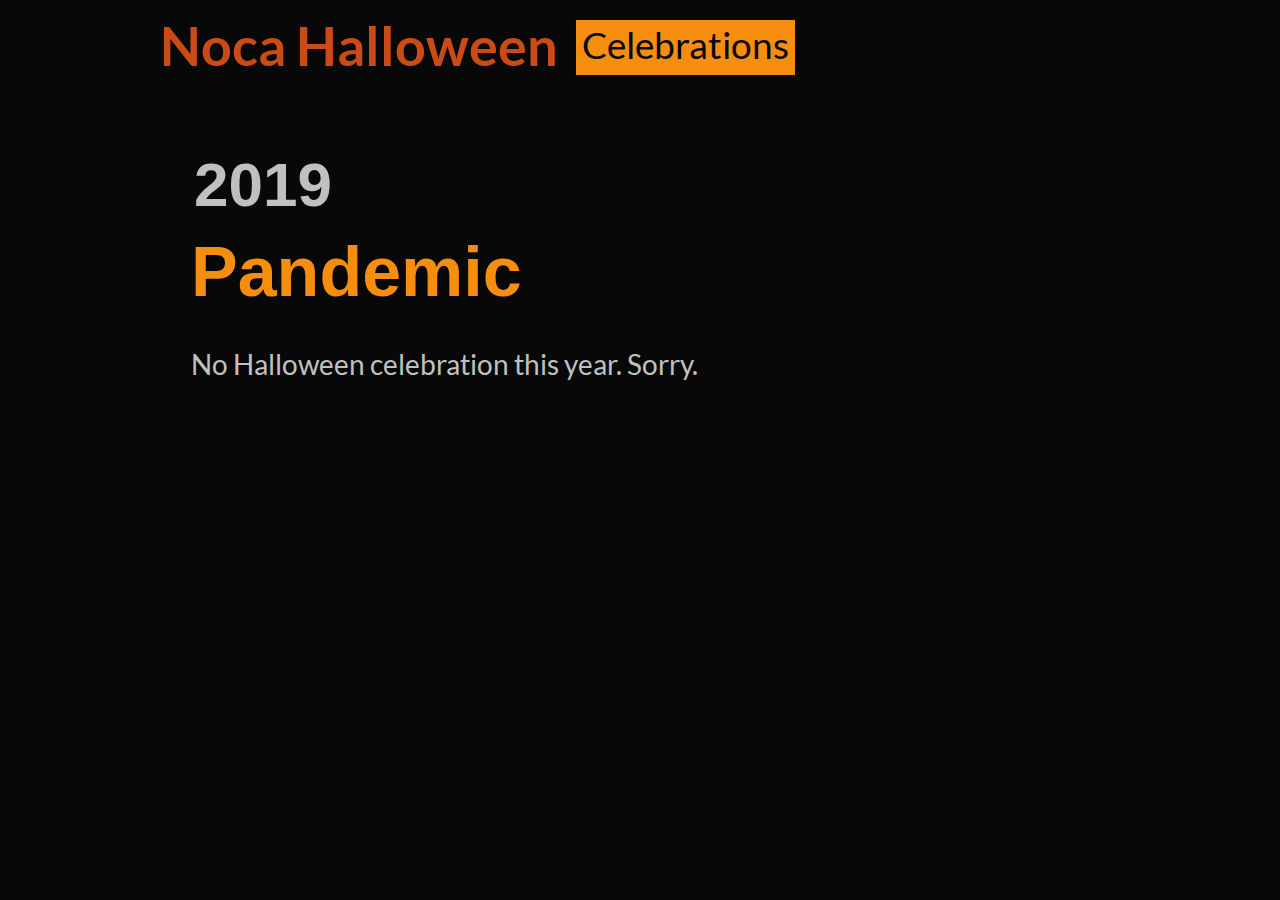
<file: docs/2019.html>
<!DOCTYPE html>
<html>
<head>
<meta charset="UTF-8">
<title>2019</title>
<meta name="referrer" content="same-origin">
<meta name="robots" content="max-image-preview:large">
<meta name="viewport" content="width=device-width,initial-scale=1,shrink-to-fit=no">
<link rel="preload" href="css/Lato-Regular.woff2" as="font" crossorigin>
<link rel="preload" href="css/EBGaramond-Regular.woff2" as="font" crossorigin>
<style>html,body{-webkit-text-zoom:reset !important}@font-face{font-display:block;font-family:"Lato";src:url('css/Lato-Bold.woff2') format('woff2'),url('css/Lato-Bold.woff') format('woff');font-weight:700}@font-face{font-display:block;font-family:"Lato";src:url('css/Lato-Regular.woff2') format('woff2'),url('css/Lato-Regular.woff') format('woff');font-weight:400}@font-face{font-display:block;font-family:"EB Garamond";src:url('css/EBGaramond-Regular.woff2') format('woff2'),url('css/EBGaramond-Regular.woff') format('woff');font-weight:400}body>div{font-size:0}p,span,h1,h2,h3,h4,h5,h6,a,li{margin:0;word-spacing:normal;word-wrap:break-word;-ms-word-wrap:break-word;pointer-events:auto;-ms-text-size-adjust:none !important;-moz-text-size-adjust:none !important;-webkit-text-size-adjust:none !important;text-size-adjust:none !important;max-height:10000000px}sup{font-size:inherit;vertical-align:baseline;position:relative;top:-0.4em}sub{font-size:inherit;vertical-align:baseline;position:relative;top:0.4em}ul{display:block;word-spacing:normal;word-wrap:break-word;line-break:normal;list-style-type:none;padding:0;margin:0;-moz-padding-start:0;-khtml-padding-start:0;-webkit-padding-start:0;-o-padding-start:0;-padding-start:0;-webkit-margin-before:0;-webkit-margin-after:0}li{display:block;white-space:normal}[data-marker]::before{content:attr(data-marker) ' ';-webkit-user-select:none;-khtml-user-select:none;-moz-user-select:none;-ms-user-select:none;-o-user-select:none;user-select:none}li p{-webkit-touch-callout:none;-webkit-user-select:none;-khtml-user-select:none;-moz-user-select:none;-ms-user-select:none;-o-user-select:none;user-select:none}form{display:inline-block}a{text-decoration:inherit;color:inherit;-webkit-tap-highlight-color:rgba(0,0,0,0)}textarea{resize:none}.shm-l{float:left;clear:left}.shm-r{float:right;clear:right}.btf{display:none}.plyr{min-width:0 !important}html{font-family:sans-serif}body{font-size:0;margin:0;--z:1;zoom:var(--z)}audio,video{display:inline-block;vertical-align:baseline}audio:not([controls]){display:none;height:0}[hidden],template{display:none}a{background:0 0;outline:0}b,strong{font-weight:700}dfn{font-style:italic}h1,h2,h3,h4,h5,h6{font-size:1em;line-height:1;margin:0}img{border:0}svg:not(:root){overflow:hidden}button,input,optgroup,select,textarea{color:inherit;font:inherit;margin:0}button{overflow:visible}button,select{text-transform:none}button,html input[type=button],input[type=submit]{-webkit-appearance:button;cursor:pointer;box-sizing:border-box;white-space:normal}input[type=date],input[type=email],input[type=number],input[type=password],input[type=text],textarea{-webkit-appearance:none;appearance:none;box-sizing:border-box}button[disabled],html input[disabled]{cursor:default}button::-moz-focus-inner,input::-moz-focus-inner{border:0;padding:0}input{line-height:normal}input[type=checkbox],input[type=radio]{box-sizing:border-box;padding:0}input[type=number]::-webkit-inner-spin-button,input[type=number]::-webkit-outer-spin-button{height:auto}input[type=search]{-webkit-appearance:textfield;-moz-box-sizing:content-box;-webkit-box-sizing:content-box;box-sizing:content-box}input[type=search]::-webkit-search-cancel-button,input[type=search]::-webkit-search-decoration{-webkit-appearance:none}textarea{overflow:auto;box-sizing:border-box;border-color:#ddd}optgroup{font-weight:700}table{border-collapse:collapse;border-spacing:0}td,th{padding:0}blockquote{margin-block-start:0;margin-block-end:0;margin-inline-start:0;margin-inline-end:0}:-webkit-full-screen-ancestor:not(iframe){-webkit-clip-path:initial !important}
html{-webkit-font-smoothing:antialiased; -moz-osx-font-smoothing:grayscale}.menu-content{cursor:pointer;position:relative}li{-webkit-tap-highlight-color:rgba(0,0,0,0)}
#b{background-color:#080808}.ps68{position:relative;margin-top:0}.v19{display:block;vertical-align:top}.s83{pointer-events:none;min-width:960px;width:960px;margin-left:auto;margin-right:auto;min-height:388px}.v20{display:inline-block;vertical-align:top}.ps69{position:relative;margin-left:0;margin-top:0}.s84{min-width:635px;width:635px;min-height:94px}.s85{min-width:416px;width:416px;min-height:94px}.c86{z-index:1;pointer-events:auto;overflow:hidden;height:94px}.p12{text-indent:0;padding-bottom:0;padding-right:0;text-align:left}.f26{font-family:Lato;font-size:54px;font-size:calc(54px * var(--f));line-height:1.686;font-weight:700;font-style:normal;text-decoration:none;text-transform:none;letter-spacing:normal;color:#cb4b16;background-color:initial;text-shadow:none}.v21{display:inline-block;vertical-align:top;overflow:visible}.ps70{position:relative;margin-left:0;margin-top:20px}.s86{min-width:219px;width:219px;min-height:55px;height:55px}.c87{z-index:4;pointer-events:auto}.m5{padding:0px 0px 0px 0px}.mcv5{display:inline-block}.s87{min-width:219px;width:219px;min-height:55px}.c88{pointer-events:none;border:0;-webkit-border-radius:0;-moz-border-radius:0;border-radius:0;background-color:#f58d0f}.s88{min-width:219px;width:219px;min-height:55px}.c89{pointer-events:auto;overflow:hidden;height:55px}.p13{text-indent:0;padding-bottom:0;padding-right:0;text-align:center}.f27{font-family:Lato;font-size:37px;font-size:calc(37px * var(--f));line-height:1.325;font-weight:400;font-style:normal;text-decoration:none;text-transform:none;letter-spacing:normal;color:#080808;background-color:initial;text-shadow:none}.v22{display:none;vertical-align:top}.s89{min-width:200px;width:200px;min-height:391px;height:391px}.ml5{outline:0}.s90{min-width:200px;width:200px;min-height:55px;height:55px}.s91{min-width:200px;width:200px;min-height:55px}.c90{pointer-events:none;border:0;-webkit-border-radius:0;-moz-border-radius:0;border-radius:0;background-color:#f58d0f}.ps71{position:relative;margin-left:0;margin-top:0}.s92{min-width:200px;width:200px;min-height:55px}.ps72{position:relative;margin-left:0;margin-top:1px}.c91{pointer-events:none;border:0;-webkit-border-radius:0;-moz-border-radius:0;border-radius:0;background-color:#f58d0f}.ps73{position:relative;margin-left:0;margin-top:1px}.c92{pointer-events:none;border:0;-webkit-border-radius:0;-moz-border-radius:0;border-radius:0;background-color:#f58d0f}.c93{pointer-events:none;border:0;-webkit-border-radius:0;-moz-border-radius:0;border-radius:0;background-color:#f58d0f}.ps74{position:relative;margin-left:0;margin-top:1px}.c94{pointer-events:none;border:0;-webkit-border-radius:0;-moz-border-radius:0;border-radius:0;background-color:#f58d0f}.ps75{position:relative;margin-left:0;margin-top:1px}.c95{pointer-events:none;border:0;-webkit-border-radius:0;-moz-border-radius:0;border-radius:0;background-color:#f58d0f}.c96{pointer-events:none;border:0;-webkit-border-radius:0;-moz-border-radius:0;border-radius:0;background-color:#f58d0f}.ps76{position:relative;margin-left:31px;margin-top:29px}.s93{min-width:881px;width:881px;min-height:265px}.w4{line-height:0}.ps77{position:relative;margin-left:3px;margin-top:0}.s94{min-width:600px;width:600px;min-height:123px}.c97{z-index:2;pointer-events:auto;overflow:hidden;height:123px}.f28{font-family:"Arial Black", "Arial Bold", Gadget, sans-serif;font-size:62px;font-size:calc(62px * var(--f));line-height:1.985;font-weight:700;font-style:normal;text-decoration:none;text-transform:none;letter-spacing:normal;color:#c0c0c0;background-color:initial;text-shadow:none}.ps78{position:relative;margin-left:0;margin-top:-43px}.s95{min-width:881px;width:881px;min-height:185px}.c98{z-index:3;pointer-events:auto;overflow:hidden;height:185px}.f29{font-family:"Arial Black", "Arial Bold", Gadget, sans-serif;font-size:70px;font-size:calc(70px * var(--f));line-height:1.972;font-weight:700;font-style:normal;text-decoration:none;text-transform:none;letter-spacing:normal;color:#f58d0f;background-color:initial;text-shadow:none}.f30{font-family:Lato;font-size:28px;font-size:calc(28px * var(--f));line-height:1.680;font-weight:400;font-style:normal;text-decoration:none;text-transform:none;letter-spacing:normal;color:#c0c0c0;background-color:initial;text-shadow:none}.c99{display:inline-block;position:relative;margin-left:0;margin-top:0}body{--d:0;--s:960}@media (min-width:480px) and (max-width:959px) {.s83{min-width:480px;width:480px;min-height:278px}.s84{min-width:319px;width:319px;min-height:47px}.s85{min-width:209px;width:209px;min-height:47px}.c86{height:47px}.f26{font-size:25px;font-size:calc(25px * var(--f));line-height:1.681}.ps70{margin-top:11px}.s86{min-width:110px;width:110px;min-height:29px;height:29px}.s87{min-width:110px;width:110px;min-height:29px}.s88{min-width:110px;width:110px;min-height:28px}.c89{height:28px}.f27{font-size:18px;font-size:calc(18px * var(--f));line-height:1.334}.s89{min-width:101px;width:101px;min-height:206px;height:206px}.s90{min-width:101px;width:101px;min-height:29px;height:29px}.s91{min-width:101px;width:101px;min-height:29px}.ps71{margin-top:1px}.s92{min-width:101px;width:101px;min-height:28px}.ps73{margin-top:0}.ps74{margin-top:0}.ps76{margin-left:15px;margin-top:15px}.s93{min-width:441px;width:441px;min-height:216px}.ps77{margin-left:2px}.s94{min-width:300px;width:300px;min-height:62px}.c97{height:62px}.f28{font-size:30px;font-size:calc(30px * var(--f));line-height:1.968}.ps78{margin-top:-4px}.s95{min-width:441px;width:441px;min-height:158px}.c98{height:158px}.f29{font-size:34px;font-size:calc(34px * var(--f))}.f30{font-size:27px;font-size:calc(27px * var(--f));line-height:1.668}body{--d:1;--s:480}}@media (max-width:479px) {.s83{min-width:320px;width:320px;min-height:185px}.s84{min-width:212px;width:212px;min-height:31px}.s85{min-width:139px;width:139px;min-height:31px}.c86{height:31px}.f26{font-size:17px;font-size:calc(17px * var(--f));line-height:1.648}.ps70{margin-top:7px}.s86{min-width:73px;width:73px;min-height:19px;height:19px}.s87{min-width:73px;width:73px;min-height:19px}.s88{min-width:73px;width:73px;min-height:19px}.c89{height:19px}.f27{font-size:12px;font-size:calc(12px * var(--f));line-height:1.334}.s89{min-width:67px;width:67px;min-height:135px;height:135px}.s90{min-width:67px;width:67px;min-height:19px;height:19px}.s91{min-width:67px;width:67px;min-height:19px}.s92{min-width:67px;width:67px;min-height:19px}.ps72{margin-top:0}.ps74{margin-top:0}.ps76{margin-left:10px;margin-top:10px}.s93{min-width:294px;width:294px;min-height:144px}.ps77{margin-left:1px}.s94{min-width:200px;width:200px;min-height:41px}.c97{height:41px}.f28{font-size:20px;font-size:calc(20px * var(--f));line-height:2.001}.ps78{margin-top:-2px}.s95{min-width:294px;width:294px;min-height:105px}.c98{height:105px}.f29{font-size:23px;font-size:calc(23px * var(--f));line-height:1.958}.f30{font-size:18px;font-size:calc(18px * var(--f));line-height:1.668}body{--d:2;--s:320}}</style>
<link onload="this.media='all';this.onload=null;" rel="stylesheet" href="css/site.f45365.css" media="print">
</head>
<body id="b">
<script>var p=document.createElement("P");p.innerHTML="&nbsp;",p.style.cssText="position:fixed;visible:hidden;font-size:100px;zoom:1",document.body.appendChild(p);var rsz=function(e){return function(){var r=Math.trunc(1e3/parseFloat(window.getComputedStyle(e).getPropertyValue("font-size")))/10,t=document.body;r!=t.style.getPropertyValue("--f")&&t.style.setProperty("--f",r)}}(p);if("ResizeObserver"in window){var ro=new ResizeObserver(rsz);ro.observe(p)}else if("requestAnimationFrame"in window){var raf=function(){rsz(),requestAnimationFrame(raf)};requestAnimationFrame(raf)}else setInterval(rsz,100);</script>

<script>!function(){var e=function(){var e=document.body,t=window.innerWidth,n=getComputedStyle(e).getPropertyValue("--s");if(320==n){if(t<320)return;t=Math.min(479,t)}else if(480==n){if(t<480)return;t=Math.min(610,t)}else t=n;e.style.setProperty("--z",Math.trunc(t/n*1e3)/1e3)};window.addEventListener?window.addEventListener("resize",e,!0):window.onscroll=e,e()}();</script>

<div class="ps68 v19 s83">
<div class="v20 ps69 s84 c85">
<div class="v20 ps69 s85 c86">
<p class="p12 f26"><a href="./">Noca Halloween</a></p>
</div>
<div class="v21 ps70 s86 c87">
<ul class="menu-dropdown v20 ps69 s86 m5" id="m1">
<li class="v20 ps69 s86 mit5">
<div class="menu-content mcv5">
<div class="v20 ps69 s87 c88">
<div class="v20 ps69 s88 c89">
<p class="p13 f27">Celebrations</p>
</div>
</div>
</div>
<ul class="menu-dropdown v22 ps69 s89 m5">
<li class="v20 ps69 s90 mit5">
<a href="2022.html" class="ml5"><div class="menu-content mcv5"><div class="v20 ps69 s91 c90"><div class="v20 ps71 s92 c89"><p class="p13 f27">2022</p></div></div></div></a>
</li>
<li class="v20 ps72 s90 mit5">
<a href="2021.html" class="ml5"><div class="menu-content mcv5"><div class="v20 ps69 s91 c91"><div class="v20 ps69 s92 c89"><p class="p13 f27">2021</p></div></div></div></a>
</li>
<li class="v20 ps73 s90 mit5">
<a href="2020.html" class="ml5"><div class="menu-content mcv5"><div class="v20 ps69 s91 c92"><div class="v20 ps71 s92 c89"><p class="p13 f27">2020</p></div></div></div></a>
</li>
<li class="v20 ps72 s90 mit5">
<a href="#" class="ml5"><div class="menu-content mcv5"><div class="v20 ps69 s91 c93"><div class="v20 ps69 s92 c89"><p class="p13 f27">2019</p></div></div></div></a>
</li>
<li class="v20 ps74 s90 mit5">
<a href="2018.html" class="ml5"><div class="menu-content mcv5"><div class="v20 ps69 s91 c94"><div class="v20 ps71 s92 c89"><p class="p13 f27">2018</p></div></div></div></a>
</li>
<li class="v20 ps75 s90 mit5">
<a href="2017.html" class="ml5"><div class="menu-content mcv5"><div class="v20 ps69 s91 c95"><div class="v20 ps69 s92 c89"><p class="p13 f27">2017</p></div></div></div></a>
</li>
<li class="v20 ps74 s90 mit5">
<a href="2016.html" class="ml5"><div class="menu-content mcv5"><div class="v20 ps69 s91 c96"><div class="v20 ps71 s92 c89"><p class="p13 f27">2016</p></div></div></div></a>
</li>
</ul>
</li>
</ul>
</div>
</div>
<div class="v20 ps76 s93 c85">
<div class="v20 ps69 s93 w4">
<div class="v20 ps77 s94 c97">
<p class="p12 f28">2019</p>
</div>
<div class="v20 ps78 s95 c98">
<p class="p12 f29">Pandemic</p>
<p class="p12 f30">No Halloween celebration this year. Sorry. </p>
</div>
</div>
</div>
</div>
<div class="c99">
</div>
<script>dpth="/";!function(){for(var e=["js/jquery.cfa0d2.js","js/jqueryui.cfa0d2.js","js/menu.cfa0d2.js","js/menu-dropdown-animations.cfa0d2.js","js/menu-dropdown.f45365.js","js/2019.f45365.js"],n={},s=-1,t=function(t){var o=new XMLHttpRequest;o.open("GET",e[t],!0),o.onload=function(){for(n[t]=o.responseText;s<6&&void 0!==n[s+1];){s++;var e=document.createElement("script");e.textContent=n[s],document.body.appendChild(e)}},o.send()},o=0;o<6;o++)t(o)}();
</script>
</body>
</html>
</file>
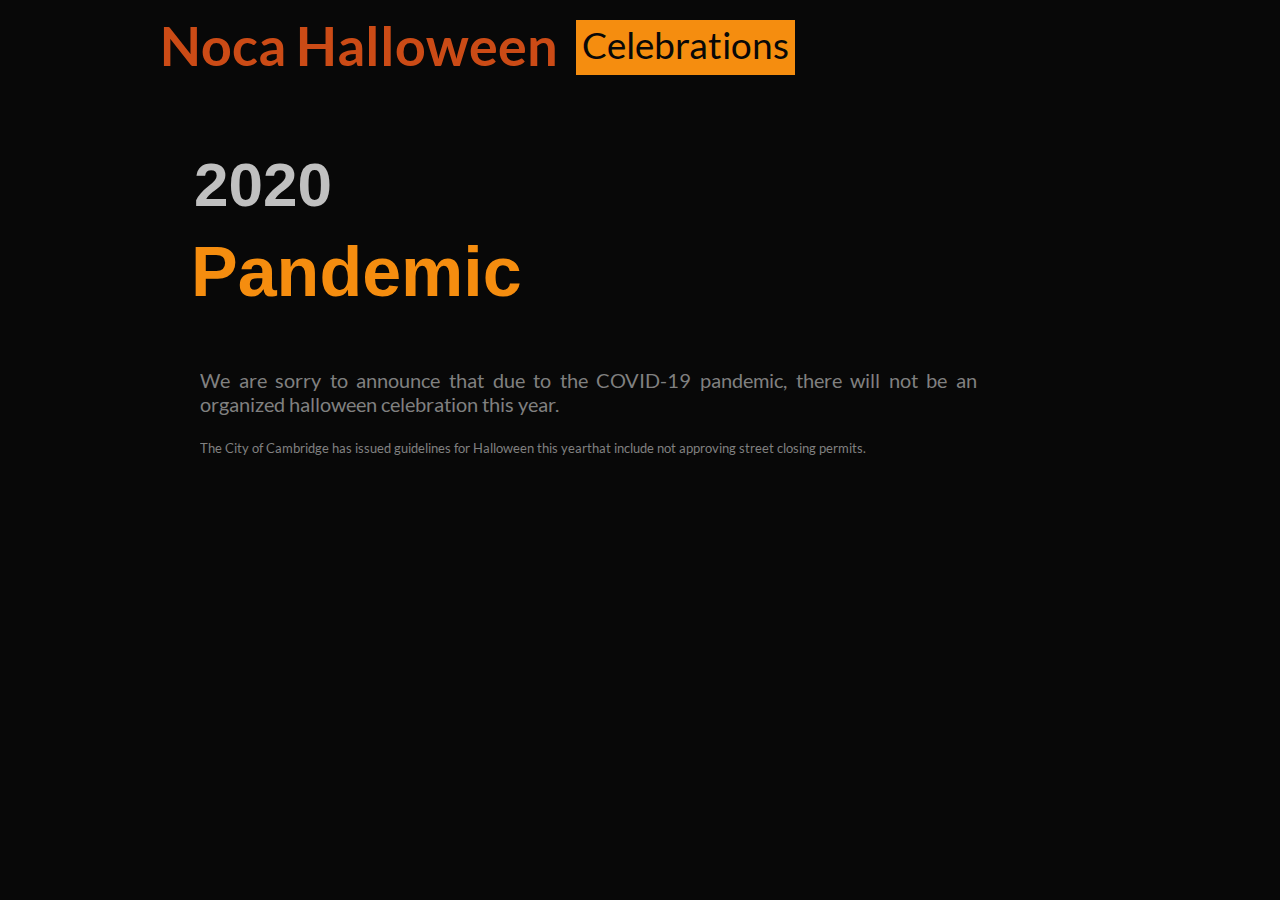
<file: docs/2020.html>
<!DOCTYPE html>
<html>
<head>
<meta charset="UTF-8">
<title>2020</title>
<meta name="referrer" content="same-origin">
<meta name="robots" content="max-image-preview:large">
<meta name="viewport" content="width=device-width,initial-scale=1,shrink-to-fit=no">
<link rel="preload" href="css/Lato-Regular.woff2" as="font" crossorigin>
<style>html,body{-webkit-text-zoom:reset !important}@font-face{font-display:block;font-family:"Lato";src:url('css/Lato-Bold.woff2') format('woff2'),url('css/Lato-Bold.woff') format('woff');font-weight:700}@font-face{font-display:block;font-family:"Lato";src:url('css/Lato-Regular.woff2') format('woff2'),url('css/Lato-Regular.woff') format('woff');font-weight:400}@font-face{font-display:block;font-family:"EB Garamond";src:url('css/EBGaramond-Regular.woff2') format('woff2'),url('css/EBGaramond-Regular.woff') format('woff');font-weight:400}body>div{font-size:0}p,span,h1,h2,h3,h4,h5,h6,a,li{margin:0;word-spacing:normal;word-wrap:break-word;-ms-word-wrap:break-word;pointer-events:auto;-ms-text-size-adjust:none !important;-moz-text-size-adjust:none !important;-webkit-text-size-adjust:none !important;text-size-adjust:none !important;max-height:10000000px}sup{font-size:inherit;vertical-align:baseline;position:relative;top:-0.4em}sub{font-size:inherit;vertical-align:baseline;position:relative;top:0.4em}ul{display:block;word-spacing:normal;word-wrap:break-word;line-break:normal;list-style-type:none;padding:0;margin:0;-moz-padding-start:0;-khtml-padding-start:0;-webkit-padding-start:0;-o-padding-start:0;-padding-start:0;-webkit-margin-before:0;-webkit-margin-after:0}li{display:block;white-space:normal}[data-marker]::before{content:attr(data-marker) ' ';-webkit-user-select:none;-khtml-user-select:none;-moz-user-select:none;-ms-user-select:none;-o-user-select:none;user-select:none}li p{-webkit-touch-callout:none;-webkit-user-select:none;-khtml-user-select:none;-moz-user-select:none;-ms-user-select:none;-o-user-select:none;user-select:none}form{display:inline-block}a{text-decoration:inherit;color:inherit;-webkit-tap-highlight-color:rgba(0,0,0,0)}textarea{resize:none}.shm-l{float:left;clear:left}.shm-r{float:right;clear:right}.btf{display:none}.plyr{min-width:0 !important}html{font-family:sans-serif}body{font-size:0;margin:0;--z:1;zoom:var(--z)}audio,video{display:inline-block;vertical-align:baseline}audio:not([controls]){display:none;height:0}[hidden],template{display:none}a{background:0 0;outline:0}b,strong{font-weight:700}dfn{font-style:italic}h1,h2,h3,h4,h5,h6{font-size:1em;line-height:1;margin:0}img{border:0}svg:not(:root){overflow:hidden}button,input,optgroup,select,textarea{color:inherit;font:inherit;margin:0}button{overflow:visible}button,select{text-transform:none}button,html input[type=button],input[type=submit]{-webkit-appearance:button;cursor:pointer;box-sizing:border-box;white-space:normal}input[type=date],input[type=email],input[type=number],input[type=password],input[type=text],textarea{-webkit-appearance:none;appearance:none;box-sizing:border-box}button[disabled],html input[disabled]{cursor:default}button::-moz-focus-inner,input::-moz-focus-inner{border:0;padding:0}input{line-height:normal}input[type=checkbox],input[type=radio]{box-sizing:border-box;padding:0}input[type=number]::-webkit-inner-spin-button,input[type=number]::-webkit-outer-spin-button{height:auto}input[type=search]{-webkit-appearance:textfield;-moz-box-sizing:content-box;-webkit-box-sizing:content-box;box-sizing:content-box}input[type=search]::-webkit-search-cancel-button,input[type=search]::-webkit-search-decoration{-webkit-appearance:none}textarea{overflow:auto;box-sizing:border-box;border-color:#ddd}optgroup{font-weight:700}table{border-collapse:collapse;border-spacing:0}td,th{padding:0}blockquote{margin-block-start:0;margin-block-end:0;margin-inline-start:0;margin-inline-end:0}:-webkit-full-screen-ancestor:not(iframe){-webkit-clip-path:initial !important}
html{-webkit-font-smoothing:antialiased; -moz-osx-font-smoothing:grayscale}.menu-content{cursor:pointer;position:relative}li{-webkit-tap-highlight-color:rgba(0,0,0,0)}
#b{background-color:#080808}.ps56{position:relative;margin-top:0}.v15{display:block;vertical-align:top}.s69{pointer-events:none;min-width:960px;width:960px;margin-left:auto;margin-right:auto;min-height:515px}.v16{display:inline-block;vertical-align:top}.ps57{position:relative;margin-left:0;margin-top:0}.s70{min-width:635px;width:635px;min-height:94px}.s71{min-width:416px;width:416px;min-height:94px}.c70{z-index:1;pointer-events:auto;overflow:hidden;height:94px}.p9{text-indent:0;padding-bottom:0;padding-right:0;text-align:left}.f20{font-family:Lato;font-size:54px;font-size:calc(54px * var(--f));line-height:1.686;font-weight:700;font-style:normal;text-decoration:none;text-transform:none;letter-spacing:normal;color:#cb4b16;background-color:initial;text-shadow:none}.v17{display:inline-block;vertical-align:top;overflow:visible}.ps58{position:relative;margin-left:0;margin-top:20px}.s72{min-width:219px;width:219px;min-height:55px;height:55px}.c71{z-index:5;pointer-events:auto}.m4{padding:0px 0px 0px 0px}.mcv4{display:inline-block}.s73{min-width:219px;width:219px;min-height:55px}.c72{pointer-events:none;border:0;-webkit-border-radius:0;-moz-border-radius:0;border-radius:0;background-color:#f58d0f}.s74{min-width:219px;width:219px;min-height:55px}.c73{pointer-events:auto;overflow:hidden;height:55px}.p10{text-indent:0;padding-bottom:0;padding-right:0;text-align:center}.f21{font-family:Lato;font-size:37px;font-size:calc(37px * var(--f));line-height:1.325;font-weight:400;font-style:normal;text-decoration:none;text-transform:none;letter-spacing:normal;color:#080808;background-color:initial;text-shadow:none}.v18{display:none;vertical-align:top}.s75{min-width:200px;width:200px;min-height:391px;height:391px}.ml4{outline:0}.s76{min-width:200px;width:200px;min-height:55px;height:55px}.s77{min-width:200px;width:200px;min-height:55px}.c74{pointer-events:none;border:0;-webkit-border-radius:0;-moz-border-radius:0;border-radius:0;background-color:#f58d0f}.ps59{position:relative;margin-left:0;margin-top:0}.s78{min-width:200px;width:200px;min-height:55px}.ps60{position:relative;margin-left:0;margin-top:1px}.c75{pointer-events:none;border:0;-webkit-border-radius:0;-moz-border-radius:0;border-radius:0;background-color:#f58d0f}.ps61{position:relative;margin-left:0;margin-top:1px}.c76{pointer-events:none;border:0;-webkit-border-radius:0;-moz-border-radius:0;border-radius:0;background-color:#f58d0f}.c77{pointer-events:none;border:0;-webkit-border-radius:0;-moz-border-radius:0;border-radius:0;background-color:#f58d0f}.ps62{position:relative;margin-left:0;margin-top:1px}.c78{pointer-events:none;border:0;-webkit-border-radius:0;-moz-border-radius:0;border-radius:0;background-color:#f58d0f}.ps63{position:relative;margin-left:0;margin-top:1px}.c79{pointer-events:none;border:0;-webkit-border-radius:0;-moz-border-radius:0;border-radius:0;background-color:#f58d0f}.c80{pointer-events:none;border:0;-webkit-border-radius:0;-moz-border-radius:0;border-radius:0;background-color:#f58d0f}.ps64{position:relative;margin-left:31px;margin-top:29px}.s79{min-width:881px;width:881px;min-height:392px}.w3{line-height:0}.ps65{position:relative;margin-left:3px;margin-top:0}.s80{min-width:600px;width:600px;min-height:123px}.c81{z-index:2;pointer-events:auto;overflow:hidden;height:123px}.f22{font-family:"Arial Black", "Arial Bold", Gadget, sans-serif;font-size:62px;font-size:calc(62px * var(--f));line-height:1.985;font-weight:700;font-style:normal;text-decoration:none;text-transform:none;letter-spacing:normal;color:#c0c0c0;background-color:initial;text-shadow:none}.ps66{position:relative;margin-left:0;margin-top:-43px}.s81{min-width:881px;width:881px;min-height:172px}.c82{z-index:3;pointer-events:auto;overflow:hidden;height:172px}.f23{font-family:"Arial Black", "Arial Bold", Gadget, sans-serif;font-size:70px;font-size:calc(70px * var(--f));line-height:1.972;font-weight:700;font-style:normal;text-decoration:none;text-transform:none;letter-spacing:normal;color:#f58d0f;background-color:initial;text-shadow:none}.ps67{position:relative;margin-left:9px;margin-top:-7px}.s82{min-width:777px;width:777px;min-height:147px}.c83{z-index:4;pointer-events:auto;overflow:hidden;height:147px}.p11{text-indent:0;padding-bottom:0;padding-right:0;text-align:justify}.f24{font-family:Lato;font-size:20px;font-size:calc(20px * var(--f));line-height:1.201;font-weight:400;font-style:normal;text-decoration:none;text-transform:none;letter-spacing:normal;color:#808080;background-color:initial;text-shadow:none}.f25{font-family:Lato;font-size:13px;font-size:calc(13px * var(--f));line-height:1.232;font-weight:400;font-style:normal;text-decoration:none;text-transform:none;letter-spacing:normal;color:#808080;background-color:initial;text-shadow:none}.c84{display:inline-block;position:relative;margin-left:0;margin-top:0}body{--d:0;--s:960}@media (min-width:480px) and (max-width:959px) {.s69{min-width:480px;width:480px;min-height:575px}.s70{min-width:319px;width:319px;min-height:47px}.s71{min-width:209px;width:209px;min-height:47px}.c70{height:47px}.f20{font-size:25px;font-size:calc(25px * var(--f));line-height:1.681}.ps58{margin-top:11px}.s72{min-width:110px;width:110px;min-height:29px;height:29px}.s73{min-width:110px;width:110px;min-height:29px}.s74{min-width:110px;width:110px;min-height:28px}.c73{height:28px}.f21{font-size:18px;font-size:calc(18px * var(--f));line-height:1.334}.s75{min-width:101px;width:101px;min-height:206px;height:206px}.s76{min-width:101px;width:101px;min-height:29px;height:29px}.s77{min-width:101px;width:101px;min-height:29px}.ps59{margin-top:1px}.s78{min-width:101px;width:101px;min-height:28px}.ps61{margin-top:0}.ps62{margin-top:0}.ps64{margin-left:15px;margin-top:15px}.s79{min-width:442px;width:442px;min-height:513px}.ps65{margin-left:2px}.s80{min-width:300px;width:300px;min-height:62px}.c81{height:62px}.f22{font-size:30px;font-size:calc(30px * var(--f));line-height:1.968}.ps66{margin-top:-4px}.s81{min-width:441px;width:441px;min-height:155px}.c82{height:155px}.f23{font-size:34px;font-size:calc(34px * var(--f))}.ps67{margin-left:2px;margin-top:-29px}.s82{min-width:440px;width:440px;min-height:329px}.c83{height:329px}.f24{font-size:27px;font-size:calc(27px * var(--f));line-height:1.223}.f25{font-size:27px;font-size:calc(27px * var(--f));line-height:1.223}body{--d:1;--s:480}}@media (max-width:479px) {.s69{min-width:320px;width:320px;min-height:383px}.s70{min-width:212px;width:212px;min-height:31px}.s71{min-width:139px;width:139px;min-height:31px}.c70{height:31px}.f20{font-size:17px;font-size:calc(17px * var(--f));line-height:1.648}.ps58{margin-top:7px}.s72{min-width:73px;width:73px;min-height:19px;height:19px}.s73{min-width:73px;width:73px;min-height:19px}.s74{min-width:73px;width:73px;min-height:19px}.c73{height:19px}.f21{font-size:12px;font-size:calc(12px * var(--f));line-height:1.334}.s75{min-width:67px;width:67px;min-height:135px;height:135px}.s76{min-width:67px;width:67px;min-height:19px;height:19px}.s77{min-width:67px;width:67px;min-height:19px}.s78{min-width:67px;width:67px;min-height:19px}.ps60{margin-top:0}.ps62{margin-top:0}.ps64{margin-left:10px;margin-top:10px}.s79{min-width:294px;width:294px;min-height:342px}.ps65{margin-left:1px}.s80{min-width:200px;width:200px;min-height:41px}.c81{height:41px}.f22{font-size:20px;font-size:calc(20px * var(--f));line-height:2.001}.ps66{margin-top:-2px}.s81{min-width:294px;width:294px;min-height:103px}.c82{height:103px}.f23{font-size:23px;font-size:calc(23px * var(--f));line-height:1.958}.ps67{margin-left:1px;margin-top:-19px}.s82{min-width:293px;width:293px;min-height:219px}.c83{height:219px}.f24{font-size:18px;font-size:calc(18px * var(--f));line-height:1.223}.f25{font-size:18px;font-size:calc(18px * var(--f));line-height:1.223}body{--d:2;--s:320}}</style>
<link onload="this.media='all';this.onload=null;" rel="stylesheet" href="css/site.f45365.css" media="print">
</head>
<body id="b">
<script>var p=document.createElement("P");p.innerHTML="&nbsp;",p.style.cssText="position:fixed;visible:hidden;font-size:100px;zoom:1",document.body.appendChild(p);var rsz=function(e){return function(){var r=Math.trunc(1e3/parseFloat(window.getComputedStyle(e).getPropertyValue("font-size")))/10,t=document.body;r!=t.style.getPropertyValue("--f")&&t.style.setProperty("--f",r)}}(p);if("ResizeObserver"in window){var ro=new ResizeObserver(rsz);ro.observe(p)}else if("requestAnimationFrame"in window){var raf=function(){rsz(),requestAnimationFrame(raf)};requestAnimationFrame(raf)}else setInterval(rsz,100);</script>

<script>!function(){var e=function(){var e=document.body,t=window.innerWidth,n=getComputedStyle(e).getPropertyValue("--s");if(320==n){if(t<320)return;t=Math.min(479,t)}else if(480==n){if(t<480)return;t=Math.min(610,t)}else t=n;e.style.setProperty("--z",Math.trunc(t/n*1e3)/1e3)};window.addEventListener?window.addEventListener("resize",e,!0):window.onscroll=e,e()}();</script>

<div class="ps56 v15 s69">
<div class="v16 ps57 s70 c69">
<div class="v16 ps57 s71 c70">
<p class="p9 f20"><a href="./">Noca Halloween</a></p>
</div>
<div class="v17 ps58 s72 c71">
<ul class="menu-dropdown v16 ps57 s72 m4" id="m1">
<li class="v16 ps57 s72 mit4">
<div class="menu-content mcv4">
<div class="v16 ps57 s73 c72">
<div class="v16 ps57 s74 c73">
<p class="p10 f21">Celebrations</p>
</div>
</div>
</div>
<ul class="menu-dropdown v18 ps57 s75 m4">
<li class="v16 ps57 s76 mit4">
<a href="2022.html" class="ml4"><div class="menu-content mcv4"><div class="v16 ps57 s77 c74"><div class="v16 ps59 s78 c73"><p class="p10 f21">2022</p></div></div></div></a>
</li>
<li class="v16 ps60 s76 mit4">
<a href="2021.html" class="ml4"><div class="menu-content mcv4"><div class="v16 ps57 s77 c75"><div class="v16 ps57 s78 c73"><p class="p10 f21">2021</p></div></div></div></a>
</li>
<li class="v16 ps61 s76 mit4">
<a href="#" class="ml4"><div class="menu-content mcv4"><div class="v16 ps57 s77 c76"><div class="v16 ps59 s78 c73"><p class="p10 f21">2020</p></div></div></div></a>
</li>
<li class="v16 ps60 s76 mit4">
<a href="2019.html" class="ml4"><div class="menu-content mcv4"><div class="v16 ps57 s77 c77"><div class="v16 ps57 s78 c73"><p class="p10 f21">2019</p></div></div></div></a>
</li>
<li class="v16 ps62 s76 mit4">
<a href="2018.html" class="ml4"><div class="menu-content mcv4"><div class="v16 ps57 s77 c78"><div class="v16 ps59 s78 c73"><p class="p10 f21">2018</p></div></div></div></a>
</li>
<li class="v16 ps63 s76 mit4">
<a href="2017.html" class="ml4"><div class="menu-content mcv4"><div class="v16 ps57 s77 c79"><div class="v16 ps57 s78 c73"><p class="p10 f21">2017</p></div></div></div></a>
</li>
<li class="v16 ps62 s76 mit4">
<a href="2016.html" class="ml4"><div class="menu-content mcv4"><div class="v16 ps57 s77 c80"><div class="v16 ps59 s78 c73"><p class="p10 f21">2016</p></div></div></div></a>
</li>
</ul>
</li>
</ul>
</div>
</div>
<div class="v16 ps64 s79 c69">
<div class="v16 ps57 s79 w3">
<div class="v16 ps65 s80 c81">
<p class="p9 f22">2020</p>
</div>
<div class="v16 ps66 s81 c82">
<p class="p9 f23">Pandemic</p>
</div>
<div class="v16 ps67 s82 c83">
<p class="p11 f24">We are sorry to announce that due to the COVID-19 pandemic, there will not be an organized halloween celebration this year.</p>
<p class="p11 f24"><br></p>
<p class="p11 f25">The City of Cambridge has issued<span class="f25"><a href="#"> guidelines for Halloween</a></span> this yearthat include not approving street closing permits.</p>
</div>
</div>
</div>
</div>
<div class="c84">
</div>
<script>dpth="/";!function(){for(var e=["js/jquery.cfa0d2.js","js/jqueryui.cfa0d2.js","js/menu.cfa0d2.js","js/menu-dropdown-animations.cfa0d2.js","js/menu-dropdown.f45365.js","js/2020.f45365.js"],n={},s=-1,t=function(t){var o=new XMLHttpRequest;o.open("GET",e[t],!0),o.onload=function(){for(n[t]=o.responseText;s<6&&void 0!==n[s+1];){s++;var e=document.createElement("script");e.textContent=n[s],document.body.appendChild(e)}},o.send()},o=0;o<6;o++)t(o)}();
</script>
</body>
</html>
</file>
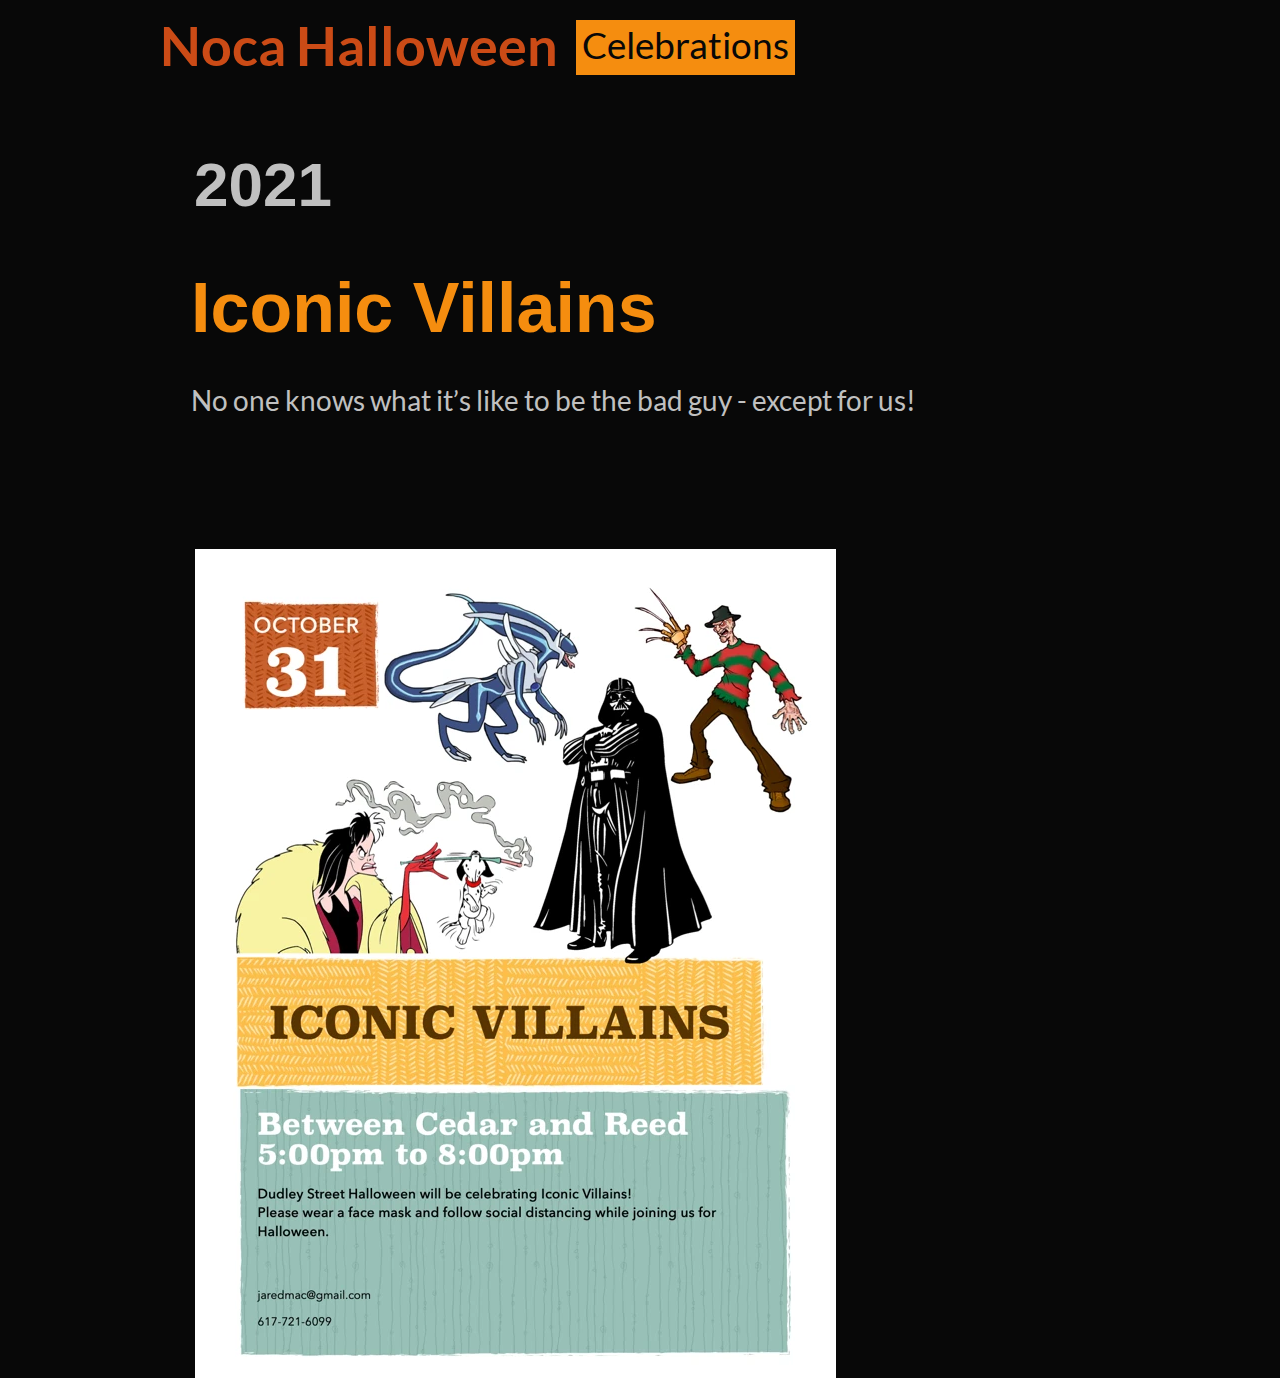
<file: docs/2021.html>
<!DOCTYPE html>
<html>
<head>
<meta charset="UTF-8">
<title>2021</title>
<meta name="referrer" content="same-origin">
<meta name="robots" content="max-image-preview:large">
<meta name="viewport" content="width=device-width,initial-scale=1,shrink-to-fit=no">
<link rel="preload" href="css/Lato-Regular.woff2" as="font" crossorigin>
<link rel="preload" href="css/EBGaramond-Regular.woff2" as="font" crossorigin>
<style>html,body{-webkit-text-zoom:reset !important}@font-face{font-display:block;font-family:"Lato";src:url('css/Lato-Bold.woff2') format('woff2'),url('css/Lato-Bold.woff') format('woff');font-weight:700}@font-face{font-display:block;font-family:"Lato";src:url('css/Lato-Regular.woff2') format('woff2'),url('css/Lato-Regular.woff') format('woff');font-weight:400}@font-face{font-display:block;font-family:"EB Garamond";src:url('css/EBGaramond-Regular.woff2') format('woff2'),url('css/EBGaramond-Regular.woff') format('woff');font-weight:400}body>div{font-size:0}p,span,h1,h2,h3,h4,h5,h6,a,li{margin:0;word-spacing:normal;word-wrap:break-word;-ms-word-wrap:break-word;pointer-events:auto;-ms-text-size-adjust:none !important;-moz-text-size-adjust:none !important;-webkit-text-size-adjust:none !important;text-size-adjust:none !important;max-height:10000000px}sup{font-size:inherit;vertical-align:baseline;position:relative;top:-0.4em}sub{font-size:inherit;vertical-align:baseline;position:relative;top:0.4em}ul{display:block;word-spacing:normal;word-wrap:break-word;line-break:normal;list-style-type:none;padding:0;margin:0;-moz-padding-start:0;-khtml-padding-start:0;-webkit-padding-start:0;-o-padding-start:0;-padding-start:0;-webkit-margin-before:0;-webkit-margin-after:0}li{display:block;white-space:normal}[data-marker]::before{content:attr(data-marker) ' ';-webkit-user-select:none;-khtml-user-select:none;-moz-user-select:none;-ms-user-select:none;-o-user-select:none;user-select:none}li p{-webkit-touch-callout:none;-webkit-user-select:none;-khtml-user-select:none;-moz-user-select:none;-ms-user-select:none;-o-user-select:none;user-select:none}form{display:inline-block}a{text-decoration:inherit;color:inherit;-webkit-tap-highlight-color:rgba(0,0,0,0)}textarea{resize:none}.shm-l{float:left;clear:left}.shm-r{float:right;clear:right}.btf{display:none}.plyr{min-width:0 !important}html{font-family:sans-serif}body{font-size:0;margin:0;--z:1;zoom:var(--z)}audio,video{display:inline-block;vertical-align:baseline}audio:not([controls]){display:none;height:0}[hidden],template{display:none}a{background:0 0;outline:0}b,strong{font-weight:700}dfn{font-style:italic}h1,h2,h3,h4,h5,h6{font-size:1em;line-height:1;margin:0}img{border:0}svg:not(:root){overflow:hidden}button,input,optgroup,select,textarea{color:inherit;font:inherit;margin:0}button{overflow:visible}button,select{text-transform:none}button,html input[type=button],input[type=submit]{-webkit-appearance:button;cursor:pointer;box-sizing:border-box;white-space:normal}input[type=date],input[type=email],input[type=number],input[type=password],input[type=text],textarea{-webkit-appearance:none;appearance:none;box-sizing:border-box}button[disabled],html input[disabled]{cursor:default}button::-moz-focus-inner,input::-moz-focus-inner{border:0;padding:0}input{line-height:normal}input[type=checkbox],input[type=radio]{box-sizing:border-box;padding:0}input[type=number]::-webkit-inner-spin-button,input[type=number]::-webkit-outer-spin-button{height:auto}input[type=search]{-webkit-appearance:textfield;-moz-box-sizing:content-box;-webkit-box-sizing:content-box;box-sizing:content-box}input[type=search]::-webkit-search-cancel-button,input[type=search]::-webkit-search-decoration{-webkit-appearance:none}textarea{overflow:auto;box-sizing:border-box;border-color:#ddd}optgroup{font-weight:700}table{border-collapse:collapse;border-spacing:0}td,th{padding:0}blockquote{margin-block-start:0;margin-block-end:0;margin-inline-start:0;margin-inline-end:0}:-webkit-full-screen-ancestor:not(iframe){-webkit-clip-path:initial !important}
html{-webkit-font-smoothing:antialiased; -moz-osx-font-smoothing:grayscale}.menu-content{cursor:pointer;position:relative}li{-webkit-tap-highlight-color:rgba(0,0,0,0)}
#b{background-color:#080808}.ps44{position:relative;margin-top:0}.v11{display:block;vertical-align:top}.s54{pointer-events:none;min-width:960px;width:960px;margin-left:auto;margin-right:auto;min-height:549px}.v12{display:inline-block;vertical-align:top}.ps45{position:relative;margin-left:0;margin-top:0}.s55{min-width:635px;width:635px;min-height:94px}.s56{min-width:416px;width:416px;min-height:94px}.c54{z-index:1;pointer-events:auto;overflow:hidden;height:94px}.p7{text-indent:0;padding-bottom:0;padding-right:0;text-align:left}.f15{font-family:Lato;font-size:54px;font-size:calc(54px * var(--f));line-height:1.686;font-weight:700;font-style:normal;text-decoration:none;text-transform:none;letter-spacing:normal;color:#cb4b16;background-color:initial;text-shadow:none}.v13{display:inline-block;vertical-align:top;overflow:visible}.ps46{position:relative;margin-left:0;margin-top:20px}.s57{min-width:219px;width:219px;min-height:55px;height:55px}.c55{z-index:5;pointer-events:auto}.m3{padding:0px 0px 0px 0px}.mcv3{display:inline-block}.s58{min-width:219px;width:219px;min-height:55px}.c56{pointer-events:none;border:0;-webkit-border-radius:0;-moz-border-radius:0;border-radius:0;background-color:#f58d0f}.s59{min-width:219px;width:219px;min-height:55px}.c57{pointer-events:auto;overflow:hidden;height:55px}.p8{text-indent:0;padding-bottom:0;padding-right:0;text-align:center}.f16{font-family:Lato;font-size:37px;font-size:calc(37px * var(--f));line-height:1.325;font-weight:400;font-style:normal;text-decoration:none;text-transform:none;letter-spacing:normal;color:#080808;background-color:initial;text-shadow:none}.v14{display:none;vertical-align:top}.s60{min-width:200px;width:200px;min-height:391px;height:391px}.ml3{outline:0}.s61{min-width:200px;width:200px;min-height:55px;height:55px}.s62{min-width:200px;width:200px;min-height:55px}.c58{pointer-events:none;border:0;-webkit-border-radius:0;-moz-border-radius:0;border-radius:0;background-color:#f58d0f}.ps47{position:relative;margin-left:0;margin-top:0}.s63{min-width:200px;width:200px;min-height:55px}.ps48{position:relative;margin-left:0;margin-top:1px}.c59{pointer-events:none;border:0;-webkit-border-radius:0;-moz-border-radius:0;border-radius:0;background-color:#f58d0f}.ps49{position:relative;margin-left:0;margin-top:1px}.c60{pointer-events:none;border:0;-webkit-border-radius:0;-moz-border-radius:0;border-radius:0;background-color:#f58d0f}.c61{pointer-events:none;border:0;-webkit-border-radius:0;-moz-border-radius:0;border-radius:0;background-color:#f58d0f}.ps50{position:relative;margin-left:0;margin-top:1px}.c62{pointer-events:none;border:0;-webkit-border-radius:0;-moz-border-radius:0;border-radius:0;background-color:#f58d0f}.ps51{position:relative;margin-left:0;margin-top:1px}.c63{pointer-events:none;border:0;-webkit-border-radius:0;-moz-border-radius:0;border-radius:0;background-color:#f58d0f}.c64{pointer-events:none;border:0;-webkit-border-radius:0;-moz-border-radius:0;border-radius:0;background-color:#f58d0f}.ps52{position:relative;margin-left:31px;margin-top:29px}.s64{min-width:881px;width:881px;min-height:426px}.w2{line-height:0}.ps53{position:relative;margin-left:3px;margin-top:0}.s65{min-width:600px;width:600px;min-height:123px}.c65{z-index:2;pointer-events:auto;overflow:hidden;height:123px}.f17{font-family:"Arial Black", "Arial Bold", Gadget, sans-serif;font-size:62px;font-size:calc(62px * var(--f));line-height:1.985;font-weight:700;font-style:normal;text-decoration:none;text-transform:none;letter-spacing:normal;color:#c0c0c0;background-color:initial;text-shadow:none}.ps54{position:relative;margin-left:0;margin-top:-7px}.s66{min-width:881px;width:881px;min-height:310px}.c66{z-index:3;pointer-events:auto;overflow:hidden;height:310px}.f18{font-family:"Arial Black", "Arial Bold", Gadget, sans-serif;font-size:70px;font-size:calc(70px * var(--f));line-height:1.972;font-weight:700;font-style:normal;text-decoration:none;text-transform:none;letter-spacing:normal;color:#f58d0f;background-color:initial;text-shadow:none}.f19{font-family:Lato;font-size:28px;font-size:calc(28px * var(--f));line-height:1.680;font-weight:400;font-style:normal;text-decoration:none;text-transform:none;letter-spacing:normal;color:#c0c0c0;background-color:initial;text-shadow:none}.c67{display:block;position:relative;width:max(960px, 100%);overflow:hidden;margin-top:0;min-height:829px}.s67{pointer-events:none;min-width:960px;width:960px;margin-left:auto;margin-right:auto;min-height:829px}.ps55{position:relative;margin-left:34px;margin-top:0}.s68{min-width:642px;width:642px;min-height:829px;height:829px}.c68{z-index:4;pointer-events:auto}.i9{position:absolute;left:1px;width:641px;height:829px;top:0;border:0}.i10{width:100%;height:100%;display:inline-block;-webkit-transform:translate3d(0,0,0)}body{--d:0;--s:960}@media (min-width:480px) and (max-width:959px) {.s54{min-width:480px;width:480px;min-height:278px}.s55{min-width:319px;width:319px;min-height:47px}.s56{min-width:209px;width:209px;min-height:47px}.c54{height:47px}.f15{font-size:25px;font-size:calc(25px * var(--f));line-height:1.681}.ps46{margin-top:11px}.s57{min-width:110px;width:110px;min-height:29px;height:29px}.s58{min-width:110px;width:110px;min-height:29px}.s59{min-width:110px;width:110px;min-height:28px}.c57{height:28px}.f16{font-size:18px;font-size:calc(18px * var(--f));line-height:1.334}.s60{min-width:101px;width:101px;min-height:206px;height:206px}.s61{min-width:101px;width:101px;min-height:29px;height:29px}.s62{min-width:101px;width:101px;min-height:29px}.ps47{margin-top:1px}.s63{min-width:101px;width:101px;min-height:28px}.ps49{margin-top:0}.ps50{margin-top:0}.ps52{margin-left:15px;margin-top:15px}.s64{min-width:441px;width:441px;min-height:216px}.ps53{margin-left:2px}.s65{min-width:300px;width:300px;min-height:62px}.c65{height:62px}.f17{font-size:30px;font-size:calc(30px * var(--f));line-height:1.968}.ps54{margin-top:-4px}.s66{min-width:441px;width:441px;min-height:158px}.c66{height:158px}.f18{font-size:34px;font-size:calc(34px * var(--f))}.f19{font-size:27px;font-size:calc(27px * var(--f));line-height:1.668}.c67{width:max(480px, 100%);margin-top:25px;min-height:608px}.s67{min-width:480px;width:480px;min-height:608px}.ps55{margin-left:17px}.s68{min-width:464px;width:464px;min-height:608px;height:608px}.i9{left:0;width:464px;height:600px;top:4px}body{--d:1;--s:480}}@media (max-width:479px) {.s54{min-width:320px;width:320px;min-height:185px}.s55{min-width:212px;width:212px;min-height:31px}.s56{min-width:139px;width:139px;min-height:31px}.c54{height:31px}.f15{font-size:17px;font-size:calc(17px * var(--f));line-height:1.648}.ps46{margin-top:7px}.s57{min-width:73px;width:73px;min-height:19px;height:19px}.s58{min-width:73px;width:73px;min-height:19px}.s59{min-width:73px;width:73px;min-height:19px}.c57{height:19px}.f16{font-size:12px;font-size:calc(12px * var(--f));line-height:1.334}.s60{min-width:67px;width:67px;min-height:135px;height:135px}.s61{min-width:67px;width:67px;min-height:19px;height:19px}.s62{min-width:67px;width:67px;min-height:19px}.s63{min-width:67px;width:67px;min-height:19px}.ps48{margin-top:0}.ps50{margin-top:0}.ps52{margin-left:10px;margin-top:10px}.s64{min-width:294px;width:294px;min-height:144px}.ps53{margin-left:1px}.s65{min-width:200px;width:200px;min-height:41px}.c65{height:41px}.f17{font-size:20px;font-size:calc(20px * var(--f));line-height:2.001}.ps54{margin-top:-2px}.s66{min-width:294px;width:294px;min-height:105px}.c66{height:105px}.f18{font-size:23px;font-size:calc(23px * var(--f));line-height:1.958}.f19{font-size:18px;font-size:calc(18px * var(--f));line-height:1.668}.c67{width:max(320px, 100%);margin-top:17px;min-height:405px}.s67{min-width:320px;width:320px;min-height:405px}.ps55{margin-left:11px}.s68{min-width:309px;width:309px;min-height:405px;height:405px}.i9{left:0;width:309px;height:400px;top:2px}body{--d:2;--s:320}}</style>
<link onload="this.media='all';this.onload=null;" rel="stylesheet" href="css/site.f45365.css" media="print">
</head>
<body id="b">
<script>var p=document.createElement("P");p.innerHTML="&nbsp;",p.style.cssText="position:fixed;visible:hidden;font-size:100px;zoom:1",document.body.appendChild(p);var rsz=function(e){return function(){var r=Math.trunc(1e3/parseFloat(window.getComputedStyle(e).getPropertyValue("font-size")))/10,t=document.body;r!=t.style.getPropertyValue("--f")&&t.style.setProperty("--f",r)}}(p);if("ResizeObserver"in window){var ro=new ResizeObserver(rsz);ro.observe(p)}else if("requestAnimationFrame"in window){var raf=function(){rsz(),requestAnimationFrame(raf)};requestAnimationFrame(raf)}else setInterval(rsz,100);</script>

<script>!function(){var e=function(){var e=document.body,t=window.innerWidth,n=getComputedStyle(e).getPropertyValue("--s");if(320==n){if(t<320)return;t=Math.min(479,t)}else if(480==n){if(t<480)return;t=Math.min(610,t)}else t=n;e.style.setProperty("--z",Math.trunc(t/n*1e3)/1e3)};window.addEventListener?window.addEventListener("resize",e,!0):window.onscroll=e,e()}();</script>

<div class="ps44 v11 s54">
<div class="v12 ps45 s55 c53">
<div class="v12 ps45 s56 c54">
<p class="p7 f15"><a href="./">Noca Halloween</a></p>
</div>
<div class="v13 ps46 s57 c55">
<ul class="menu-dropdown v12 ps45 s57 m3" id="m1">
<li class="v12 ps45 s57 mit3">
<div class="menu-content mcv3">
<div class="v12 ps45 s58 c56">
<div class="v12 ps45 s59 c57">
<p class="p8 f16">Celebrations</p>
</div>
</div>
</div>
<ul class="menu-dropdown v14 ps45 s60 m3">
<li class="v12 ps45 s61 mit3">
<a href="2022.html" class="ml3"><div class="menu-content mcv3"><div class="v12 ps45 s62 c58"><div class="v12 ps47 s63 c57"><p class="p8 f16">2022</p></div></div></div></a>
</li>
<li class="v12 ps48 s61 mit3">
<a href="#" class="ml3"><div class="menu-content mcv3"><div class="v12 ps45 s62 c59"><div class="v12 ps45 s63 c57"><p class="p8 f16">2021</p></div></div></div></a>
</li>
<li class="v12 ps49 s61 mit3">
<a href="2020.html" class="ml3"><div class="menu-content mcv3"><div class="v12 ps45 s62 c60"><div class="v12 ps47 s63 c57"><p class="p8 f16">2020</p></div></div></div></a>
</li>
<li class="v12 ps48 s61 mit3">
<a href="2019.html" class="ml3"><div class="menu-content mcv3"><div class="v12 ps45 s62 c61"><div class="v12 ps45 s63 c57"><p class="p8 f16">2019</p></div></div></div></a>
</li>
<li class="v12 ps50 s61 mit3">
<a href="2018.html" class="ml3"><div class="menu-content mcv3"><div class="v12 ps45 s62 c62"><div class="v12 ps47 s63 c57"><p class="p8 f16">2018</p></div></div></div></a>
</li>
<li class="v12 ps51 s61 mit3">
<a href="2017.html" class="ml3"><div class="menu-content mcv3"><div class="v12 ps45 s62 c63"><div class="v12 ps45 s63 c57"><p class="p8 f16">2017</p></div></div></div></a>
</li>
<li class="v12 ps50 s61 mit3">
<a href="2016.html" class="ml3"><div class="menu-content mcv3"><div class="v12 ps45 s62 c64"><div class="v12 ps47 s63 c57"><p class="p8 f16">2016</p></div></div></div></a>
</li>
</ul>
</li>
</ul>
</div>
</div>
<div class="v12 ps52 s64 c53">
<div class="v12 ps45 s64 w2">
<div class="v12 ps53 s65 c65">
<p class="p7 f17">2021</p>
</div>
<div class="v12 ps54 s66 c66">
<p class="p7 f18">Iconic Villains</p>
<p class="p7 f19">No one knows what it’s like to be the bad guy - except for us! </p>
</div>
</div>
</div>
</div>
<div class="c67">
<div class="ps44 v11 s67">
<div class="v12 ps55 s68 c68">
<picture class="i10">
<source srcset="images/halloween-2021-flyer-309.webp 1x, images/halloween-2021-flyer-618.webp 2x" type="image/webp" media="(max-width:479px)">
<source srcset="images/halloween-2021-flyer-309.jpg 1x, images/halloween-2021-flyer-618.jpg 2x" media="(max-width:479px)">
<source srcset="images/halloween-2021-flyer-464.webp 1x, images/halloween-2021-flyer-928.webp 2x" type="image/webp" media="(max-width:959px)">
<source srcset="images/halloween-2021-flyer-464.jpg 1x, images/halloween-2021-flyer-928.jpg 2x" media="(max-width:959px)">
<source srcset="images/halloween-2021-flyer-641.webp 1x, images/halloween-2021-flyer-1282.webp 2x" type="image/webp" media="(min-width:960px)">
<source srcset="images/halloween-2021-flyer-641.jpg 1x, images/halloween-2021-flyer-1282.jpg 2x" media="(min-width:960px)">
<img src="images/halloween-2021-flyer-1282.jpg" class="un23 i9">
</picture>
</div>
</div>
</div>
<div class="btf c30">
</div>
<script>dpth="/";!function(){for(var e=["js/jquery.cfa0d2.js","js/jqueryui.cfa0d2.js","js/menu.cfa0d2.js","js/menu-dropdown-animations.cfa0d2.js","js/menu-dropdown.f45365.js","js/2021.f45365.js"],n={},s=-1,t=function(t){var o=new XMLHttpRequest;o.open("GET",e[t],!0),o.onload=function(){for(n[t]=o.responseText;s<6&&void 0!==n[s+1];){s++;var e=document.createElement("script");e.textContent=n[s],document.body.appendChild(e)}},o.send()},o=0;o<6;o++)t(o)}();
</script>
</body>
</html>
</file>
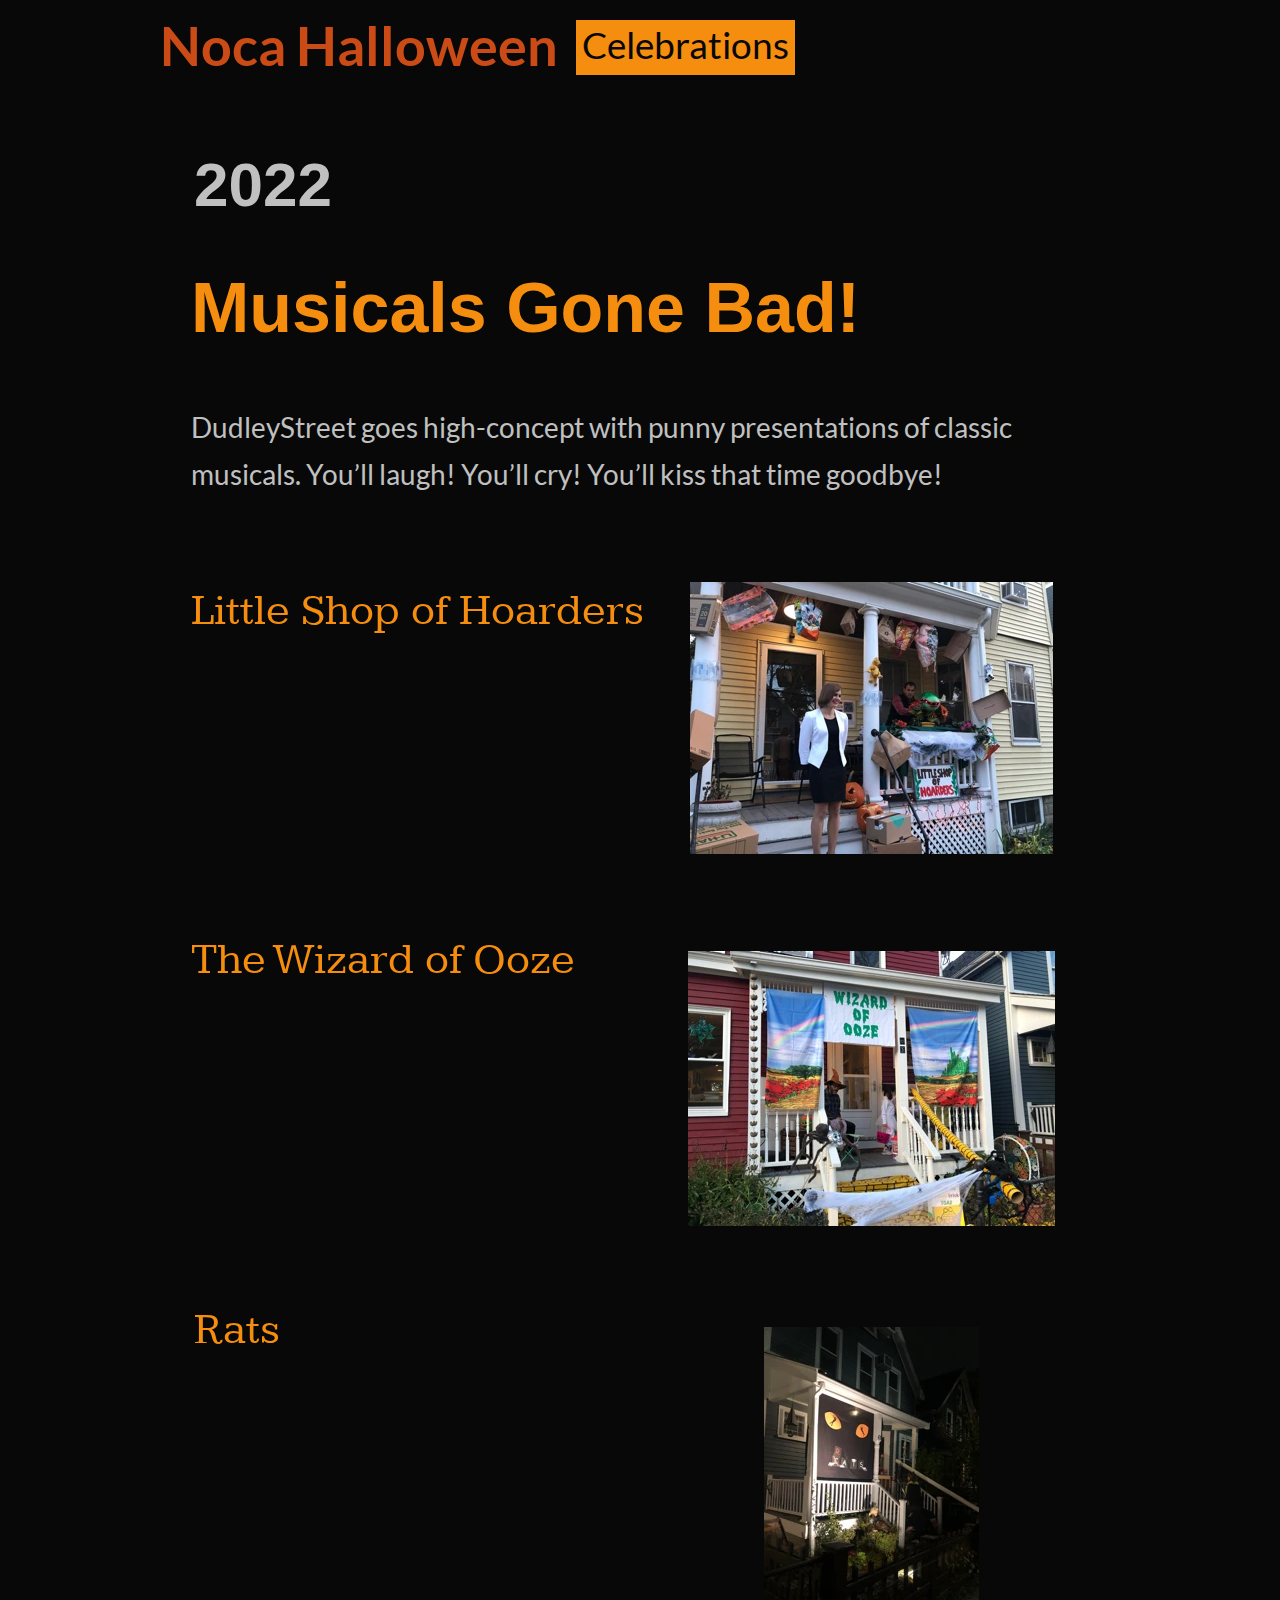
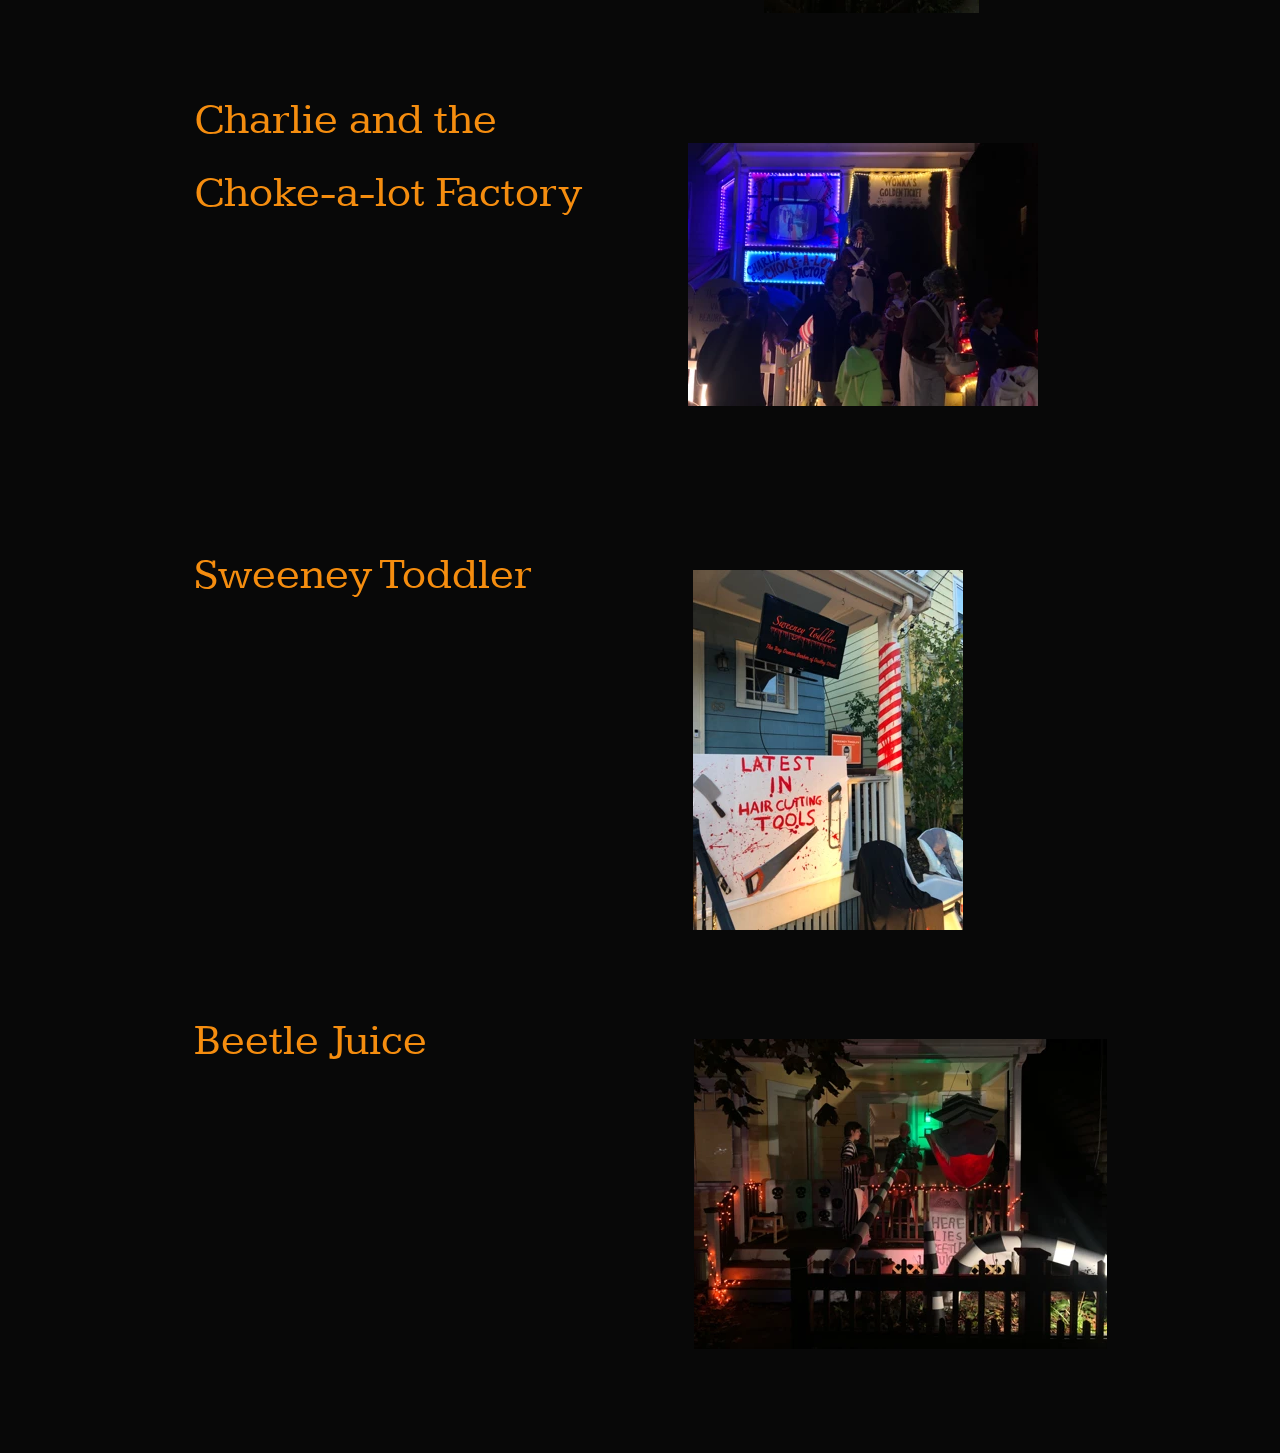
<file: docs/2022.html>
<!DOCTYPE html>
<html>
<head>
<meta charset="UTF-8">
<title>2022</title>
<meta name="referrer" content="same-origin">
<meta name="robots" content="max-image-preview:large">
<meta name="viewport" content="width=device-width,initial-scale=1,shrink-to-fit=no">
<link rel="preload" href="css/Lato-Regular.woff2" as="font" crossorigin>
<link rel="preload" href="css/EBGaramond-Regular.woff2" as="font" crossorigin>
<style>html,body{-webkit-text-zoom:reset !important}@font-face{font-display:block;font-family:"Lato";src:url('css/Lato-Bold.woff2') format('woff2'),url('css/Lato-Bold.woff') format('woff');font-weight:700}@font-face{font-display:block;font-family:"Lato";src:url('css/Lato-Regular.woff2') format('woff2'),url('css/Lato-Regular.woff') format('woff');font-weight:400}@font-face{font-display:block;font-family:"EB Garamond";src:url('css/EBGaramond-Regular.woff2') format('woff2'),url('css/EBGaramond-Regular.woff') format('woff');font-weight:400}@font-face{font-display:block;font-family:"Kameron";src:url('css/Kameron-Regular.woff2') format('woff2'),url('css/Kameron-Regular.woff') format('woff');font-weight:400}body>div{font-size:0}p,span,h1,h2,h3,h4,h5,h6,a,li{margin:0;word-spacing:normal;word-wrap:break-word;-ms-word-wrap:break-word;pointer-events:auto;-ms-text-size-adjust:none !important;-moz-text-size-adjust:none !important;-webkit-text-size-adjust:none !important;text-size-adjust:none !important;max-height:10000000px}sup{font-size:inherit;vertical-align:baseline;position:relative;top:-0.4em}sub{font-size:inherit;vertical-align:baseline;position:relative;top:0.4em}ul{display:block;word-spacing:normal;word-wrap:break-word;line-break:normal;list-style-type:none;padding:0;margin:0;-moz-padding-start:0;-khtml-padding-start:0;-webkit-padding-start:0;-o-padding-start:0;-padding-start:0;-webkit-margin-before:0;-webkit-margin-after:0}li{display:block;white-space:normal}[data-marker]::before{content:attr(data-marker) ' ';-webkit-user-select:none;-khtml-user-select:none;-moz-user-select:none;-ms-user-select:none;-o-user-select:none;user-select:none}li p{-webkit-touch-callout:none;-webkit-user-select:none;-khtml-user-select:none;-moz-user-select:none;-ms-user-select:none;-o-user-select:none;user-select:none}form{display:inline-block}a{text-decoration:inherit;color:inherit;-webkit-tap-highlight-color:rgba(0,0,0,0)}textarea{resize:none}.shm-l{float:left;clear:left}.shm-r{float:right;clear:right}.btf{display:none}.plyr{min-width:0 !important}html{font-family:sans-serif}body{font-size:0;margin:0;--z:1;zoom:var(--z)}audio,video{display:inline-block;vertical-align:baseline}audio:not([controls]){display:none;height:0}[hidden],template{display:none}a{background:0 0;outline:0}b,strong{font-weight:700}dfn{font-style:italic}h1,h2,h3,h4,h5,h6{font-size:1em;line-height:1;margin:0}img{border:0}svg:not(:root){overflow:hidden}button,input,optgroup,select,textarea{color:inherit;font:inherit;margin:0}button{overflow:visible}button,select{text-transform:none}button,html input[type=button],input[type=submit]{-webkit-appearance:button;cursor:pointer;box-sizing:border-box;white-space:normal}input[type=date],input[type=email],input[type=number],input[type=password],input[type=text],textarea{-webkit-appearance:none;appearance:none;box-sizing:border-box}button[disabled],html input[disabled]{cursor:default}button::-moz-focus-inner,input::-moz-focus-inner{border:0;padding:0}input{line-height:normal}input[type=checkbox],input[type=radio]{box-sizing:border-box;padding:0}input[type=number]::-webkit-inner-spin-button,input[type=number]::-webkit-outer-spin-button{height:auto}input[type=search]{-webkit-appearance:textfield;-moz-box-sizing:content-box;-webkit-box-sizing:content-box;box-sizing:content-box}input[type=search]::-webkit-search-cancel-button,input[type=search]::-webkit-search-decoration{-webkit-appearance:none}textarea{overflow:auto;box-sizing:border-box;border-color:#ddd}optgroup{font-weight:700}table{border-collapse:collapse;border-spacing:0}td,th{padding:0}blockquote{margin-block-start:0;margin-block-end:0;margin-inline-start:0;margin-inline-end:0}:-webkit-full-screen-ancestor:not(iframe){-webkit-clip-path:initial !important}
html{-webkit-font-smoothing:antialiased; -moz-osx-font-smoothing:grayscale}.menu-content{cursor:pointer;position:relative}li{-webkit-tap-highlight-color:rgba(0,0,0,0)}
#b{background-color:#080808}.ps26{position:relative;margin-top:0}.v7{display:block;vertical-align:top}.s31{pointer-events:none;min-width:960px;width:960px;margin-left:auto;margin-right:auto;min-height:549px}.v8{display:inline-block;vertical-align:top}.ps27{position:relative;margin-left:0;margin-top:0}.s32{min-width:635px;width:635px;min-height:94px}.s33{min-width:416px;width:416px;min-height:94px}.c32{z-index:1;pointer-events:auto;overflow:hidden;height:94px}.p5{text-indent:0;padding-bottom:0;padding-right:0;text-align:left}.f8{font-family:Lato;font-size:54px;font-size:calc(54px * var(--f));line-height:1.686;font-weight:700;font-style:normal;text-decoration:none;text-transform:none;letter-spacing:normal;color:#cb4b16;background-color:initial;text-shadow:none}.v9{display:inline-block;vertical-align:top;overflow:visible}.ps28{position:relative;margin-left:0;margin-top:20px}.s34{min-width:219px;width:219px;min-height:55px;height:55px}.c33{z-index:22;pointer-events:auto}.m2{padding:0px 0px 0px 0px}.mcv2{display:inline-block}.s35{min-width:219px;width:219px;min-height:55px}.c34{pointer-events:none;border:0;-webkit-border-radius:0;-moz-border-radius:0;border-radius:0;background-color:#f58d0f}.s36{min-width:219px;width:219px;min-height:55px}.c35{pointer-events:auto;overflow:hidden;height:55px}.p6{text-indent:0;padding-bottom:0;padding-right:0;text-align:center}.f9{font-family:Lato;font-size:37px;font-size:calc(37px * var(--f));line-height:1.325;font-weight:400;font-style:normal;text-decoration:none;text-transform:none;letter-spacing:normal;color:#080808;background-color:initial;text-shadow:none}.v10{display:none;vertical-align:top}.s37{min-width:200px;width:200px;min-height:391px;height:391px}.ml2{outline:0}.s38{min-width:200px;width:200px;min-height:55px;height:55px}.s39{min-width:200px;width:200px;min-height:55px}.c36{pointer-events:none;border:0;-webkit-border-radius:0;-moz-border-radius:0;border-radius:0;background-color:#f58d0f}.ps29{position:relative;margin-left:0;margin-top:0}.s40{min-width:200px;width:200px;min-height:55px}.ps30{position:relative;margin-left:0;margin-top:1px}.c37{pointer-events:none;border:0;-webkit-border-radius:0;-moz-border-radius:0;border-radius:0;background-color:#f58d0f}.ps31{position:relative;margin-left:0;margin-top:1px}.c38{pointer-events:none;border:0;-webkit-border-radius:0;-moz-border-radius:0;border-radius:0;background-color:#f58d0f}.c39{pointer-events:none;border:0;-webkit-border-radius:0;-moz-border-radius:0;border-radius:0;background-color:#f58d0f}.ps32{position:relative;margin-left:0;margin-top:1px}.c40{pointer-events:none;border:0;-webkit-border-radius:0;-moz-border-radius:0;border-radius:0;background-color:#f58d0f}.ps33{position:relative;margin-left:0;margin-top:1px}.c41{pointer-events:none;border:0;-webkit-border-radius:0;-moz-border-radius:0;border-radius:0;background-color:#f58d0f}.c42{pointer-events:none;border:0;-webkit-border-radius:0;-moz-border-radius:0;border-radius:0;background-color:#f58d0f}.ps34{position:relative;margin-left:31px;margin-top:29px}.s41{min-width:881px;width:881px;min-height:426px}.w1{line-height:0}.ps35{position:relative;margin-left:3px;margin-top:0}.s42{min-width:600px;width:600px;min-height:123px}.c43{z-index:3;pointer-events:auto;overflow:hidden;height:123px}.f10{font-family:"Arial Black", "Arial Bold", Gadget, sans-serif;font-size:62px;font-size:calc(62px * var(--f));line-height:1.985;font-weight:700;font-style:normal;text-decoration:none;text-transform:none;letter-spacing:normal;color:#c0c0c0;background-color:initial;text-shadow:none}.ps36{position:relative;margin-left:0;margin-top:-7px}.s43{min-width:881px;width:881px;min-height:310px}.c44{z-index:2;pointer-events:auto;overflow:hidden;height:310px}.f11{font-family:"Arial Black", "Arial Bold", Gadget, sans-serif;font-size:70px;font-size:calc(70px * var(--f));line-height:1.972;font-weight:700;font-style:normal;text-decoration:none;text-transform:none;letter-spacing:normal;color:#f58d0f;background-color:initial;text-shadow:none}.f12{font-family:"EB Garamond";font-size:15px;font-size:calc(15px * var(--f));line-height:1.801;font-weight:400;font-style:normal;text-decoration:none;text-transform:none;letter-spacing:normal;color:#f58d0f;background-color:initial;text-shadow:none}.f13{font-family:Lato;font-size:28px;font-size:calc(28px * var(--f));line-height:1.680;font-weight:400;font-style:normal;text-decoration:none;text-transform:none;letter-spacing:normal;color:#c0c0c0;background-color:initial;text-shadow:none}.ps37{position:relative;margin-top:26px}.s44{width:100%;min-width:960px;min-height:349px}.c45{z-index:4;pointer-events:none;-webkit-border-radius:0;-moz-border-radius:0;border-radius:0}.c46{position:absolute;border:0;-webkit-border-radius:0;-moz-border-radius:0;border-radius:0;background-color:#080808;opacity:0.00}.s45{width:100%;height:100%;box-sizing:border-box}.ps38{display:inline-block;width:0;height:0}.s46{min-width:960px;width:960px;margin-left:auto;margin-right:auto;min-height:279px}.ps39{position:relative;margin-left:31px;margin-top:0}.s47{min-width:864px;width:864px;min-height:279px}.ps40{position:relative;margin-left:0;margin-top:0}.s48{min-width:470px;width:470px;min-height:122px}.c47{z-index:5;pointer-events:auto;overflow:hidden;height:122px}.f14{font-family:Kameron;font-size:44px;font-size:calc(44px * var(--f));line-height:1.660;font-weight:400;font-style:normal;text-decoration:none;text-transform:none;letter-spacing:normal;color:#f58d0f;background-color:initial;text-shadow:none}.ps41{position:relative;margin-left:27px;margin-top:7px}.s49{min-width:367px;width:367px;min-height:272px;height:272px}.c48{z-index:6;pointer-events:auto}.i6{position:absolute;left:2px;width:363px;height:272px;top:0;border:0}.i7{width:100%;height:100%;display:inline-block;-webkit-transform:translate3d(0,0,0)}.s50{width:100%;min-width:960px;min-height:370px}.c49{z-index:7;pointer-events:none;-webkit-border-radius:0;-moz-border-radius:0;border-radius:0}.c50{position:absolute;border:0;-webkit-border-radius:0;-moz-border-radius:0;border-radius:0;background-color:#080808;opacity:0.00}.s51{min-width:960px;width:960px;margin-left:auto;margin-right:auto;min-height:306px}.ps42{position:relative;margin-left:31px;margin-top:0}.s52{min-width:864px;width:864px;min-height:306px}.c51{z-index:8;pointer-events:auto;overflow:hidden;height:122px}.ps43{position:relative;margin-left:27px;margin-top:23px}.s53{min-width:367px;width:367px;min-height:283px;height:283px}.c52{z-index:9;pointer-events:auto}.i8{position:absolute;left:0;width:367px;height:275px;top:4px;border:0}body{--d:0;--s:960}@media (min-width:480px) and (max-width:959px) {.s31{min-width:480px;width:480px;min-height:470px}.s32{min-width:319px;width:319px;min-height:47px}.s33{min-width:209px;width:209px;min-height:47px}.c32{height:47px}.f8{font-size:25px;font-size:calc(25px * var(--f));line-height:1.681}.ps28{margin-top:11px}.s34{min-width:110px;width:110px;min-height:29px;height:29px}.s35{min-width:110px;width:110px;min-height:29px}.s36{min-width:110px;width:110px;min-height:28px}.c35{height:28px}.f9{font-size:18px;font-size:calc(18px * var(--f));line-height:1.334}.s37{min-width:101px;width:101px;min-height:206px;height:206px}.s38{min-width:101px;width:101px;min-height:29px;height:29px}.s39{min-width:101px;width:101px;min-height:29px}.ps29{margin-top:1px}.s40{min-width:101px;width:101px;min-height:28px}.ps31{margin-top:0}.ps32{margin-top:0}.ps34{margin-left:15px;margin-top:15px}.s41{min-width:441px;width:441px;min-height:408px}.ps35{margin-left:2px}.s42{min-width:300px;width:300px;min-height:62px}.c43{height:62px}.f10{font-size:30px;font-size:calc(30px * var(--f));line-height:1.968}.ps36{margin-top:-4px}.s43{min-width:441px;width:441px;min-height:350px}.c44{height:350px}.f11{font-size:27px;font-size:calc(27px * var(--f));line-height:2.001}.f12{font-size:27px;font-size:calc(27px * var(--f));line-height:1.816}.f13{font-size:27px;font-size:calc(27px * var(--f));line-height:1.668}.ps37{margin-top:27px}.s44{min-width:480px;min-height:441px}.s46{min-width:480px;width:480px;min-height:412px}.ps39{margin-left:0}.s47{min-width:480px;width:480px;min-height:412px}.ps40{margin-left:15px}.s48{min-width:299px;width:299px;min-height:62px}.c47{height:62px}.f14{font-size:27px;font-size:calc(27px * var(--f));line-height:1.668}.ps41{margin-left:0;margin-top:-1px}.s49{min-width:480px;width:480px;min-height:351px;height:351px}.i6{left:6px;width:468px;height:351px}.s50{min-width:480px;min-height:455px}.s51{min-width:480px;width:480px;min-height:412px}.ps42{margin-left:15px}.s52{min-width:465px;width:465px;min-height:412px}.c51{height:62px}.ps43{margin-left:0;margin-top:-1px}.s53{min-width:465px;width:465px;min-height:351px;height:351px}.i8{width:465px;height:349px;top:1px}body{--d:1;--s:480}}@media (max-width:479px) {.s31{min-width:320px;width:320px;min-height:313px}.s32{min-width:212px;width:212px;min-height:31px}.s33{min-width:139px;width:139px;min-height:31px}.c32{height:31px}.f8{font-size:17px;font-size:calc(17px * var(--f));line-height:1.648}.ps28{margin-top:7px}.s34{min-width:73px;width:73px;min-height:19px;height:19px}.s35{min-width:73px;width:73px;min-height:19px}.s36{min-width:73px;width:73px;min-height:19px}.c35{height:19px}.f9{font-size:12px;font-size:calc(12px * var(--f));line-height:1.334}.s37{min-width:67px;width:67px;min-height:135px;height:135px}.s38{min-width:67px;width:67px;min-height:19px;height:19px}.s39{min-width:67px;width:67px;min-height:19px}.s40{min-width:67px;width:67px;min-height:19px}.ps30{margin-top:0}.ps32{margin-top:0}.ps34{margin-left:10px;margin-top:10px}.s41{min-width:294px;width:294px;min-height:272px}.ps35{margin-left:1px}.s42{min-width:200px;width:200px;min-height:41px}.c43{height:41px}.f10{font-size:20px;font-size:calc(20px * var(--f));line-height:2.001}.ps36{margin-top:-2px}.s43{min-width:294px;width:294px;min-height:233px}.c44{height:233px}.f11{font-size:18px;font-size:calc(18px * var(--f));line-height:2.001}.f12{font-size:18px;font-size:calc(18px * var(--f));line-height:1.834}.f13{font-size:18px;font-size:calc(18px * var(--f));line-height:1.668}.ps37{margin-top:18px}.s44{min-width:320px;min-height:294px}.s46{min-width:320px;width:320px;min-height:275px}.ps39{margin-left:0}.s47{min-width:320px;width:320px;min-height:275px}.ps40{margin-left:10px}.s48{min-width:199px;width:199px;min-height:41px}.c47{height:41px}.f14{font-size:18px;font-size:calc(18px * var(--f));line-height:1.612}.ps41{margin-left:0;margin-top:0}.s49{min-width:320px;width:320px;min-height:234px;height:234px}.i6{left:4px;width:312px;height:234px}.s50{min-width:320px;min-height:303px}.s51{min-width:320px;width:320px;min-height:275px}.ps42{margin-left:10px}.s52{min-width:310px;width:310px;min-height:275px}.c51{height:41px}.ps43{margin-left:0;margin-top:0}.s53{min-width:310px;width:310px;min-height:234px;height:234px}.i8{width:310px;height:233px;top:0}body{--d:2;--s:320}}</style>
<link onload="this.media='all';this.onload=null;" rel="stylesheet" href="css/site.f45365.css" media="print">
</head>
<body id="b">
<script>var p=document.createElement("P");p.innerHTML="&nbsp;",p.style.cssText="position:fixed;visible:hidden;font-size:100px;zoom:1",document.body.appendChild(p);var rsz=function(e){return function(){var r=Math.trunc(1e3/parseFloat(window.getComputedStyle(e).getPropertyValue("font-size")))/10,t=document.body;r!=t.style.getPropertyValue("--f")&&t.style.setProperty("--f",r)}}(p);if("ResizeObserver"in window){var ro=new ResizeObserver(rsz);ro.observe(p)}else if("requestAnimationFrame"in window){var raf=function(){rsz(),requestAnimationFrame(raf)};requestAnimationFrame(raf)}else setInterval(rsz,100);</script>

<script>!function(){var e=function(){var e=document.body,t=window.innerWidth,n=getComputedStyle(e).getPropertyValue("--s");if(320==n){if(t<320)return;t=Math.min(479,t)}else if(480==n){if(t<480)return;t=Math.min(610,t)}else t=n;e.style.setProperty("--z",Math.trunc(t/n*1e3)/1e3)};window.addEventListener?window.addEventListener("resize",e,!0):window.onscroll=e,e()}();</script>

<div class="ps26 v7 s31">
<div class="v8 ps27 s32 c31">
<div class="v8 ps27 s33 c32">
<p class="p5 f8"><a href="./">Noca Halloween</a></p>
</div>
<div class="v9 ps28 s34 c33">
<ul class="menu-dropdown v8 ps27 s34 m2" id="m1">
<li class="v8 ps27 s34 mit2">
<div class="menu-content mcv2">
<div class="v8 ps27 s35 c34">
<div class="v8 ps27 s36 c35">
<p class="p6 f9">Celebrations</p>
</div>
</div>
</div>
<ul class="menu-dropdown v10 ps27 s37 m2">
<li class="v8 ps27 s38 mit2">
<a href="#" class="ml2"><div class="menu-content mcv2"><div class="v8 ps27 s39 c36"><div class="v8 ps29 s40 c35"><p class="p6 f9">2022</p></div></div></div></a>
</li>
<li class="v8 ps30 s38 mit2">
<a href="2021.html" class="ml2"><div class="menu-content mcv2"><div class="v8 ps27 s39 c37"><div class="v8 ps27 s40 c35"><p class="p6 f9">2021</p></div></div></div></a>
</li>
<li class="v8 ps31 s38 mit2">
<a href="2020.html" class="ml2"><div class="menu-content mcv2"><div class="v8 ps27 s39 c38"><div class="v8 ps29 s40 c35"><p class="p6 f9">2020</p></div></div></div></a>
</li>
<li class="v8 ps30 s38 mit2">
<a href="2019.html" class="ml2"><div class="menu-content mcv2"><div class="v8 ps27 s39 c39"><div class="v8 ps27 s40 c35"><p class="p6 f9">2019</p></div></div></div></a>
</li>
<li class="v8 ps32 s38 mit2">
<a href="2018.html" class="ml2"><div class="menu-content mcv2"><div class="v8 ps27 s39 c40"><div class="v8 ps29 s40 c35"><p class="p6 f9">2018</p></div></div></div></a>
</li>
<li class="v8 ps33 s38 mit2">
<a href="2017.html" class="ml2"><div class="menu-content mcv2"><div class="v8 ps27 s39 c41"><div class="v8 ps27 s40 c35"><p class="p6 f9">2017</p></div></div></div></a>
</li>
<li class="v8 ps32 s38 mit2">
<a href="2016.html" class="ml2"><div class="menu-content mcv2"><div class="v8 ps27 s39 c42"><div class="v8 ps29 s40 c35"><p class="p6 f9">2016</p></div></div></div></a>
</li>
</ul>
</li>
</ul>
</div>
</div>
<div class="v8 ps34 s41 c31">
<div class="v8 ps27 s41 w1">
<div class="v8 ps35 s42 c43">
<p class="p5 f10">2022</p>
</div>
<div class="v8 ps36 s43 c44">
<p class="p5 f11">Musicals Gone Bad!</p>
<p class="p5 f12"><br></p>
<p class="p5 f13">DudleyStreet goes high-concept with punny presentations of classic musicals. You’ll laugh! You’ll cry! You’ll kiss that time goodbye!</p>
</div>
</div>
</div>
</div>
<div class="v7 ps37 s44 c45">
<div class="c46 s45">
</div>
<div class="ps38">
</div>
<div class="ps26 v7 s46">
<div class="v8 ps39 s47 c31">
<div class="v8 ps40 s48 c47">
<p class="p5 f14">Little Shop of Hoarders</p>
</div>
<div class="v8 ps41 s49 c48">
<picture class="i7">
<source srcset="images/img_9364-312.webp 1x, images/img_9364-624.webp 2x" type="image/webp" media="(max-width:479px)">
<source srcset="images/img_9364-312.jpg 1x, images/img_9364-624.jpg 2x" media="(max-width:479px)">
<source srcset="images/img_9364-468.webp 1x, images/img_9364-936.webp 2x" type="image/webp" media="(max-width:959px)">
<source srcset="images/img_9364-468.jpg 1x, images/img_9364-936.jpg 2x" media="(max-width:959px)">
<source srcset="images/img_9364-363.webp 1x, images/img_9364-726.webp 2x" type="image/webp" media="(min-width:960px)">
<source srcset="images/img_9364-363.jpg 1x, images/img_9364-726.jpg 2x" media="(min-width:960px)">
<img src="images/img_9364-726.jpg" class="un1 i6">
</picture>
</div>
</div>
</div>
</div>
<div class="v7 ps26 s50 c49">
<div class="c50 s45">
</div>
<div class="ps38">
</div>
<div class="ps26 v7 s51">
<div class="v8 ps42 s52 c31">
<div class="v8 ps27 s48 c51">
<p class="p5 f14">The Wizard of Ooze</p>
</div>
<div class="v8 ps43 s53 c52">
<picture class="i7">
<source srcset="images/img_9359-310.webp 1x, images/img_9359-620.webp 2x" type="image/webp" media="(max-width:479px)">
<source srcset="images/img_9359-310.jpg 1x, images/img_9359-620.jpg 2x" media="(max-width:479px)">
<source srcset="images/img_9359-465.webp 1x, images/img_9359-930.webp 2x" type="image/webp" media="(max-width:959px)">
<source srcset="images/img_9359-465.jpg 1x, images/img_9359-930.jpg 2x" media="(max-width:959px)">
<source srcset="images/img_9359-367.webp 1x, images/img_9359-734.webp 2x" type="image/webp" media="(min-width:960px)">
<source srcset="images/img_9359-367.jpg 1x, images/img_9359-734.jpg 2x" media="(min-width:960px)">
<img src="images/img_9359-734.jpg" class="un2 i8">
</picture>
</div>
</div>
</div>
</div>
<div class="btf v5 ps10 s12 c15">
<div class="c16 s13">
</div>
<div class="ps11">
</div>
<div class="ps12 v5 s14">
<div class="v6 ps13 s15 c17">
<div class="v6 ps14 s16 c18">
<p class="p4 f6">Rats</p>
</div>
<div class="v6 ps15 s17 c19">
<picture class="i2 un19">
<source data-srcset="images/img_9378-242.webp 1x, images/img_9378-484.webp 2x" srcset="[data-uri]" type="image/webp" media="(max-width:479px)">
<source data-srcset="images/img_9378-242.jpg 1x, images/img_9378-484.jpg 2x" srcset="[data-uri]" media="(max-width:479px)">
<source data-srcset="images/img_9378-362.webp 1x, images/img_9378-724.webp 2x" srcset="[data-uri]" type="image/webp" media="(max-width:959px)">
<source data-srcset="images/img_9378-362.jpg 1x, images/img_9378-724.jpg 2x" srcset="[data-uri]" media="(max-width:959px)">
<source data-srcset="images/img_9378-215.webp 1x, images/img_9378-430.webp 2x" srcset="[data-uri]" type="image/webp" media="(min-width:960px)">
<source data-srcset="images/img_9378-215.jpg 1x, images/img_9378-430.jpg 2x" srcset="[data-uri]" media="(min-width:960px)">
<img src="images/img_9378-430.jpg" class="un3 i1">
</picture>
</div>
</div>
</div>
</div>
<div class="btf v5 ps12 s18 c20">
<div class="c21 s13">
</div>
<div class="ps11">
</div>
<div class="ps16 v5 s19">
<div class="v6 ps17 s20 c17">
<div class="v6 ps18 s21 c22">
<p class="p4 f6">Charlie and the Choke-a-lot Factory</p>
</div>
<div class="v6 ps19 s22 c23">
<picture class="i2 un20">
<source data-srcset="images/img_9374-294.webp 1x, images/img_9374-588.webp 2x" srcset="[data-uri]" type="image/webp" media="(max-width:479px)">
<source data-srcset="images/img_9374-294.jpg 1x, images/img_9374-588.jpg 2x" srcset="[data-uri]" media="(max-width:479px)">
<source data-srcset="images/img_9374-441.webp 1x, images/img_9374-882.webp 2x" srcset="[data-uri]" type="image/webp" media="(max-width:959px)">
<source data-srcset="images/img_9374-441.jpg 1x, images/img_9374-882.jpg 2x" srcset="[data-uri]" media="(max-width:959px)">
<source data-srcset="images/img_9374-350.webp 1x, images/img_9374-700.webp 2x" srcset="[data-uri]" type="image/webp" media="(min-width:960px)">
<source data-srcset="images/img_9374-350.jpg 1x, images/img_9374-700.jpg 2x" srcset="[data-uri]" media="(min-width:960px)">
<img src="images/img_9374-700.jpg" class="un4 i3">
</picture>
</div>
</div>
</div>
</div>
<div class="btf v5 ps10 s23 c24">
<div class="c25 s13">
</div>
<div class="ps11">
</div>
<div class="ps20 v5 s24">
<div class="v6 ps13 s25 c17">
<div class="v6 ps21 s16 c18">
<p class="p4 f6">Sweeney Toddler</p>
</div>
<div class="v6 ps22 s26 c19">
<picture class="i2 un21">
<source data-srcset="images/img_9367-266.webp 1x, images/img_9367-532.webp 2x" srcset="[data-uri]" type="image/webp" media="(max-width:479px)">
<source data-srcset="images/img_9367-266.jpg 1x, images/img_9367-532.jpg 2x" srcset="[data-uri]" media="(max-width:479px)">
<source data-srcset="images/img_9367-400.webp 1x, images/img_9367-800.webp 2x" srcset="[data-uri]" type="image/webp" media="(max-width:959px)">
<source data-srcset="images/img_9367-400.jpg 1x, images/img_9367-800.jpg 2x" srcset="[data-uri]" media="(max-width:959px)">
<source data-srcset="images/img_9367-270.webp 1x, images/img_9367-540.webp 2x" srcset="[data-uri]" type="image/webp" media="(min-width:960px)">
<source data-srcset="images/img_9367-270.jpg 1x, images/img_9367-540.jpg 2x" srcset="[data-uri]" media="(min-width:960px)">
<img src="images/img_9367-540.jpg" class="un5 i4">
</picture>
</div>
</div>
</div>
</div>
<div class="btf v5 ps23 s27 c26">
<div class="c27 s13">
</div>
<div class="ps11">
</div>
<div class="ps24 v5 s28">
<div class="v6 ps17 s29 c17">
<div class="v6 ps18 s16 c28">
<p class="p4 f7">Beetle Juice</p>
</div>
<div class="v6 ps25 s30 c29">
<picture class="i2 un22">
<source data-srcset="images/img_9375-291.webp 1x, images/img_9375-582.webp 2x" srcset="[data-uri]" type="image/webp" media="(max-width:479px)">
<source data-srcset="images/img_9375-291.jpg 1x, images/img_9375-582.jpg 2x" srcset="[data-uri]" media="(max-width:479px)">
<source data-srcset="images/img_9375-436.webp 1x, images/img_9375-872.webp 2x" srcset="[data-uri]" type="image/webp" media="(max-width:959px)">
<source data-srcset="images/img_9375-436.jpg 1x, images/img_9375-872.jpg 2x" srcset="[data-uri]" media="(max-width:959px)">
<source data-srcset="images/img_9375-413.webp 1x, images/img_9375-826.webp 2x" srcset="[data-uri]" type="image/webp" media="(min-width:960px)">
<source data-srcset="images/img_9375-413.jpg 1x, images/img_9375-826.jpg 2x" srcset="[data-uri]" media="(min-width:960px)">
<img src="images/img_9375-826.jpg" class="un6 i5">
</picture>
</div>
</div>
</div>
</div>
<div class="btf c30">
</div>
<script>dpth="/";!function(){for(var e=["js/jquery.cfa0d2.js","js/jqueryui.cfa0d2.js","js/menu.cfa0d2.js","js/menu-dropdown-animations.cfa0d2.js","js/menu-dropdown.f45365.js","js/2022.f45365.js"],n={},s=-1,t=function(t){var o=new XMLHttpRequest;o.open("GET",e[t],!0),o.onload=function(){for(n[t]=o.responseText;s<6&&void 0!==n[s+1];){s++;var e=document.createElement("script");e.textContent=n[s],document.body.appendChild(e)}},o.send()},o=0;o<6;o++)t(o)}();
</script>
</body>
</html>
</file>
<file: docs/css/site.f45365.css>
body{--f:1;--sw:0px;min-width:960px}@media (min-width:480px) and (max-width:959px){body{min-width:480px}}@media (max-width:479px){body{min-width:320px}}.menu-content{cursor:pointer;position:relative}li{-webkit-tap-highlight-color:rgba(0,0,0,0)}
@font-face{font-display:block;font-family:"Lato";src:url('Lato-Bold.woff2') format('woff2'),url('Lato-Bold.woff') format('woff');font-weight:700}@font-face{font-display:block;font-family:"Lato";src:url('Lato-Regular.woff2') format('woff2'),url('Lato-Regular.woff') format('woff');font-weight:400}@font-face{font-display:block;font-family:"EB Garamond";src:url('EBGaramond-Regular.woff2') format('woff2'),url('EBGaramond-Regular.woff') format('woff');font-weight:400}@font-face{font-display:block;font-family:"Kameron";src:url('Kameron-Regular.woff2') format('woff2'),url('Kameron-Regular.woff') format('woff');font-weight:400}.v5{display:block;vertical-align:top}.ps10{position:relative;margin-top:0}.s12{width:100%;min-width:960px;min-height:390px}.c15{z-index:10;pointer-events:none;-webkit-border-radius:0;-moz-border-radius:0;border-radius:0}.c16{position:absolute;border:0;-webkit-border-radius:0;-moz-border-radius:0;border-radius:0;background-color:#080808;opacity:0.00}.s13{width:100%;height:100%;box-sizing:border-box}.ps11{display:inline-block;width:0;height:0}.ps12{position:relative;margin-top:0}.s14{min-width:960px;width:960px;margin-left:auto;margin-right:auto;min-height:319px}.v6{display:inline-block;vertical-align:top}.ps13{position:relative;margin-left:34px;margin-top:0}.s15{min-width:861px;width:861px;min-height:319px}.ps14{position:relative;margin-left:0;margin-top:0}.s16{min-width:467px;width:467px;min-height:122px}.c18{pointer-events:auto;overflow:hidden;height:122px}.p4{text-indent:0;padding-bottom:0;padding-right:0;text-align:left}.f6{font-family:Kameron;font-size:44px;font-size:calc(44px * var(--f));line-height:1.660;font-weight:400;font-style:normal;text-decoration:none;text-transform:none;letter-spacing:normal;color:#f58d0f;background-color:initial;text-shadow:none}.ps15{position:relative;margin-left:27px;margin-top:33px}.s17{min-width:367px;width:367px;min-height:286px;height:286px}.c19{pointer-events:auto}.i1{position:absolute;left:76px;width:215px;height:286px;top:0;border:0}.i2{width:100%;height:100%;display:inline-block;-webkit-transform:translate3d(0,0,0)}.s18{width:100%;min-width:960px;min-height:455px}.c20{z-index:13;pointer-events:none;-webkit-border-radius:0;-moz-border-radius:0;border-radius:0}.c21{position:absolute;border:0;-webkit-border-radius:0;-moz-border-radius:0;border-radius:0;background-color:#080808;opacity:0.00}.ps16{position:relative;margin-top:0}.s19{min-width:960px;width:960px;margin-left:auto;margin-right:auto;min-height:348px}.ps17{position:relative;margin-left:34px;margin-top:0}.s20{min-width:844px;width:844px;min-height:348px}.ps18{position:relative;margin-left:0;margin-top:0}.s21{min-width:415px;width:415px;min-height:146px}.c22{z-index:14;pointer-events:auto;overflow:hidden;height:146px}.ps19{position:relative;margin-left:79px;margin-top:33px}.s22{min-width:350px;width:350px;min-height:315px;height:315px}.c23{z-index:15;pointer-events:auto}.i3{position:absolute;left:0;width:350px;height:263px;top:26px;border:0}.s23{width:100%;min-width:960px;min-height:459px}.c24{z-index:16;pointer-events:none;-webkit-border-radius:0;-moz-border-radius:0;border-radius:0}.c25{position:absolute;border:0;-webkit-border-radius:0;-moz-border-radius:0;border-radius:0;background-color:#080808;opacity:0.00}.ps20{position:relative;margin-top:0}.s24{min-width:960px;width:960px;margin-left:auto;margin-right:auto;min-height:391px}.s25{min-width:773px;width:773px;min-height:391px}.ps21{position:relative;margin-left:0;margin-top:0}.ps22{position:relative;margin-left:27px;margin-top:31px}.s26{min-width:279px;width:279px;min-height:360px;height:360px}.i4{position:absolute;left:5px;width:270px;height:360px;top:0;border:0}.ps23{position:relative;margin-top:7px}.s27{width:100%;min-width:960px;min-height:448px}.c26{z-index:19;pointer-events:none;-webkit-border-radius:0;-moz-border-radius:0;border-radius:0}.c27{position:absolute;border:0;-webkit-border-radius:0;-moz-border-radius:0;border-radius:0;background-color:#080808;opacity:0.00}.ps24{position:relative;margin-top:0}.s28{min-width:960px;width:960px;margin-left:auto;margin-right:auto;min-height:344px}.s29{min-width:914px;width:914px;min-height:344px}.c28{z-index:20;pointer-events:auto;overflow:hidden;height:122px}.f7{font-family:Kameron;font-size:44px;font-size:calc(44px * var(--f));line-height:1.660;font-weight:400;font-style:normal;text-decoration:none;text-transform:none;letter-spacing:normal;color:#f58d0f;background-color:initial;text-shadow:none}.ps25{position:relative;margin-left:33px;margin-top:34px}.s30{min-width:414px;width:414px;min-height:310px;height:310px}.c29{z-index:21;pointer-events:auto}.i5{position:absolute;left:0;width:413px;height:310px;top:0;border:0}.c30{display:inline-block;position:relative;margin-left:0;margin-top:0}@media (min-width:480px) and (max-width:959px){.ps10{margin-top:-1px}.s12{min-width:480px;min-height:584px}.s14{min-width:480px;width:480px;min-height:555px}.ps13{margin-left:0}.s15{min-width:480px;width:480px;min-height:555px}.ps14{margin-left:17px}.s16{min-width:299px;width:299px;min-height:62px}.c18{height:62px}.f6{font-size:27px;font-size:calc(27px * var(--f));line-height:1.668}.ps15{margin-left:0;margin-top:10px}.s17{min-width:480px;width:480px;min-height:483px;height:483px}.i1{left:59px;width:362px;height:483px}.s18{min-width:480px;min-height:545px}.ps16{margin-top:27px}.s19{min-width:480px;width:480px;min-height:490px}.ps17{margin-left:15px}.s20{min-width:441px;width:441px;min-height:490px}.s21{min-width:369px;width:369px;min-height:92px}.c22{height:92px}.ps19{margin-left:0;margin-top:-1px}.s22{min-width:441px;width:441px;min-height:399px;height:399px}.i3{width:441px;height:331px;top:34px}.s23{min-width:480px;min-height:635px}.ps20{margin-top:21px}.s24{min-width:480px;width:480px;min-height:595px}.s25{min-width:480px;width:480px;min-height:595px}.ps21{margin-left:15px}.ps22{margin-left:0;margin-top:0}.s26{min-width:480px;width:480px;min-height:533px;height:533px}.i4{left:40px;width:400px;height:533px}.ps23{margin-top:0}.s27{min-width:480px;min-height:492px}.ps24{margin-top:25px}.s28{min-width:480px;width:480px;min-height:384px}.s29{min-width:459px;width:459px;min-height:384px}.c28{height:62px}.f7{font-size:28px;font-size:calc(28px * var(--f));line-height:1.680}.ps25{margin-left:0;margin-top:-5px}.s30{min-width:459px;width:459px;min-height:327px;height:327px}.i5{left:12px;width:436px;height:327px}}@media (max-width:479px){.s12{min-width:320px;min-height:389px}.s14{min-width:320px;width:320px;min-height:370px}.ps13{margin-left:0}.s15{min-width:320px;width:320px;min-height:370px}.ps14{margin-left:11px}.s16{min-width:199px;width:199px;min-height:41px}.c18{height:41px}.f6{font-size:18px;font-size:calc(18px * var(--f));line-height:1.612}.ps15{margin-left:0;margin-top:7px}.s17{min-width:320px;width:320px;min-height:322px;height:322px}.i1{left:39px;width:242px;height:322px}.s18{min-width:320px;min-height:363px}.ps16{margin-top:18px}.s19{min-width:320px;width:320px;min-height:327px}.ps17{margin-left:10px}.s20{min-width:294px;width:294px;min-height:327px}.s21{min-width:246px;width:246px;min-height:61px}.c22{height:61px}.ps19{margin-left:0;margin-top:0}.s22{min-width:294px;width:294px;min-height:266px;height:266px}.i3{width:294px;height:221px;top:22px}.s23{min-width:320px;min-height:423px}.ps20{margin-top:14px}.s24{min-width:320px;width:320px;min-height:396px}.s25{min-width:320px;width:320px;min-height:396px}.ps21{margin-left:10px}.ps22{margin-left:0;margin-top:0}.s26{min-width:320px;width:320px;min-height:355px;height:355px}.i4{left:27px;width:266px;height:355px}.ps23{margin-top:0}.s27{min-width:320px;min-height:328px}.ps24{margin-top:17px}.s28{min-width:320px;width:320px;min-height:256px}.s29{min-width:306px;width:306px;min-height:256px}.c28{height:41px}.f7{font-size:19px;font-size:calc(19px * var(--f));line-height:1.685}.ps25{margin-left:0;margin-top:-3px}.s30{min-width:306px;width:306px;min-height:218px;height:218px}.i5{left:8px;width:291px;height:218px}}.slick-slider { position: relative; display: block; box-sizing: border-box; -moz-box-sizing: border-box; -webkit-touch-callout: none; -webkit-user-select: none; -khtml-user-select: none; -moz-user-select: none; -ms-touch-action: pan-y; touch-action: pan-y; -ms-touch-action: none; -webkit-tap-highlight-color: transparent; }
.slick-list { position: relative; display: block; margin: 0; padding: 0; }
.slick-list:focus { outline: none; }
.slick-loading .slick-list { background: white url("ajax-loader.gif") center center no-repeat; }
.slick-list.dragging { cursor: pointer; }
.slick-slider .slick-list, .slick-track, .slick-slide { -webkit-transform: translate(0, 0); -moz-transform: translate(0, 0); -ms-transform: translate(0, 0); -o-transform: translate(0, 0); transform: translate(0, 0); }
.slick-track { position: relative; height: 100%; left: 0; top: 0; display: inline-block; zoom: 1; pointer-events: none; }
.slick-track:before, .slick-track:after { content: ""; display: table; }
.slick-track:after { clear: both; }
.slick-loading .slick-track { display: none; }
.slick-slide { position: static; float: left; height: 100%; min-height: 1px; display: none; pointer-events: none; }
.slick-cloned { pointer-events: auto !important; }
.slick-slide img { display: block; }
.slick-slide.slick-loading img { display: none; }
.slick-slide.dragging img { pointer-events: none; }
.slick-initialized .slick-slide { display: block; }
.slick-loading .slick-slide { display: none; }
.slick-vertical .slick-slide { display: block; height: auto; border: 1px solid transparent; }
@font-face { font-family: "slick"; src: url("slick.eot"); src: url("slick.eot?#iefix") format("embedded-opentype"), url("slick.woff") format("woff"), url("slick.ttf") format("truetype"), url("slick.svg#slick") format("svg"); font-weight: normal; font-style: normal; }
.slick-prev:before { content: "\2190"; }
.slick-next:before { content: "\2192"; }
.slick-prev, .slick-next { position: absolute; display: block; line-height: 0; font-size: 0; cursor: pointer; background: transparent; color: transparent; top: 50%; padding: 0; border: none; outline: none; }
.slick-prev:hover, .slick-prev:focus, .slick-next:hover, .slick-next:focus { outline: none; background: transparent; color: transparent; }
.slick-prev:hover:before, .slick-prev:focus:before, .slick-next:hover:before, .slick-next:focus:before { opacity: 1; }
.slick-prev.slick-disabled:before, .slick-next.slick-disabled:before { opacity: 0.25; }
.slick-prev:before, .slick-next:before { font-family: "slick"; line-height: 1; -webkit-font-smoothing: antialiased; -moz-osx-font-smoothing: grayscale; }
.slick-dots { position: absolute; list-style: none; display: block; text-align: center; padding: 0; width: 100%; }
.slick-dots li { position: relative; display: inline-block; padding: 0; cursor: pointer; }
.slick-dots li button:hover, .slick-dots li button:focus { outline: none; }
.slick-dots li button:hover:before, .slick-dots li button:focus:before { opacity: 1; }
.slick-dots li button { border: 0; background: transparent; display: block; outline: none; line-height: 0; font-size: 0; color: transparent; padding: 5px; cursor: pointer; }
.slick-dots li button:before { position: absolute; top: 0; left: 0; content: "\2022"; font-family: "slick"; text-align: center; color: black; opacity: 0.25; -webkit-font-smoothing: antialiased; -moz-osx-font-smoothing: grayscale; }
[dir="rtl"] .slick-slide { float: right; }
[dir="rtl"] .slick-next:before { content: "\2190"; }
[dir="rtl"] .slick-prev:before { content: "\2192"; }
.slidex{display:none}
.slider-nav .slick-list .slick-track .slick-slide { pointer-events: auto !important }
</file>
